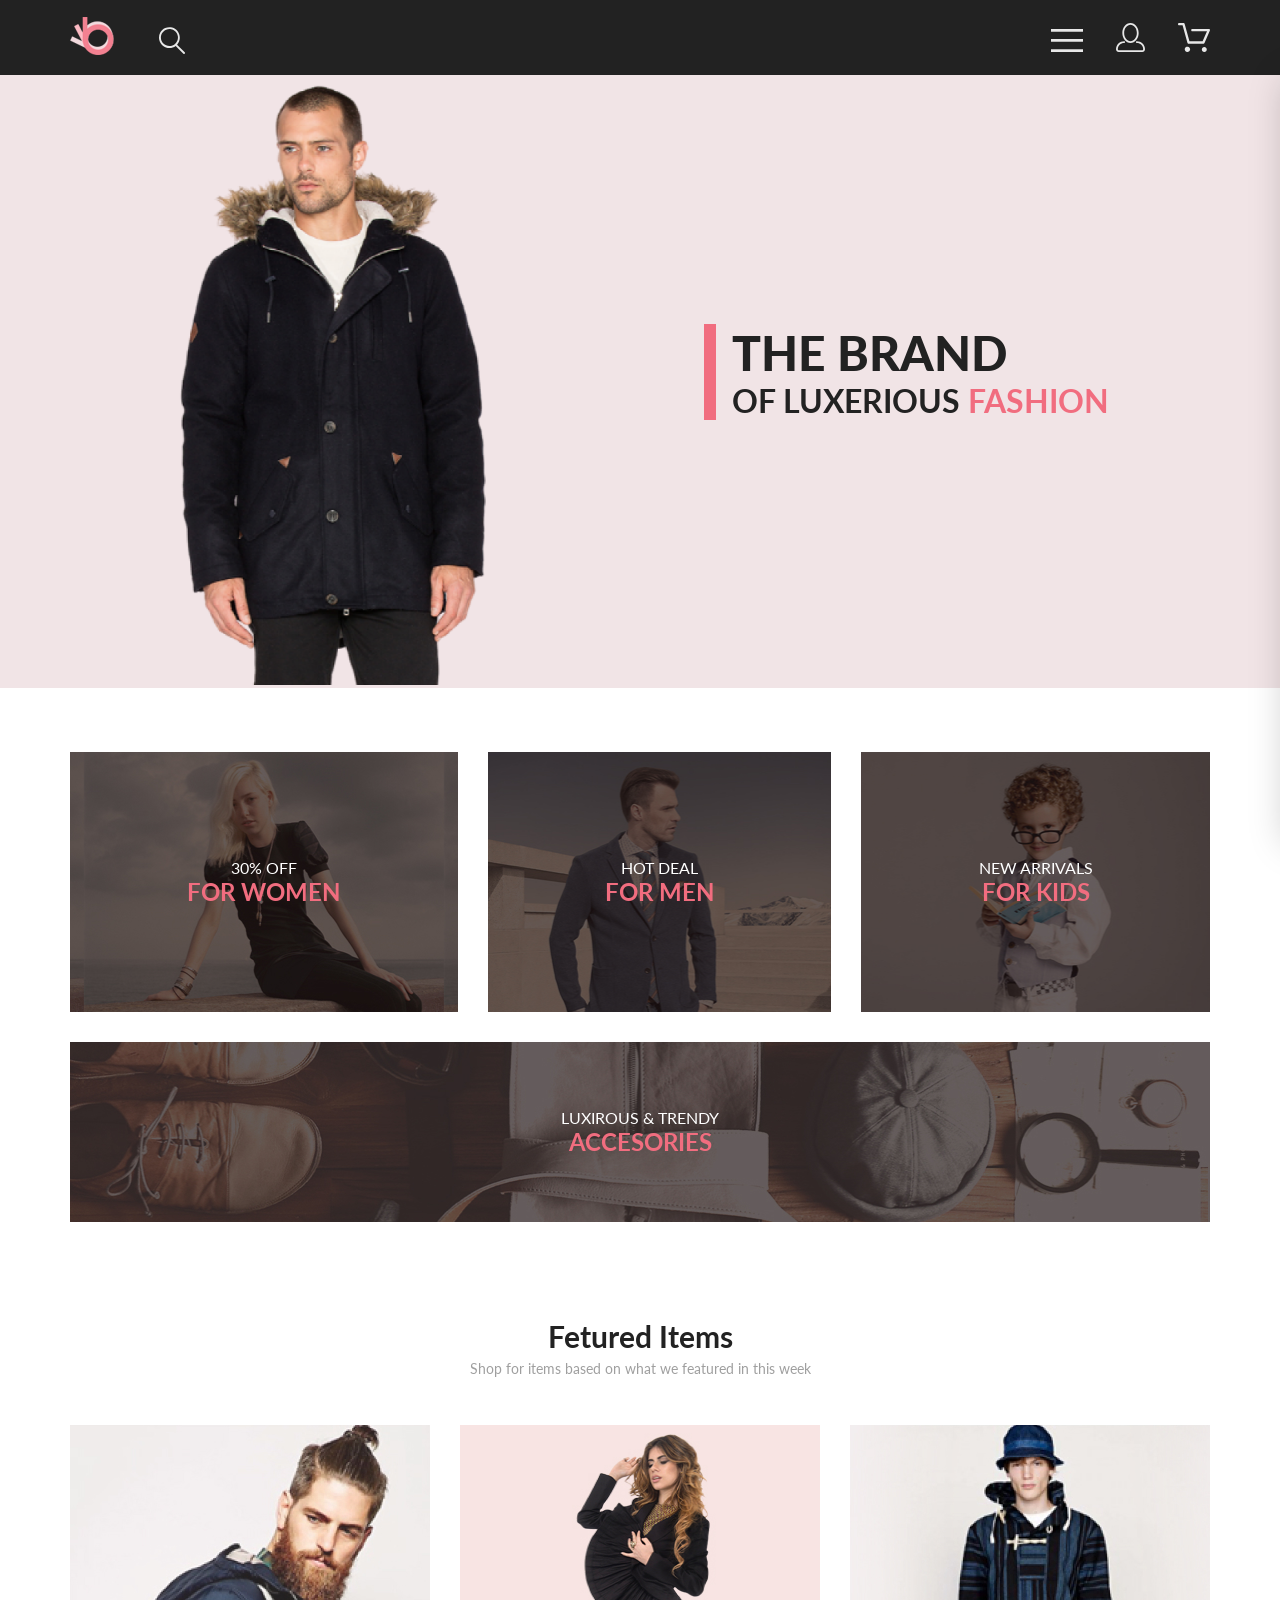
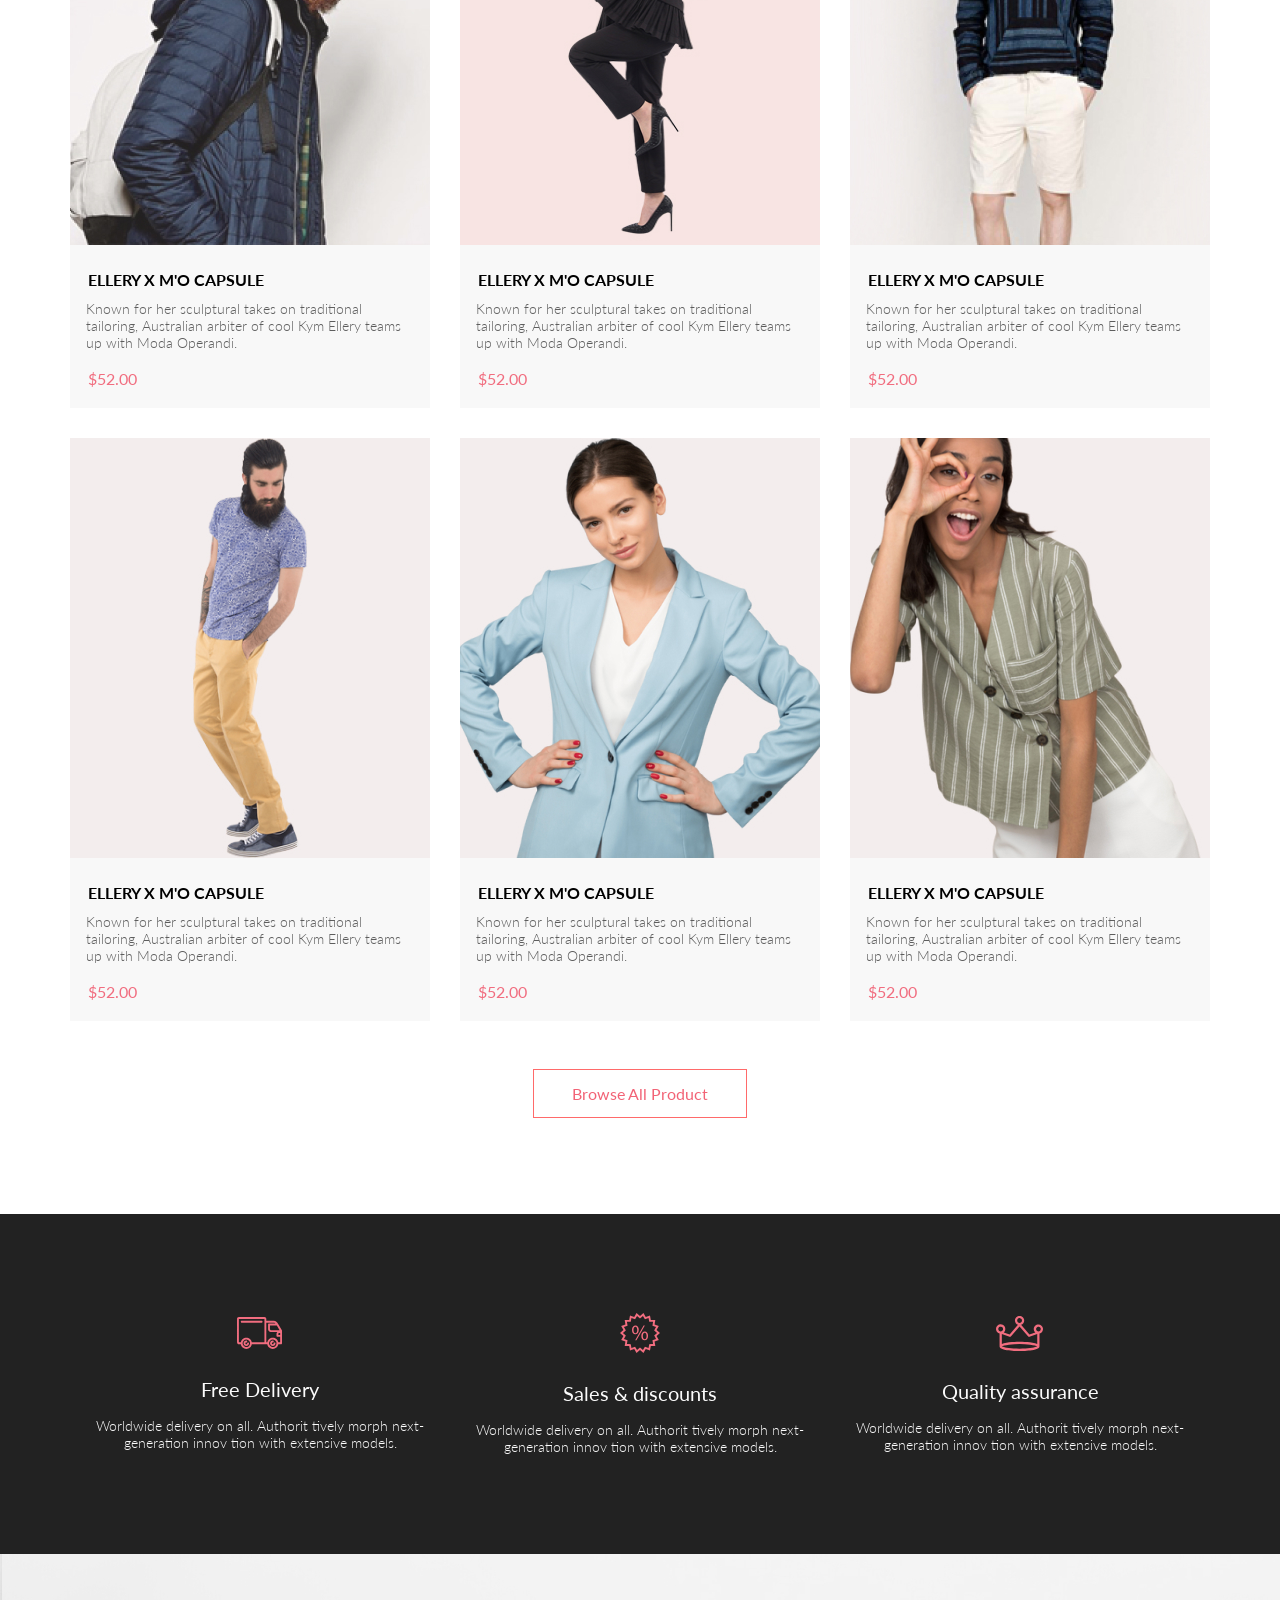
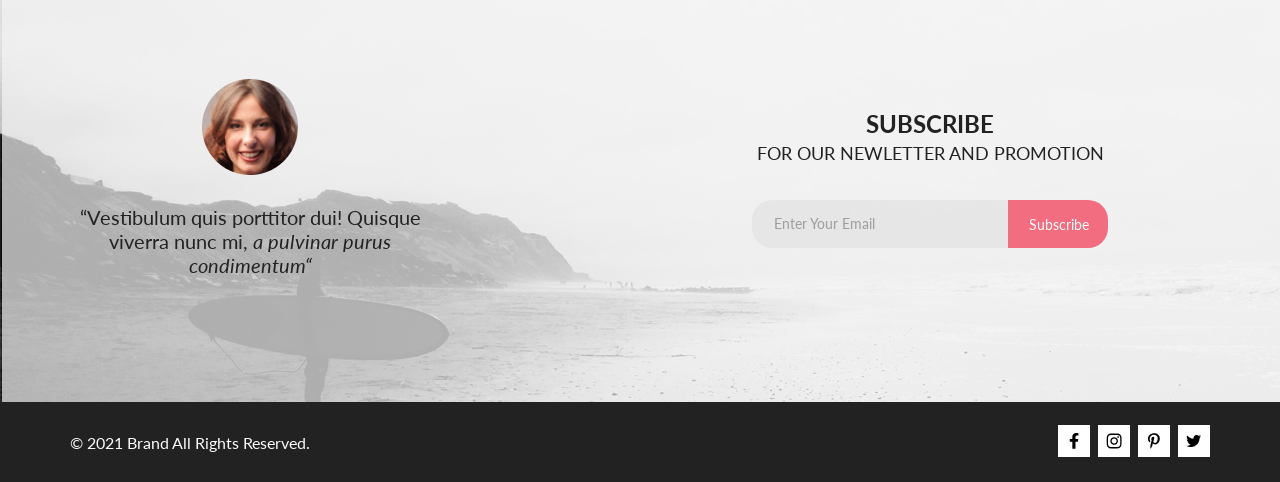
<file: index.html>
<!DOCTYPE html>
<html lang="en">
<head>
    <meta charset="UTF-8">
    <meta http-equiv="X-UA-Compatible" content="IE=edge">
    <meta name="viewport" content="width=device-width, initial-scale=1.0">
    <title>Document</title>
    <link rel="preconnect" href="https://fonts.gstatic.com">
    <link href="https://fonts.googleapis.com/css2?family=Lato:wght@300;400;900&display=swap" rel="stylesheet">
    <link rel="stylesheet" href="css/style.css">
    <script src="script.js"></script>
</head>
<body>
    <div class="header center">
        <div class="header__left">
            <a href="index.html"><img src="img/logo_header.png" alt="logo"></a>
            <svg class="header__logo_marg" width="27" height="28" viewBox="0 0 27 28" fill="none" xmlns="http://www.w3.org/2000/svg">
                <path d="M19.0596 17.6259C20.6713 15.8658 21.6282 13.6048 21.7698 11.2225C21.9113 8.84018 21.2288 6.48173 19.8369 4.54318C18.445 2.60463 16.4285 1.20404 14.126 0.576619C11.8234 -0.0508009 9.3751 0.13316 7.19217 1.09761C5.00923 2.06205 3.22463 3.74825 2.13804 5.87302C1.05145 7.9978 0.729054 10.4318 1.225 12.7661C1.72094 15.1005 3.00501 17.1932 4.86158 18.6927C6.71814 20.1922 9.03413 21.0072 11.4206 21.0009C13.673 21.004 15.8645 20.27 17.6606 18.9109L25.4086 26.7179C25.4941 26.807 25.5965 26.8781 25.7099 26.927C25.8232 26.9759 25.9452 27.0017 26.0686 27.0029C26.1923 27.0033 26.3148 26.9782 26.4283 26.9292C26.5419 26.8801 26.6441 26.8082 26.7286 26.7179C26.9025 26.537 26.9997 26.2958 26.9997 26.0449C26.9997 25.794 26.9025 25.5528 26.7286 25.3719L19.0596 17.6259ZM2.88662 10.5009C2.89946 8.81563 3.41094 7.17187 4.35659 5.77685C5.30224 4.38183 6.63972 3.29801 8.20044 2.662C9.76115 2.02599 11.4752 1.86627 13.1266 2.20298C14.7779 2.53969 16.2926 3.35775 17.4797 4.55404C18.6668 5.75033 19.4732 7.27129 19.7972 8.92519C20.1212 10.5791 19.9483 12.2919 19.3002 13.8476C18.6522 15.4034 17.5581 16.7325 16.1559 17.6674C14.7536 18.6023 13.1059 19.1011 11.4206 19.1009C9.14916 19.0901 6.97482 18.1784 5.37484 16.566C3.77486 14.9537 2.87998 12.7724 2.88662 10.5009Z" fill="#E8E8E8"/>
            </svg>                
        </div>
        <div class="header__right">
            <input type="checkbox" id="switcher">
            <label for="switcher"><svg width="32" height="23" viewBox="0 0 32 23" fill="none" xmlns="http://www.w3.org/2000/svg">
                <path d="M0 23V20.31H32V23H0ZM0 12.76V10.07H32V12.76H0ZM0 2.69V0H32V2.69H0Z" fill="#E8E8E8"/>
            </svg></label>
            <nav class="header__menu">
                <label for="switcher"><svg class="header__menu_svg" width="13" height="13" viewBox="0 0 13 13" fill="none" xmlns="http://www.w3.org/2000/svg">
                    <path d="M7.4158 6.00409L11.7158 1.71409C11.9041 1.52579 12.0099 1.27039 12.0099 1.00409C12.0099 0.73779 11.9041 0.482395 11.7158 0.294092C11.5275 0.105788 11.2721 0 11.0058 0C10.7395 0 10.4841 0.105788 10.2958 0.294092L6.0058 4.59409L1.7158 0.294092C1.52749 0.105788 1.2721 -1.9841e-09 1.0058 0C0.739497 1.9841e-09 0.484102 0.105788 0.295798 0.294092C0.107495 0.482395 0.0017066 0.73779 0.0017066 1.00409C0.0017066 1.27039 0.107495 1.52579 0.295798 1.71409L4.5958 6.00409L0.295798 10.2941C0.20207 10.3871 0.127676 10.4977 0.0769072 10.6195C0.0261385 10.7414 0 10.8721 0 11.0041C0 11.1361 0.0261385 11.2668 0.0769072 11.3887C0.127676 11.5105 0.20207 11.6211 0.295798 11.7141C0.388761 11.8078 0.499362 11.8822 0.621222 11.933C0.743081 11.9838 0.873786 12.0099 1.0058 12.0099C1.13781 12.0099 1.26852 11.9838 1.39038 11.933C1.51223 11.8822 1.62284 11.8078 1.7158 11.7141L6.0058 7.41409L10.2958 11.7141C10.3888 11.8078 10.4994 11.8822 10.6212 11.933C10.7431 11.9838 10.8738 12.0099 11.0058 12.0099C11.1378 12.0099 11.2685 11.9838 11.3904 11.933C11.5122 11.8822 11.6228 11.8078 11.7158 11.7141C11.8095 11.6211 11.8839 11.5105 11.9347 11.3887C11.9855 11.2668 12.0116 11.1361 12.0116 11.0041C12.0116 10.8721 11.9855 10.7414 11.9347 10.6195C11.8839 10.4977 11.8095 10.3871 11.7158 10.2941L7.4158 6.00409Z" fill="#6F6E6E"/>
                    </svg></label>
                <p class="header__menu_p">MENU</p>
                <dl>
                    <dt class="header__menu_dt"><a href="catalog.html">MAN</a></dt>
                        <dd class="header__menu_dd">Accessories</dd>
                        <dd class="header__menu_dd">Bags</dd>
                        <dd class="header__menu_dd">Denim</dd>
                        <dd class="header__menu_dd">T-Shirts</dd>
                    <dt class="header__menu_dt"><a href="#">WOMEN</a></dt>
                        <dd class="header__menu_dd">Accessories</dd>
                        <dd class="header__menu_dd">Jackets & Coats</dd>
                        <dd class="header__menu_dd">Polos</dd>
                        <dd class="header__menu_dd">T-Shirts</dd>
                        <dd class="header__menu_dd">Shirts</dd>
                    <dt class="header__menu_dt"><a href="#">KIDS</a></dt>
                        <dd class="header__menu_dd">Accessories</dd>
                        <dd class="header__menu_dd">Jackets & Coats</dd>
                        <dd class="header__menu_dd">Polos</dd>
                        <dd class="header__menu_dd">T-Shirts</dd>
                        <dd class="header__menu_dd">Shirts</dd>
                        <dd class="header__menu_dd">Bags</dd>
                   </dl>
            </nav>
            <a href="product.html"><svg width="29" height="29" viewBox="0 0 29 29" fill="none" xmlns="http://www.w3.org/2000/svg">
                <path d="M14.5 19.937C19 19.937 22.656 15.464 22.656 9.968C22.656 4.472 19 0 14.5 0C13.3631 0.0217413 12.2463 0.303398 11.2351 0.823397C10.2239 1.34339 9.34507 2.08794 8.66602 3C7.12663 4.99573 6.30819 7.45381 6.34399 9.974C6.34399 15.465 10 19.937 14.5 19.937ZM14.5 1.813C18 1.813 20.844 5.472 20.844 9.969C20.844 14.466 17.998 18.125 14.5 18.125C11.002 18.125 8.15603 14.465 8.15503 9.969C8.15403 5.473 11 1.813 14.5 1.813ZM20.844 18.125C20.6036 18.125 20.373 18.2205 20.203 18.3905C20.033 18.5605 19.9375 18.7911 19.9375 19.0315C19.9375 19.2719 20.033 19.5025 20.203 19.6725C20.373 19.8425 20.6036 19.938 20.844 19.938C22.526 19.9399 24.1386 20.6088 25.3279 21.7982C26.5172 22.9875 27.1861 24.6 27.188 26.282C27.1875 26.5221 27.0918 26.7523 26.922 26.9221C26.7522 27.0918 26.5221 27.1875 26.282 27.188H2.71997C2.47985 27.1875 2.24975 27.0918 2.07996 26.9221C1.91016 26.7523 1.81449 26.5221 1.81396 26.282C1.81608 24.6001 2.48517 22.9877 3.67444 21.7985C4.86371 20.6092 6.47608 19.9401 8.15796 19.938C8.39824 19.938 8.62868 19.8425 8.79858 19.6726C8.96849 19.5027 9.06396 19.2723 9.06396 19.032C9.06396 18.7917 8.96849 18.5613 8.79858 18.3914C8.62868 18.2215 8.39824 18.126 8.15796 18.126C5.99541 18.1279 3.92201 18.9875 2.39258 20.5164C0.863144 22.0453 0.00264777 24.1185 0 26.281C0.000794067 27.0019 0.287502 27.693 0.797241 28.2027C1.30698 28.7125 1.99811 28.9992 2.71899 29H26.282C27.0027 28.9989 27.6936 28.7121 28.2031 28.2024C28.7126 27.6927 28.9992 27.0017 29 26.281C28.9974 24.1187 28.1372 22.0457 26.6083 20.5168C25.0793 18.9878 23.0063 18.1276 20.844 18.125Z" fill="#E8E8E8"/>
            </svg></a>
            <a href="cart.html"><svg width="32" height="29" viewBox="0 0 32 29" fill="none" xmlns="http://www.w3.org/2000/svg">
                    <path d="M26.2009 29C25.5532 28.9738 24.9415 28.6948 24.4972 28.2227C24.0529 27.7506 23.8114 27.1232 23.8245 26.475C23.8376 25.8269 24.1043 25.2097 24.5673 24.7559C25.0303 24.3022 25.6527 24.048 26.301 24.048C26.9493 24.048 27.5717 24.3022 28.0347 24.7559C28.4977 25.2097 28.7644 25.8269 28.7775 26.475C28.7906 27.1232 28.549 27.7506 28.1047 28.2227C27.6604 28.6948 27.0488 28.9738 26.401 29H26.2009ZM6.75293 26.32C6.75293 25.79 6.91011 25.2718 7.20459 24.8311C7.49907 24.3904 7.91764 24.0469 8.40735 23.844C8.89705 23.6412 9.43594 23.5881 9.95581 23.6915C10.4757 23.7949 10.9532 24.0502 11.328 24.425C11.7028 24.7998 11.9581 25.2773 12.0615 25.7972C12.1649 26.317 12.1118 26.8559 11.9089 27.3456C11.7061 27.8353 11.3626 28.2539 10.9219 28.5483C10.4812 28.8428 9.96304 29 9.43298 29C9.08087 29.0003 8.73212 28.9311 8.40674 28.7966C8.08136 28.662 7.78569 28.4646 7.53662 28.2158C7.28755 27.9669 7.09001 27.6713 6.9552 27.3461C6.82039 27.0208 6.75098 26.6721 6.75098 26.32H6.75293ZM10.553 20.686C10.2935 20.6868 10.0409 20.6024 9.83411 20.4457C9.62727 20.2891 9.47758 20.0689 9.40796 19.819L4.57495 2.36401H1.18201C0.868521 2.36401 0.567859 2.23947 0.346191 2.01781C0.124523 1.79614 0 1.49549 0 1.18201C0 0.868519 0.124523 0.567873 0.346191 0.346205C0.567859 0.124537 0.868521 5.81268e-06 1.18201 5.81268e-06H5.46301C5.7225 -0.00080736 5.97504 0.0837201 6.18176 0.240568C6.38848 0.397416 6.53784 0.617884 6.60693 0.868006L11.4399 18.323H24.6179L29.001 8.27501H14.401C14.2428 8.27961 14.0854 8.25242 13.9379 8.19507C13.7904 8.13771 13.6559 8.05134 13.5424 7.94108C13.4288 7.83082 13.3386 7.69891 13.277 7.55315C13.2154 7.40739 13.1836 7.25075 13.1836 7.0925C13.1836 6.93426 13.2154 6.77762 13.277 6.63186C13.3386 6.4861 13.4288 6.35419 13.5424 6.24393C13.6559 6.13367 13.7904 6.0473 13.9379 5.98994C14.0854 5.93259 14.2428 5.90541 14.401 5.91001H30.814C31.0097 5.90996 31.2022 5.95866 31.3744 6.05172C31.5465 6.14478 31.6928 6.27926 31.7999 6.44301C31.9078 6.60729 31.9734 6.79569 31.9908 6.99145C32.0083 7.18721 31.9771 7.38424 31.9 7.565L26.495 19.977C26.4026 20.1876 26.251 20.3668 26.0585 20.4927C25.866 20.6186 25.641 20.6858 25.411 20.686H10.553Z" fill="#E8E8E8"/>
            </svg></a>
        </div>
    </div>
    <section class="promo center">
        <div class="promo__img">
            <img src="img/promo_img.png" alt="promo">
        </div>
        <div class="promo__text">
            <div class="promo__border">
                <h1 class="promo__title">THE BRAND</h1>
                <h2 class="promo__title_h2">OF LUXERIOUS <span class="promo__text_color">FASHION</span></h2>
            </div>
        </div>
    </section>
    <section class="sale center">
        <div class="sale__top">
            <div class="sale__img01 sale__box">
                <p class="sale__text">30% OFF</p>
                <h3 class="sale__title">FOR WOMEN</h3>
            </div>
            <div class="sale__img02 sale__box">
                <p class="sale__text">HOT DEAL</p> <h3 class="sale__title">FOR MEN</h3>
            </div>
            <div class="sale__img03 sale__box">
                <p class="sale__text">NEW ARRIVALS</p>
                <h3 class="sale__title">FOR KIDS</h3>
            </div>
        </div>
        <div class="sale__bottom">
            <div class="sale__img04">
                <p class="sale__text">LUXIROUS & TRENDY</p>
                <h3 class="sale__title">ACCESORIES</h3>
            </div>
        </div>
    </section>
    <section class="main center">
        <h3 class="main__title">Fetured Items</h3>
        <p class="text main__parag">Shop for items based on what we featured in this week</p>
        <div class="main__content_top">
            <div class="main__card">
                <a href="#"><img class="main__product_img" src="img/main_card01.jpg" alt="card01"></a>
                <a href="#"><h4 class="main__card_title">ELLERY X M'O CAPSULE</h4></a>
                <p class="text main__card_text">Known for her sculptural takes on traditional tailoring, Australian arbiter of cool Kym Ellery teams up with Moda Operandi.</p>
                <p class="main__card_price">$52.00</p>
                <a class="main__button_add" href="#"><svg width="27" height="25" viewBox="0 0 27 25" fill="none" xmlns="http://www.w3.org/2000/svg">
                    <path d="M21.876 22.2662C21.921 22.2549 21.9423 22.2339 21.96 22.2129C21.9678 22.2037 21.9756 22.1946 21.9835 22.1855C22.02 22.1438 22.0233 22.0553 22.0224 22.0105C22.0092 21.9044 21.9185 21.8315 21.8412 21.8315C21.8375 21.8315 21.8336 21.8317 21.8312 21.8318C21.7531 21.8372 21.6653 21.9409 21.6719 22.0625C21.6813 22.1793 21.7675 22.2662 21.8392 22.2662H21.876ZM8.21954 22.2599C8.31873 22.2599 8.39935 22.1655 8.39935 22.0496C8.39935 21.9341 8.31873 21.8401 8.21954 21.8401C8.12042 21.8401 8.03973 21.9341 8.03973 22.0496C8.03973 22.1655 8.12042 22.2599 8.21954 22.2599ZM21.9995 24.2662C21.9517 24.2662 21.8878 24.2662 21.8392 24.2662C20.7017 24.2662 19.7567 23.3545 19.6765 22.198C19.5964 20.9929 20.4937 19.9183 21.6953 19.8364C21.7441 19.8331 21.7928 19.8315 21.8412 19.8315C22.9799 19.8315 23.9413 20.7324 24.019 21.8884C24.0505 22.4915 23.8741 23.0612 23.4898 23.5012C23.1055 23.9575 22.5764 24.2177 21.9995 24.2662ZM8.21954 24.2599C7.01532 24.2599 6.03973 23.2709 6.03973 22.0496C6.03973 20.8291 7.01532 19.8401 8.21954 19.8401C9.42371 19.8401 10.3994 20.8291 10.3994 22.0496C10.3994 23.2709 9.42371 24.2599 8.21954 24.2599ZM21.1984 17.3938H9.13306C8.70013 17.3938 8.31586 17.1005 8.20331 16.6775L4.27753 2.24768H1.52173C0.993408 2.24768 0.560547 1.80859 0.560547 1.27039C0.560547 0.733032 0.993408 0.292969 1.52173 0.292969H4.99933C5.43134 0.292969 5.81561 0.586304 5.9281 1.01025L9.85394 15.4391H20.5576L24.1144 7.13379H12.2578C11.7286 7.13379 11.2957 6.69373 11.2957 6.15649C11.2957 5.61914 11.7286 5.17908 12.2578 5.17908H25.5886C25.9091 5.17908 26.2141 5.34192 26.3896 5.61914C26.566 5.89539 26.5984 6.23743 26.4697 6.547L22.0795 16.807C21.9193 17.1653 21.5827 17.3938 21.1984 17.3938Z" fill="white"/>
                    </svg><span class="main__button_text">Add to Cart</span></a>
            </div>
            <div class="main__card">
                <a href="#"><img class="main__product_img" src="img/main_card02.jpg" alt="card01"></a>
                <a href="#"><h4 class="main__card_title">ELLERY X M'O CAPSULE</h4></a>
                <p class="text main__card_text">Known for her sculptural takes on traditional tailoring, Australian arbiter of cool Kym Ellery teams up with Moda Operandi.</p>
                <p class="main__card_price">$52.00</p>
                <a class="main__button_add" href="#"><svg width="27" height="25" viewBox="0 0 27 25" fill="none" xmlns="http://www.w3.org/2000/svg">
                    <path d="M21.876 22.2662C21.921 22.2549 21.9423 22.2339 21.96 22.2129C21.9678 22.2037 21.9756 22.1946 21.9835 22.1855C22.02 22.1438 22.0233 22.0553 22.0224 22.0105C22.0092 21.9044 21.9185 21.8315 21.8412 21.8315C21.8375 21.8315 21.8336 21.8317 21.8312 21.8318C21.7531 21.8372 21.6653 21.9409 21.6719 22.0625C21.6813 22.1793 21.7675 22.2662 21.8392 22.2662H21.876ZM8.21954 22.2599C8.31873 22.2599 8.39935 22.1655 8.39935 22.0496C8.39935 21.9341 8.31873 21.8401 8.21954 21.8401C8.12042 21.8401 8.03973 21.9341 8.03973 22.0496C8.03973 22.1655 8.12042 22.2599 8.21954 22.2599ZM21.9995 24.2662C21.9517 24.2662 21.8878 24.2662 21.8392 24.2662C20.7017 24.2662 19.7567 23.3545 19.6765 22.198C19.5964 20.9929 20.4937 19.9183 21.6953 19.8364C21.7441 19.8331 21.7928 19.8315 21.8412 19.8315C22.9799 19.8315 23.9413 20.7324 24.019 21.8884C24.0505 22.4915 23.8741 23.0612 23.4898 23.5012C23.1055 23.9575 22.5764 24.2177 21.9995 24.2662ZM8.21954 24.2599C7.01532 24.2599 6.03973 23.2709 6.03973 22.0496C6.03973 20.8291 7.01532 19.8401 8.21954 19.8401C9.42371 19.8401 10.3994 20.8291 10.3994 22.0496C10.3994 23.2709 9.42371 24.2599 8.21954 24.2599ZM21.1984 17.3938H9.13306C8.70013 17.3938 8.31586 17.1005 8.20331 16.6775L4.27753 2.24768H1.52173C0.993408 2.24768 0.560547 1.80859 0.560547 1.27039C0.560547 0.733032 0.993408 0.292969 1.52173 0.292969H4.99933C5.43134 0.292969 5.81561 0.586304 5.9281 1.01025L9.85394 15.4391H20.5576L24.1144 7.13379H12.2578C11.7286 7.13379 11.2957 6.69373 11.2957 6.15649C11.2957 5.61914 11.7286 5.17908 12.2578 5.17908H25.5886C25.9091 5.17908 26.2141 5.34192 26.3896 5.61914C26.566 5.89539 26.5984 6.23743 26.4697 6.547L22.0795 16.807C21.9193 17.1653 21.5827 17.3938 21.1984 17.3938Z" fill="white"/>
                    </svg><span class="main__button_text">Add to Cart</span></a>
            </div>
            <div class="main__card">
                <a href="#"><img class="main__product_img" src="img/main_card03.jpg" alt="card01"></a>
                <a href="#"><h4 class="main__card_title">ELLERY X M'O CAPSULE</h4></a>
                <p class="text main__card_text">Known for her sculptural takes on traditional tailoring, Australian arbiter of cool Kym Ellery teams up with Moda Operandi.</p>
                <p class="main__card_price">$52.00</p>
                <a class="main__button_add" href="#"><svg width="27" height="25" viewBox="0 0 27 25" fill="none" xmlns="http://www.w3.org/2000/svg">
                    <path d="M21.876 22.2662C21.921 22.2549 21.9423 22.2339 21.96 22.2129C21.9678 22.2037 21.9756 22.1946 21.9835 22.1855C22.02 22.1438 22.0233 22.0553 22.0224 22.0105C22.0092 21.9044 21.9185 21.8315 21.8412 21.8315C21.8375 21.8315 21.8336 21.8317 21.8312 21.8318C21.7531 21.8372 21.6653 21.9409 21.6719 22.0625C21.6813 22.1793 21.7675 22.2662 21.8392 22.2662H21.876ZM8.21954 22.2599C8.31873 22.2599 8.39935 22.1655 8.39935 22.0496C8.39935 21.9341 8.31873 21.8401 8.21954 21.8401C8.12042 21.8401 8.03973 21.9341 8.03973 22.0496C8.03973 22.1655 8.12042 22.2599 8.21954 22.2599ZM21.9995 24.2662C21.9517 24.2662 21.8878 24.2662 21.8392 24.2662C20.7017 24.2662 19.7567 23.3545 19.6765 22.198C19.5964 20.9929 20.4937 19.9183 21.6953 19.8364C21.7441 19.8331 21.7928 19.8315 21.8412 19.8315C22.9799 19.8315 23.9413 20.7324 24.019 21.8884C24.0505 22.4915 23.8741 23.0612 23.4898 23.5012C23.1055 23.9575 22.5764 24.2177 21.9995 24.2662ZM8.21954 24.2599C7.01532 24.2599 6.03973 23.2709 6.03973 22.0496C6.03973 20.8291 7.01532 19.8401 8.21954 19.8401C9.42371 19.8401 10.3994 20.8291 10.3994 22.0496C10.3994 23.2709 9.42371 24.2599 8.21954 24.2599ZM21.1984 17.3938H9.13306C8.70013 17.3938 8.31586 17.1005 8.20331 16.6775L4.27753 2.24768H1.52173C0.993408 2.24768 0.560547 1.80859 0.560547 1.27039C0.560547 0.733032 0.993408 0.292969 1.52173 0.292969H4.99933C5.43134 0.292969 5.81561 0.586304 5.9281 1.01025L9.85394 15.4391H20.5576L24.1144 7.13379H12.2578C11.7286 7.13379 11.2957 6.69373 11.2957 6.15649C11.2957 5.61914 11.7286 5.17908 12.2578 5.17908H25.5886C25.9091 5.17908 26.2141 5.34192 26.3896 5.61914C26.566 5.89539 26.5984 6.23743 26.4697 6.547L22.0795 16.807C21.9193 17.1653 21.5827 17.3938 21.1984 17.3938Z" fill="white"/>
                    </svg><span class="main__button_text">Add to Cart</span></a>
            </div>
            <div class="main__card">
                <a href="#"><img class="main__product_img" src="img/main_card04.jpg" alt="card01"></a>
                <a href="#"><h4 class="main__card_title">ELLERY X M'O CAPSULE</h4></a>
                <p class="text main__card_text">Known for her sculptural takes on traditional tailoring, Australian arbiter of cool Kym Ellery teams up with Moda Operandi.</p>
                <p class="main__card_price">$52.00</p>
                <a class="main__button_add" href="#"><svg width="27" height="25" viewBox="0 0 27 25" fill="none" xmlns="http://www.w3.org/2000/svg">
                    <path d="M21.876 22.2662C21.921 22.2549 21.9423 22.2339 21.96 22.2129C21.9678 22.2037 21.9756 22.1946 21.9835 22.1855C22.02 22.1438 22.0233 22.0553 22.0224 22.0105C22.0092 21.9044 21.9185 21.8315 21.8412 21.8315C21.8375 21.8315 21.8336 21.8317 21.8312 21.8318C21.7531 21.8372 21.6653 21.9409 21.6719 22.0625C21.6813 22.1793 21.7675 22.2662 21.8392 22.2662H21.876ZM8.21954 22.2599C8.31873 22.2599 8.39935 22.1655 8.39935 22.0496C8.39935 21.9341 8.31873 21.8401 8.21954 21.8401C8.12042 21.8401 8.03973 21.9341 8.03973 22.0496C8.03973 22.1655 8.12042 22.2599 8.21954 22.2599ZM21.9995 24.2662C21.9517 24.2662 21.8878 24.2662 21.8392 24.2662C20.7017 24.2662 19.7567 23.3545 19.6765 22.198C19.5964 20.9929 20.4937 19.9183 21.6953 19.8364C21.7441 19.8331 21.7928 19.8315 21.8412 19.8315C22.9799 19.8315 23.9413 20.7324 24.019 21.8884C24.0505 22.4915 23.8741 23.0612 23.4898 23.5012C23.1055 23.9575 22.5764 24.2177 21.9995 24.2662ZM8.21954 24.2599C7.01532 24.2599 6.03973 23.2709 6.03973 22.0496C6.03973 20.8291 7.01532 19.8401 8.21954 19.8401C9.42371 19.8401 10.3994 20.8291 10.3994 22.0496C10.3994 23.2709 9.42371 24.2599 8.21954 24.2599ZM21.1984 17.3938H9.13306C8.70013 17.3938 8.31586 17.1005 8.20331 16.6775L4.27753 2.24768H1.52173C0.993408 2.24768 0.560547 1.80859 0.560547 1.27039C0.560547 0.733032 0.993408 0.292969 1.52173 0.292969H4.99933C5.43134 0.292969 5.81561 0.586304 5.9281 1.01025L9.85394 15.4391H20.5576L24.1144 7.13379H12.2578C11.7286 7.13379 11.2957 6.69373 11.2957 6.15649C11.2957 5.61914 11.7286 5.17908 12.2578 5.17908H25.5886C25.9091 5.17908 26.2141 5.34192 26.3896 5.61914C26.566 5.89539 26.5984 6.23743 26.4697 6.547L22.0795 16.807C21.9193 17.1653 21.5827 17.3938 21.1984 17.3938Z" fill="white"/>
                    </svg><span class="main__button_text">Add to Cart</span></a>
            </div>
            <div class="main__card">
                <a href="#"><img class="main__product_img" src="img/main_card05.jpg" alt="card01"></a>
                <a href="#"><h4 class="main__card_title">ELLERY X M'O CAPSULE</h4></a>
                <p class="text main__card_text">Known for her sculptural takes on traditional tailoring, Australian arbiter of cool Kym Ellery teams up with Moda Operandi.</p>
                <p class="main__card_price">$52.00</p>
                <a class="main__button_add" href="#"><svg width="27" height="25" viewBox="0 0 27 25" fill="none" xmlns="http://www.w3.org/2000/svg">
                    <path d="M21.876 22.2662C21.921 22.2549 21.9423 22.2339 21.96 22.2129C21.9678 22.2037 21.9756 22.1946 21.9835 22.1855C22.02 22.1438 22.0233 22.0553 22.0224 22.0105C22.0092 21.9044 21.9185 21.8315 21.8412 21.8315C21.8375 21.8315 21.8336 21.8317 21.8312 21.8318C21.7531 21.8372 21.6653 21.9409 21.6719 22.0625C21.6813 22.1793 21.7675 22.2662 21.8392 22.2662H21.876ZM8.21954 22.2599C8.31873 22.2599 8.39935 22.1655 8.39935 22.0496C8.39935 21.9341 8.31873 21.8401 8.21954 21.8401C8.12042 21.8401 8.03973 21.9341 8.03973 22.0496C8.03973 22.1655 8.12042 22.2599 8.21954 22.2599ZM21.9995 24.2662C21.9517 24.2662 21.8878 24.2662 21.8392 24.2662C20.7017 24.2662 19.7567 23.3545 19.6765 22.198C19.5964 20.9929 20.4937 19.9183 21.6953 19.8364C21.7441 19.8331 21.7928 19.8315 21.8412 19.8315C22.9799 19.8315 23.9413 20.7324 24.019 21.8884C24.0505 22.4915 23.8741 23.0612 23.4898 23.5012C23.1055 23.9575 22.5764 24.2177 21.9995 24.2662ZM8.21954 24.2599C7.01532 24.2599 6.03973 23.2709 6.03973 22.0496C6.03973 20.8291 7.01532 19.8401 8.21954 19.8401C9.42371 19.8401 10.3994 20.8291 10.3994 22.0496C10.3994 23.2709 9.42371 24.2599 8.21954 24.2599ZM21.1984 17.3938H9.13306C8.70013 17.3938 8.31586 17.1005 8.20331 16.6775L4.27753 2.24768H1.52173C0.993408 2.24768 0.560547 1.80859 0.560547 1.27039C0.560547 0.733032 0.993408 0.292969 1.52173 0.292969H4.99933C5.43134 0.292969 5.81561 0.586304 5.9281 1.01025L9.85394 15.4391H20.5576L24.1144 7.13379H12.2578C11.7286 7.13379 11.2957 6.69373 11.2957 6.15649C11.2957 5.61914 11.7286 5.17908 12.2578 5.17908H25.5886C25.9091 5.17908 26.2141 5.34192 26.3896 5.61914C26.566 5.89539 26.5984 6.23743 26.4697 6.547L22.0795 16.807C21.9193 17.1653 21.5827 17.3938 21.1984 17.3938Z" fill="white"/>
                    </svg><span class="main__button_text">Add to Cart</span></a>
            </div>
            <div class="main__card">
                <a href="#"><img class="main__product_img" src="img/main_card06.jpg" alt="card01"></a>
                <a href="#"><h4 class="main__card_title">ELLERY X M'O CAPSULE</h4></a>
                <p class="text main__card_text">Known for her sculptural takes on traditional tailoring, Australian arbiter of cool Kym Ellery teams up with Moda Operandi.</p>
                <p class="main__card_price">$52.00</p>
                <a class="main__button_add" href="#"><svg width="27" height="25" viewBox="0 0 27 25" fill="none" xmlns="http://www.w3.org/2000/svg">
                    <path d="M21.876 22.2662C21.921 22.2549 21.9423 22.2339 21.96 22.2129C21.9678 22.2037 21.9756 22.1946 21.9835 22.1855C22.02 22.1438 22.0233 22.0553 22.0224 22.0105C22.0092 21.9044 21.9185 21.8315 21.8412 21.8315C21.8375 21.8315 21.8336 21.8317 21.8312 21.8318C21.7531 21.8372 21.6653 21.9409 21.6719 22.0625C21.6813 22.1793 21.7675 22.2662 21.8392 22.2662H21.876ZM8.21954 22.2599C8.31873 22.2599 8.39935 22.1655 8.39935 22.0496C8.39935 21.9341 8.31873 21.8401 8.21954 21.8401C8.12042 21.8401 8.03973 21.9341 8.03973 22.0496C8.03973 22.1655 8.12042 22.2599 8.21954 22.2599ZM21.9995 24.2662C21.9517 24.2662 21.8878 24.2662 21.8392 24.2662C20.7017 24.2662 19.7567 23.3545 19.6765 22.198C19.5964 20.9929 20.4937 19.9183 21.6953 19.8364C21.7441 19.8331 21.7928 19.8315 21.8412 19.8315C22.9799 19.8315 23.9413 20.7324 24.019 21.8884C24.0505 22.4915 23.8741 23.0612 23.4898 23.5012C23.1055 23.9575 22.5764 24.2177 21.9995 24.2662ZM8.21954 24.2599C7.01532 24.2599 6.03973 23.2709 6.03973 22.0496C6.03973 20.8291 7.01532 19.8401 8.21954 19.8401C9.42371 19.8401 10.3994 20.8291 10.3994 22.0496C10.3994 23.2709 9.42371 24.2599 8.21954 24.2599ZM21.1984 17.3938H9.13306C8.70013 17.3938 8.31586 17.1005 8.20331 16.6775L4.27753 2.24768H1.52173C0.993408 2.24768 0.560547 1.80859 0.560547 1.27039C0.560547 0.733032 0.993408 0.292969 1.52173 0.292969H4.99933C5.43134 0.292969 5.81561 0.586304 5.9281 1.01025L9.85394 15.4391H20.5576L24.1144 7.13379H12.2578C11.7286 7.13379 11.2957 6.69373 11.2957 6.15649C11.2957 5.61914 11.7286 5.17908 12.2578 5.17908H25.5886C25.9091 5.17908 26.2141 5.34192 26.3896 5.61914C26.566 5.89539 26.5984 6.23743 26.4697 6.547L22.0795 16.807C21.9193 17.1653 21.5827 17.3938 21.1984 17.3938Z" fill="white"/>
                    </svg><span class="main__button_text">Add to Cart</span></a>
            </div>
        </div>
        <a class="main__button" href="#">Browse All Product</a>
    </section>
    <footer class="footer">
        <section class="info center">
            <div class="info__block">
                <svg class="vibrate-3" width="46" height="32" viewBox="0 0 46 32" fill="none" xmlns="http://www.w3.org/2000/svg">
                    <path d="M30.2873 27.2429H14.8103C14.6031 28.5509 13.936 29.742 12.929 30.6021C11.922 31.4621 10.6411 31.9346 9.31682 31.9346C7.99252 31.9346 6.71166 31.4621 5.70464 30.6021C4.69762 29.742 4.03052 28.5509 3.82332 27.2429H1.88631C1.39149 27.2397 0.918139 27.0404 0.570025 26.6887C0.221911 26.337 0.0274507 25.8618 0.0293142 25.3669V1.87695C0.0271852 1.38195 0.221516 0.906335 0.569658 0.554443C0.917801 0.202551 1.39131 0.00317363 1.88631 0H27.4373C27.9322 0.00317353 28.4056 0.202522 28.7536 0.554443C29.1016 0.906364 29.2957 1.38204 29.2933 1.87695V3.78198H36.4143C36.4947 3.78164 36.5747 3.79208 36.6523 3.81299C38.9523 4.01299 40.1093 5.2129 41.3293 7.2749L44.8883 13.3689C44.9732 13.5136 45.018 13.6782 45.0183 13.8459V26.304C45.0194 26.5515 44.9221 26.7892 44.7479 26.9651C44.5737 27.141 44.3369 27.2406 44.0893 27.2419H41.2753C41.0681 28.5499 40.401 29.741 39.394 30.6011C38.387 31.4611 37.1061 31.9336 35.7818 31.9336C34.4575 31.9336 33.1767 31.4611 32.1696 30.6011C31.1626 29.741 30.4955 28.5499 30.2883 27.2419L30.2873 27.2429ZM32.0653 26.304C32.0732 27.0369 32.2977 27.7511 32.7107 28.3567C33.1236 28.9623 33.7065 29.4322 34.3859 29.7073C35.0653 29.9824 35.811 30.0503 36.5289 29.9026C37.2469 29.7548 37.9051 29.398 38.4207 28.877C38.9363 28.3559 39.2862 27.6941 39.4265 26.9746C39.5667 26.2551 39.491 25.5103 39.2088 24.8337C38.9267 24.1572 38.4507 23.5794 37.8408 23.1729C37.2309 22.7663 36.5143 22.5491 35.7813 22.5488C34.791 22.5552 33.8436 22.9543 33.1469 23.6582C32.4503 24.3621 32.0613 25.3136 32.0653 26.304ZM5.60134 26.304C5.60923 27.0369 5.83376 27.7511 6.24669 28.3567C6.65962 28.9623 7.2425 29.4322 7.92192 29.7073C8.60135 29.9824 9.34697 30.0503 10.0649 29.9026C10.7829 29.7548 11.4411 29.398 11.9567 28.877C12.4723 28.3559 12.8222 27.6941 12.9625 26.9746C13.1027 26.2551 13.027 25.5103 12.7448 24.8337C12.4627 24.1572 11.9867 23.5794 11.3768 23.1729C10.7669 22.7663 10.0503 22.5491 9.31731 22.5488C8.32679 22.5549 7.37915 22.9537 6.6823 23.6577C5.98545 24.3617 5.59634 25.3134 5.60033 26.304H5.60134ZM41.2733 25.366H43.1593V19.7478H40.4233C40.3007 19.7473 40.1794 19.7227 40.0664 19.6753C39.9533 19.6279 39.8507 19.5585 39.7644 19.4714C39.6781 19.3843 39.6099 19.281 39.5635 19.1675C39.5172 19.054 39.4937 18.9324 39.4943 18.8098V16.9629C39.494 16.2423 39.7696 15.5488 40.2643 15.0249H33.8853C33.8081 15.0248 33.7312 15.015 33.6563 14.9958C32.9516 14.933 32.2961 14.6081 31.8194 14.0852C31.3428 13.5623 31.0798 12.8794 31.0823 12.1719V7.47192C31.0817 7.34927 31.1052 7.22758 31.1515 7.11401C31.1978 7.00044 31.2661 6.89725 31.3523 6.81006C31.4386 6.72286 31.5412 6.6535 31.6543 6.60596C31.7674 6.55841 31.8887 6.53361 32.0113 6.53296H38.4943C38.15 6.21428 37.7426 5.97123 37.2986 5.81982C36.8545 5.66842 36.3836 5.61187 35.9163 5.65381H29.2933V25.3618H30.2873C30.4945 24.0538 31.1616 22.8627 32.1687 22.0027C33.1757 21.1426 34.4565 20.6702 35.7808 20.6702C37.1051 20.6702 38.386 21.1426 39.393 22.0027C40.4 22.8627 41.0671 24.0538 41.2743 25.3618L41.2733 25.366ZM14.8093 25.366H27.4363V1.87598H1.88631V25.366H3.82332C4.03052 24.058 4.69762 22.8666 5.70464 22.0066C6.71166 21.1465 7.99252 20.6741 9.31682 20.6741C10.6411 20.6741 11.922 21.1465 12.929 22.0066C13.936 22.8666 14.6031 24.058 14.8103 25.366H14.8093ZM41.3513 16.9658V17.875H43.1593V16.0278H42.2803C42.0335 16.0294 41.7973 16.1288 41.6234 16.304C41.4495 16.4792 41.352 16.716 41.3523 16.9629L41.3513 16.9658ZM32.9383 12.1738C32.9372 12.4263 33.0363 12.6691 33.2139 12.8486C33.3914 13.0282 33.6328 13.13 33.8853 13.1318C33.9492 13.1316 34.0129 13.1384 34.0753 13.1519H42.6003L39.8343 8.41602H32.9343L32.9383 12.1738ZM33.0313 26.3059C33.0284 25.5734 33.3162 24.8695 33.8316 24.3489C34.3469 23.8283 35.0478 23.5333 35.7803 23.5288C36.0291 23.5288 36.2677 23.6278 36.4436 23.8037C36.6195 23.9796 36.7183 24.218 36.7183 24.4668C36.7183 24.7156 36.6195 24.9542 36.4436 25.1301C36.2677 25.306 36.0291 25.4048 35.7803 25.4048C35.602 25.4032 35.4272 25.4548 35.2782 25.5527C35.1291 25.6507 35.0125 25.7905 34.9432 25.9548C34.8738 26.1191 34.8548 26.3005 34.8887 26.4756C34.9225 26.6507 35.0076 26.8118 35.1331 26.9385C35.2586 27.0651 35.419 27.1516 35.5938 27.187C35.7686 27.2224 35.9499 27.2051 36.1149 27.1372C36.2798 27.0693 36.4208 26.9538 36.5201 26.8057C36.6193 26.6575 36.6723 26.4833 36.6723 26.3049C36.6723 26.0587 36.7701 25.8226 36.9443 25.6484C37.1184 25.4743 37.3546 25.3765 37.6008 25.3765C37.8471 25.3765 38.0832 25.4743 38.2574 25.6484C38.4315 25.8226 38.5293 26.0587 38.5293 26.3049C38.5293 27.0343 38.2396 27.7338 37.7239 28.2495C37.2081 28.7652 36.5087 29.0549 35.7793 29.0549C35.05 29.0549 34.3505 28.7652 33.8348 28.2495C33.319 27.7338 33.0293 27.0343 33.0293 26.3049L33.0313 26.3059ZM6.56731 26.3059C6.56438 25.5734 6.8522 24.8695 7.36757 24.3489C7.88294 23.8283 8.58378 23.5333 9.31633 23.5288C9.5651 23.5288 9.80369 23.6278 9.9796 23.8037C10.1555 23.9796 10.2543 24.218 10.2543 24.4668C10.2543 24.7156 10.1555 24.9542 9.9796 25.1301C9.80369 25.306 9.5651 25.4048 9.31633 25.4048C9.138 25.4032 8.96319 25.4548 8.81413 25.5527C8.66508 25.6507 8.54849 25.7905 8.47914 25.9548C8.4098 26.1191 8.39082 26.3005 8.42464 26.4756C8.45846 26.6507 8.54354 26.8118 8.66908 26.9385C8.79463 27.0651 8.95498 27.1516 9.12978 27.187C9.30458 27.2224 9.48595 27.2051 9.65087 27.1372C9.81579 27.0693 9.95683 26.9538 10.0561 26.8057C10.1553 26.6575 10.2083 26.4833 10.2083 26.3049C10.2083 26.0587 10.3061 25.8226 10.4803 25.6484C10.6544 25.4743 10.8906 25.3765 11.1368 25.3765C11.3831 25.3765 11.6193 25.4743 11.7934 25.6484C11.9675 25.8226 12.0653 26.0587 12.0653 26.3049C12.0653 27.0343 11.7756 27.7338 11.2599 28.2495C10.7441 28.7652 10.0447 29.0549 9.31532 29.0549C8.58598 29.0549 7.8865 28.7652 7.37078 28.2495C6.85505 27.7338 6.56532 27.0343 6.56532 26.3049L6.56731 26.3059ZM4.70934 5.65991C4.46056 5.65991 4.22198 5.56116 4.04607 5.38525C3.87016 5.20934 3.77132 4.9707 3.77132 4.72192C3.77132 4.47315 3.87016 4.2345 4.04607 4.05859C4.22198 3.88268 4.46056 3.78394 4.70934 3.78394H24.6093C24.8581 3.78394 25.0967 3.88268 25.2726 4.05859C25.4485 4.2345 25.5473 4.47315 25.5473 4.72192C25.5473 4.9707 25.4485 5.20934 25.2726 5.38525C25.0967 5.56116 24.8581 5.65991 24.6093 5.65991H4.70934Z" fill="#F16D7F"/>
                    </svg>
                <h2 class="info__title">Free Delivery</h2>        
                <p class="text info__parag">Worldwide delivery on all. Authorit tively morph next-generation innov tion with extensive models.</p>        
            </div>
            <div class="info__block">
                <svg class="pulsate-fwd" width="40" height="40" viewBox="0 0 40 40" fill="none" xmlns="http://www.w3.org/2000/svg">
                    <path d="M19.994 37.0239L16.523 39.9238L14.235 36.0039L9.995 37.5159L9.17297 33.0359L4.67999 32.991L5.41199 28.491L1.20398 26.8909L3.414 22.925L0 19.96L3.41199 16.9929L1.20203 13.0278L5.41101 11.428L4.67798 6.93286L9.172 6.88892L9.99402 2.40894L14.234 3.91992L16.522 0L19.993 2.8999L23.464 0L25.753 3.9209L29.993 2.40894L30.814 6.88989L35.308 6.93481L34.576 11.4299L38.784 13.03L36.574 16.9958L39.986 19.9609L36.574 22.928L38.783 26.894L34.574 28.4939L35.307 32.988L30.812 33.033L29.991 37.5139L25.753 36.0029L23.464 39.9229L19.994 37.0239ZM21.2 35.541L22.961 37.012L24.122 35.022L24.914 33.666L26.382 34.189L28.533 34.957L28.95 32.6838L29.235 31.1289L30.796 31.113L33.078 31.092L32.706 28.8098L32.452 27.25L33.911 26.696L36.045 25.8828L34.925 23.873L34.159 22.498L35.342 21.4709L37.076 19.9609L35.343 18.4609L34.16 17.4319L34.926 16.0559L36.047 14.0449L33.913 13.2339L32.454 12.6809L32.709 11.1208L33.081 8.83984L30.799 8.81689L29.239 8.80103L28.954 7.24683L28.538 4.97388L26.386 5.74097L24.918 6.26392L24.125 4.90698L22.963 2.91699L21.201 4.38794L19.996 5.39282L18.791 4.38794L17.03 2.91699L15.869 4.90601L15.077 6.26294L13.608 5.73999L11.458 4.97192L11.04 7.24585L10.755 8.80005L9.19501 8.81592L6.914 8.83789L7.28601 11.1199L7.53998 12.678L6.08099 13.2329L3.94598 14.0439L5.06702 16.0549L5.83301 17.4299L4.65002 18.459L2.91602 19.967L4.64899 21.4739L5.83197 22.5029L5.06598 23.8779L3.94501 25.8879L6.078 26.698L7.53802 27.2529L7.28302 28.812L6.91199 31.0959L9.19299 31.1189L10.753 31.135L11.038 32.6899L11.455 34.9619L13.607 34.1948L15.076 33.6719L15.868 35.0288L17.03 37.019L18.791 35.5479L19.996 34.543L21.2 35.541ZM21.318 23.02C21.318 20.093 22.883 18.4648 24.777 18.4648C26.783 18.4648 28.077 20.0279 28.077 22.7949C28.077 25.8539 26.492 27.3718 24.662 27.3718C22.883 27.3718 21.338 25.922 21.318 23.02ZM22.839 22.9319C22.816 24.7829 23.521 26.1899 24.711 26.1899C25.988 26.1899 26.561 24.8049 26.561 22.8899C26.561 21.1249 26.054 19.6528 24.711 19.6528C23.5 19.6488 22.839 21.1029 22.839 22.9309V22.9319ZM15.194 27.332L23.609 12.613H24.842L16.427 27.332H15.194ZM11.979 16.99C11.979 14.09 13.542 12.458 15.437 12.458C17.437 12.458 18.763 14.022 18.763 16.79C18.763 19.848 17.177 21.365 15.327 21.365C13.544 21.365 12 19.915 11.979 16.991V16.99ZM13.521 16.9238C13.477 18.7748 14.162 20.1809 15.371 20.1829C16.648 20.1829 17.221 18.7988 17.221 16.8828C17.221 15.1168 16.714 13.645 15.371 13.645C14.162 13.642 13.521 15.092 13.521 16.925V16.9238Z" fill="#F16D7F"/>
                    </svg>
                <h2 class="info__title">Sales & discounts</h2>        
                <p class="text info__parag">Worldwide delivery on all. Authorit tively morph next-generation innov tion with extensive models.</p>                  
            </div>
            <div class="info__block">
                <svg class="bounce-in-bck" width="48" height="35" viewBox="0 0 48 35" fill="none" xmlns="http://www.w3.org/2000/svg">
                    <path d="M42.3938 8.53564C41.1774 8.52335 40.0058 8.99349 39.1351 9.84302C38.2644 10.6925 37.7655 11.8522 37.7479 13.0686C37.751 13.7086 37.892 14.3405 38.1612 14.9211C38.4304 15.5018 38.8215 16.0176 39.3079 16.4336L33.4479 18.4888L25.1089 8.80566C26.0042 8.50693 26.784 7.93646 27.3396 7.17358C27.8953 6.41071 28.1992 5.49331 28.2089 4.54956C28.1837 3.33432 27.6832 2.17743 26.8149 1.3269C25.9465 0.476377 24.7794 0 23.5639 0C22.3484 0 21.1813 0.476377 20.3129 1.3269C19.4446 2.17743 18.9441 3.33432 18.9189 4.54956C18.9285 5.48395 19.2261 6.39274 19.771 7.15186C20.316 7.91097 21.0817 8.48368 21.9639 8.79175L13.6119 18.4917L7.75396 16.4368C8.24003 16.0206 8.63074 15.5045 8.89959 14.9238C9.16843 14.3432 9.30908 13.7116 9.31194 13.0718C9.33497 12.195 9.10937 11.3296 8.6613 10.5757C8.21324 9.82172 7.56095 9.2099 6.77983 8.81104C5.99872 8.41217 5.12072 8.2424 4.24724 8.32153C3.37376 8.40067 2.54051 8.72555 1.8438 9.2583C1.14709 9.79105 0.61538 10.5101 0.310108 11.3323C0.00483695 12.1545 -0.0615238 13.0462 0.118702 13.9045C0.298928 14.7629 0.718349 15.5526 1.32854 16.1826C1.93873 16.8126 2.7148 17.2571 3.56694 17.4646V29.7556C3.5743 29.8376 3.59101 29.9184 3.61687 29.9966C3.58394 30.1233 3.56721 30.2538 3.56694 30.3848C3.56694 34.7968 21.4859 34.9268 23.5289 34.9268C25.5719 34.9268 43.4909 34.7978 43.4909 30.3848C43.4902 30.2539 43.4733 30.1234 43.4408 29.9966C43.4685 29.9189 43.4853 29.8379 43.4909 29.7556V17.4646C44.5898 17.2244 45.5595 16.5828 46.2103 15.6653C46.861 14.7478 47.1458 13.6204 47.0091 12.5039C46.8724 11.3874 46.3239 10.3621 45.471 9.62866C44.6181 8.89526 43.5223 8.50653 42.3979 8.53857L42.3938 8.53564ZM21.1749 4.55176C21.1633 4.07755 21.2934 3.61062 21.5485 3.21069C21.8036 2.81076 22.172 2.49591 22.6069 2.3064C23.0417 2.11688 23.5232 2.06132 23.9898 2.14673C24.4564 2.23214 24.887 2.45463 25.2265 2.78589C25.566 3.11715 25.7991 3.542 25.8959 4.00635C25.9928 4.4707 25.9491 4.95345 25.7703 5.39282C25.5916 5.8322 25.2859 6.20831 24.8924 6.47314C24.4988 6.73798 24.0353 6.8795 23.561 6.87964C22.9362 6.88605 22.3343 6.64481 21.8871 6.2085C21.44 5.77218 21.1838 5.17647 21.1749 4.55176ZM13.5849 20.8276C13.8019 20.9026 14.0362 20.9113 14.2581 20.8525C14.48 20.7938 14.6794 20.6701 14.8309 20.4976L23.5309 10.3977L32.2309 20.4976C32.3821 20.6702 32.5813 20.7938 32.803 20.8528C33.0248 20.9117 33.2589 20.9033 33.4759 20.8286L41.2339 18.1038V28.0408C36.3489 25.9188 25.1249 25.8406 23.5339 25.8406C21.9429 25.8406 10.7149 25.9198 5.83391 28.0408V18.1038L13.5849 20.8276ZM23.5279 32.7166C14.8279 32.7166 9.27888 31.7057 6.97087 30.8547C6.6198 30.7373 6.28407 30.578 5.97087 30.3806C6.69287 29.8596 9.03194 29.1487 12.9369 28.6487C19.9723 27.844 27.0765 27.844 34.1119 28.6487C38.0119 29.1487 40.357 29.8596 41.077 30.3806C40.7663 30.5794 40.4321 30.7388 40.082 30.8547C37.78 31.7037 32.2359 32.7166 23.5279 32.7166ZM2.28093 13.0686C2.2698 12.5945 2.40025 12.1279 2.65557 11.7283C2.91089 11.3286 3.27952 11.0139 3.71441 10.8247C4.14929 10.6355 4.63063 10.5801 5.0971 10.6658C5.56356 10.7514 5.99399 10.9743 6.3333 11.3057C6.67261 11.637 6.90543 12.0618 7.00212 12.5261C7.09882 12.9904 7.05498 13.4731 6.87615 13.9124C6.69732 14.3516 6.39159 14.7277 5.9981 14.9924C5.6046 15.2572 5.14118 15.3986 4.66692 15.3987C4.04176 15.4054 3.43941 15.1638 2.99212 14.7271C2.54482 14.2903 2.28911 13.6937 2.28093 13.0686ZM42.3938 15.3987C41.9359 15.3875 41.4914 15.2414 41.116 14.9788C40.7406 14.7162 40.451 14.3487 40.2834 13.9224C40.1158 13.496 40.0776 13.0297 40.1738 12.5818C40.2699 12.1339 40.496 11.7241 40.8238 11.4041C41.1516 11.084 41.5664 10.8677 42.0165 10.7822C42.4666 10.6968 42.9319 10.7459 43.3542 10.9236C43.7765 11.1013 44.137 11.3997 44.3906 11.7812C44.6442 12.1628 44.7796 12.6105 44.78 13.0686C44.7713 13.6935 44.5153 14.2895 44.068 14.7261C43.6208 15.1626 43.0188 15.4041 42.3938 15.3977V15.3987Z" fill="#F16D7F"/>
                    </svg>    
                <h2 class="info__title">Quality assurance</h2>        
                <p class="text info__parag">Worldwide delivery on all. Authorit tively morph next-generation innov tion with extensive models.</p>              
            </div>
        </section>
        <div class="footer__top center">
            <div class="footer__left">
                <img src="img/footer02.png" alt="photo_img">
                <p>“Vestibulum quis porttitor dui! Quisque viverra nunc mi, <span class="footer__italic">a pulvinar purus condimentum“</span>
                </p>
            </div>
            <div class="footer__right">
                <h3 class="footer__title">SUBSCRIBE</h3>
                <p class="footer__parag">FOR OUR NEWLETTER AND PROMOTION</p>
                <form class="footer__form" action="GET">
                    <input class="text" type="email" placeholder="Enter Your Email" value="">
                    <input class="text" type="submit" value="Subscribe">
                </form>
            </div>
        </div>
        <div class="footer__bottom center">
            <div class="footer__allright">© 2021  Brand  All Rights Reserved.</div>
            <div class="footer__links">
                <a href="#"><svg class="footer__social" width="9" height="15" viewBox="0 0 9 15" fill="none" xmlns="http://www.w3.org/2000/svg">
                    <path d="M8.08836 8.28L8.50686 5.61602H5.89022V3.88729C5.89022 3.15847 6.25574 2.44806 7.42765 2.44806H8.61722V0.179975C8.61722 0.179975 7.53772 0 6.50561 0C4.35073 0 2.9422 1.27593 2.9422 3.5857V5.61602H0.546875V8.28H2.9422V14.72H5.89022V8.28H8.08836Z" fill="black"/>
                    </svg></a>
                <a href="#"><svg class="footer__social" width="16" height="15" viewBox="0 0 16 15" fill="none" xmlns="http://www.w3.org/2000/svg">
                    <path d="M8.13897 3.68159C6.02383 3.68159 4.31774 5.38491 4.31774 7.49663C4.31774 9.60835 6.02383 11.3117 8.13897 11.3117C10.2541 11.3117 11.9602 9.60835 11.9602 7.49663C11.9602 5.38491 10.2541 3.68159 8.13897 3.68159ZM8.13897 9.9769C6.77211 9.9769 5.65467 8.8646 5.65467 7.49663C5.65467 6.12866 6.76878 5.01636 8.13897 5.01636C9.50915 5.01636 10.6233 6.12866 10.6233 7.49663C10.6233 8.8646 9.50583 9.9769 8.13897 9.9769ZM13.0078 3.52554C13.0078 4.02026 12.6087 4.41538 12.1165 4.41538C11.621 4.41538 11.2252 4.01694 11.2252 3.52554C11.2252 3.03413 11.6243 2.63569 12.1165 2.63569C12.6087 2.63569 13.0078 3.03413 13.0078 3.52554ZM15.5386 4.42866C15.4821 3.23667 15.2094 2.18081 14.3347 1.31089C13.4634 0.440967 12.4058 0.168701 11.2119 0.108936C9.9814 0.039209 6.29321 0.039209 5.0627 0.108936C3.8721 0.165381 2.81453 0.437646 1.93987 1.30757C1.06522 2.17749 0.795836 3.23335 0.735973 4.42534C0.666134 5.65386 0.666134 9.33608 0.735973 10.5646C0.79251 11.7566 1.06522 12.8124 1.93987 13.6824C2.81453 14.5523 3.86878 14.8246 5.0627 14.8843C6.29321 14.9541 9.9814 14.9541 11.2119 14.8843C12.4058 14.8279 13.4634 14.5556 14.3347 13.6824C15.2061 12.8124 15.4788 11.7566 15.5386 10.5646C15.6085 9.33608 15.6085 5.65718 15.5386 4.42866ZM13.949 11.8828C13.6895 12.5335 13.1874 13.0349 12.5322 13.2972C11.5511 13.6857 9.22314 13.596 8.13897 13.596C7.05479 13.596 4.72348 13.6824 3.74573 13.2972C3.09389 13.0382 2.59171 12.5369 2.32898 11.8828C1.93987 10.9033 2.02967 8.57905 2.02967 7.49663C2.02967 6.41421 1.9432 4.08667 2.32898 3.1105C2.58838 2.45972 3.09056 1.95835 3.74573 1.69604C4.7268 1.30757 7.05479 1.39722 8.13897 1.39722C9.22314 1.39722 11.5545 1.31089 12.5322 1.69604C13.184 1.95503 13.6862 2.4564 13.949 3.1105C14.3381 4.08999 14.2483 6.41421 14.2483 7.49663C14.2483 8.57905 14.3381 10.9066 13.949 11.8828Z" fill="black"/>
                    </svg></a>
                <a href="#"><svg class="footer__social" width="13" height="16" viewBox="0 0 13 16" fill="none" xmlns="http://www.w3.org/2000/svg">
                    <path d="M6.74032 0.203125C3.55564 0.203125 0.408203 2.34063 0.408203 5.8C0.408203 8 1.63738 9.25 2.38233 9.25C2.68963 9.25 2.86655 8.3875 2.86655 8.14375C2.86655 7.85313 2.13091 7.23438 2.13091 6.025C2.13091 3.5125 4.03055 1.73125 6.4889 1.73125C8.60271 1.73125 10.1671 2.94062 10.1671 5.1625C10.1671 6.82187 9.50597 9.93437 7.36422 9.93437C6.59133 9.93437 5.93018 9.37187 5.93018 8.56563C5.93018 7.38438 6.74963 6.24062 6.74963 5.02187C6.74963 2.95312 3.835 3.32812 3.835 5.82812C3.835 6.35313 3.90018 6.93437 4.13298 7.4125C3.70463 9.26875 2.82931 12.0344 2.82931 13.9469C2.82931 14.5375 2.91311 15.1188 2.96899 15.7094C3.07452 15.8281 3.02175 15.8156 3.18316 15.7563C4.74757 13.6 4.69169 13.1781 5.3994 10.3562C5.78119 11.0875 6.76826 11.4812 7.55046 11.4812C10.8469 11.4812 12.3275 8.24688 12.3275 5.33125C12.3275 2.22813 9.66427 0.203125 6.74032 0.203125Z" fill="black"/>
                    </svg></a>
                <a href="#"><svg class="footer__social" width="17" height="14" viewBox="0 0 17 14" fill="none" xmlns="http://www.w3.org/2000/svg">
                    <path d="M14.417 3.74052C14.427 3.88264 14.427 4.0248 14.427 4.16692C14.427 8.50192 11.1498 13.4969 5.15986 13.4969C3.31448 13.4969 1.60022 12.9588 0.158203 12.0248C0.420396 12.0552 0.67247 12.0654 0.944752 12.0654C2.46741 12.0654 3.8691 11.5476 4.98843 10.6644C3.5565 10.6339 2.3565 9.68977 1.94305 8.39027C2.14475 8.4207 2.34642 8.44102 2.5582 8.44102C2.85063 8.44102 3.14308 8.40039 3.41533 8.32936C1.92291 8.02477 0.803551 6.70498 0.803551 5.11108V5.07048C1.23715 5.31414 1.74139 5.46642 2.2758 5.4867C1.39849 4.89786 0.823727 3.8928 0.823727 2.75573C0.823727 2.14661 0.985041 1.58823 1.26741 1.10092C2.87077 3.09077 5.28086 4.39023 7.98334 4.53239C7.93293 4.28873 7.90266 4.03495 7.90266 3.78114C7.90266 1.97402 9.35477 0.501953 11.1598 0.501953C12.0976 0.501953 12.9446 0.897891 13.5396 1.53748C14.2757 1.39536 14.9816 1.12123 15.6068 0.745609C15.3648 1.50705 14.8505 2.14664 14.1749 2.5527C14.8304 2.48167 15.4657 2.29889 16.0505 2.04511C15.6069 2.69483 15.0522 3.27348 14.417 3.74052Z" fill="black"/>
                    </svg></a>
            </div>
        </div>
    </footer>
</body>
</html>
</file>
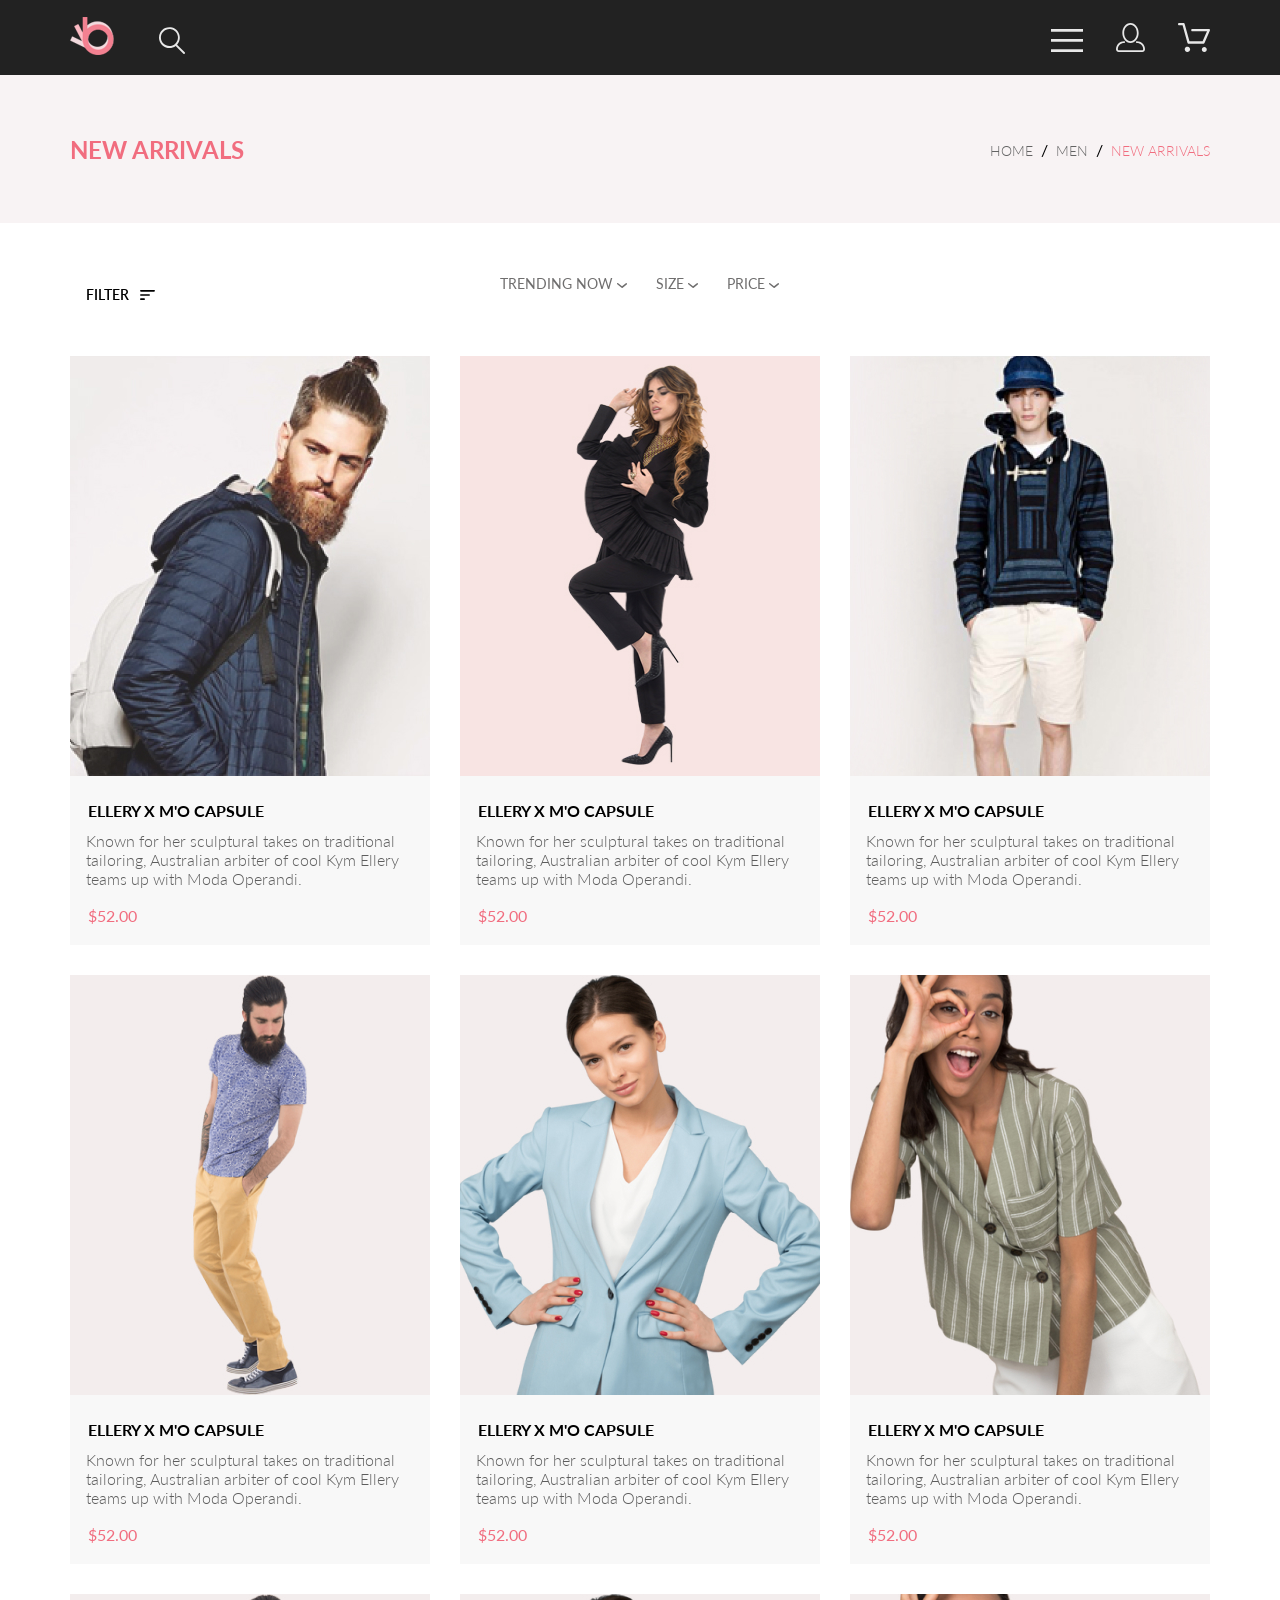
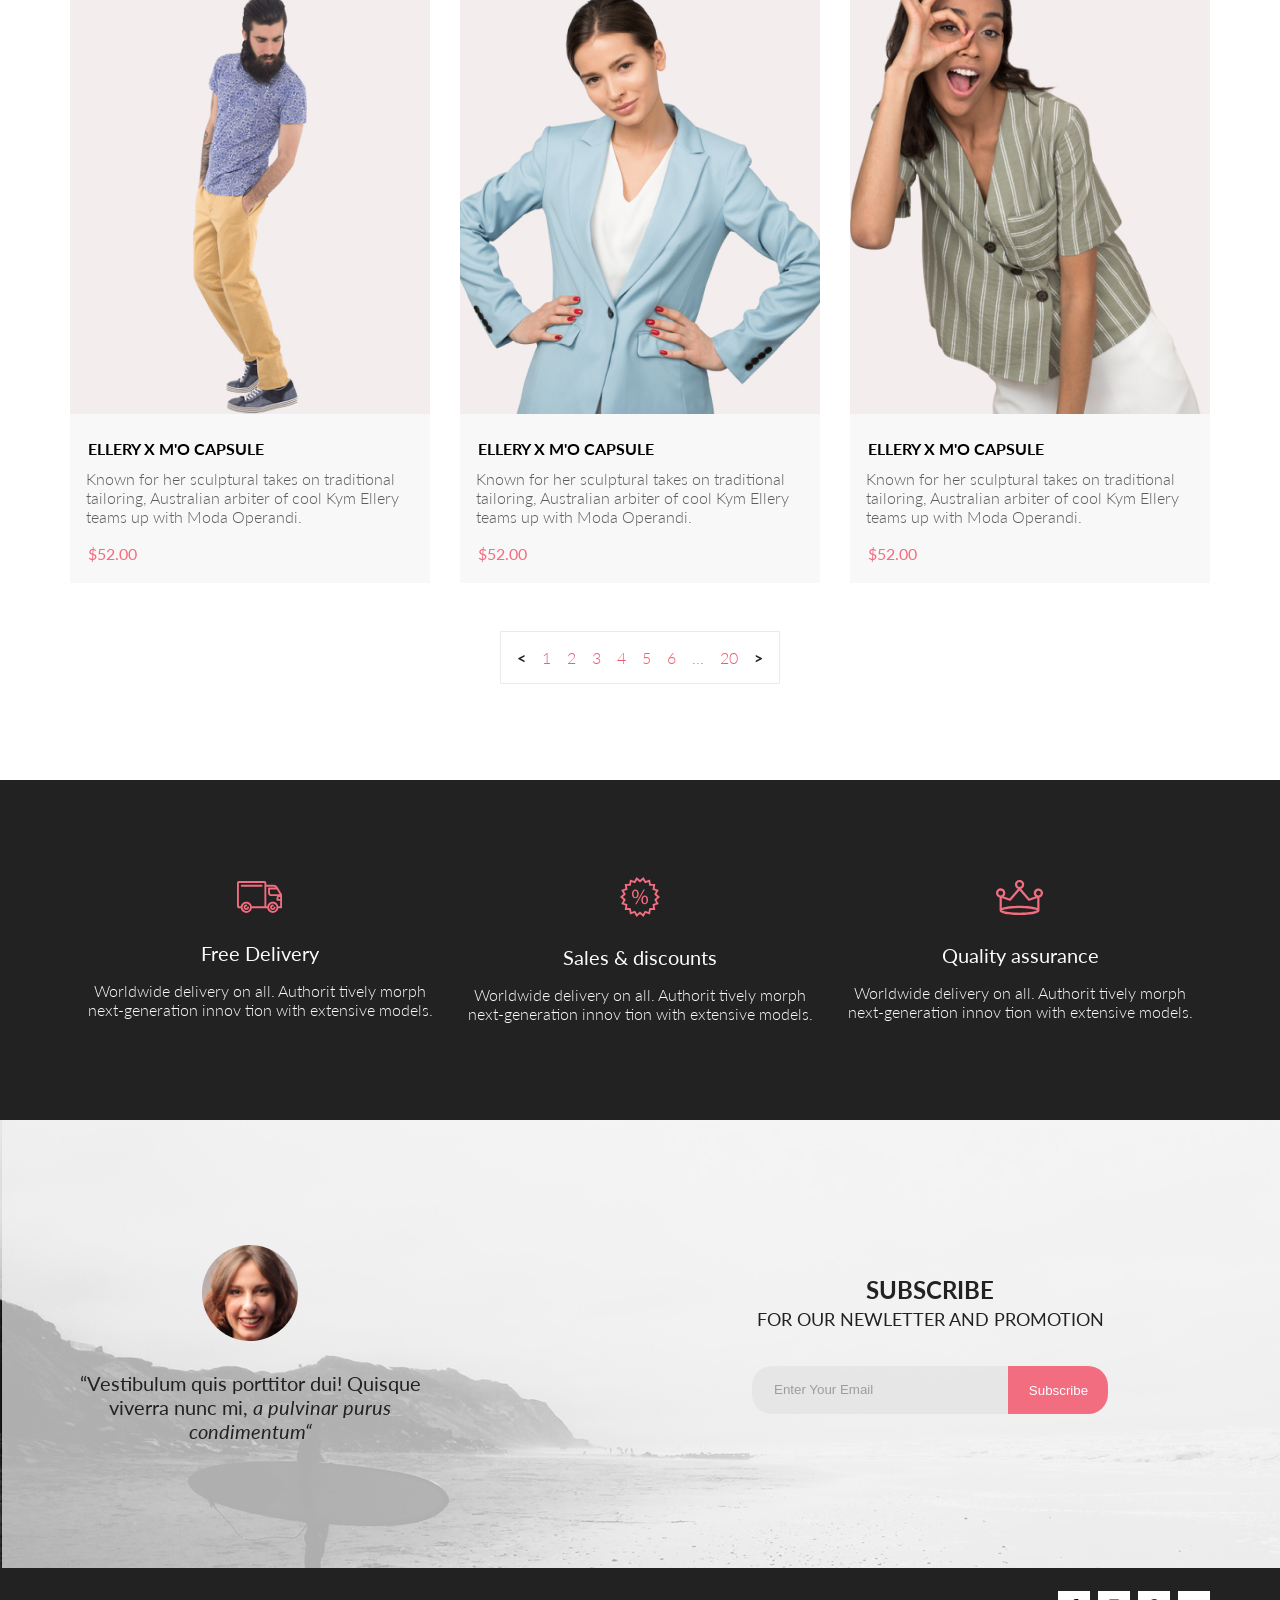
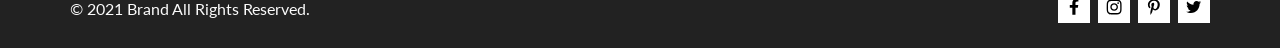
<file: catalog.html>
<!DOCTYPE html>
<html lang="en">
<head>
    <meta charset="UTF-8">
    <meta http-equiv="X-UA-Compatible" content="IE=edge">
    <meta name="viewport" content="width=device-width, initial-scale=1.0">
    <title>Document</title>
    <link rel="preconnect" href="https://fonts.gstatic.com">
    <link href="https://fonts.googleapis.com/css2?family=Lato:wght@300;400;900&display=swap" rel="stylesheet">
    <link rel="stylesheet" href="css/style.css">
</head>
<body>
    <div class="header center">
        <div class="header__left">
            <a href="index.html"><img src="img/logo_header.png" alt="logo"></a>
            <svg class="header__logo_marg" width="27" height="28" viewBox="0 0 27 28" fill="none" xmlns="http://www.w3.org/2000/svg">
                <path d="M19.0596 17.6259C20.6713 15.8658 21.6282 13.6048 21.7698 11.2225C21.9113 8.84018 21.2288 6.48173 19.8369 4.54318C18.445 2.60463 16.4285 1.20404 14.126 0.576619C11.8234 -0.0508009 9.3751 0.13316 7.19217 1.09761C5.00923 2.06205 3.22463 3.74825 2.13804 5.87302C1.05145 7.9978 0.729054 10.4318 1.225 12.7661C1.72094 15.1005 3.00501 17.1932 4.86158 18.6927C6.71814 20.1922 9.03413 21.0072 11.4206 21.0009C13.673 21.004 15.8645 20.27 17.6606 18.9109L25.4086 26.7179C25.4941 26.807 25.5965 26.8781 25.7099 26.927C25.8232 26.9759 25.9452 27.0017 26.0686 27.0029C26.1923 27.0033 26.3148 26.9782 26.4283 26.9292C26.5419 26.8801 26.6441 26.8082 26.7286 26.7179C26.9025 26.537 26.9997 26.2958 26.9997 26.0449C26.9997 25.794 26.9025 25.5528 26.7286 25.3719L19.0596 17.6259ZM2.88662 10.5009C2.89946 8.81563 3.41094 7.17187 4.35659 5.77685C5.30224 4.38183 6.63972 3.29801 8.20044 2.662C9.76115 2.02599 11.4752 1.86627 13.1266 2.20298C14.7779 2.53969 16.2926 3.35775 17.4797 4.55404C18.6668 5.75033 19.4732 7.27129 19.7972 8.92519C20.1212 10.5791 19.9483 12.2919 19.3002 13.8476C18.6522 15.4034 17.5581 16.7325 16.1559 17.6674C14.7536 18.6023 13.1059 19.1011 11.4206 19.1009C9.14916 19.0901 6.97482 18.1784 5.37484 16.566C3.77486 14.9537 2.87998 12.7724 2.88662 10.5009Z" fill="#E8E8E8"/>
            </svg>                
        </div>
        <div class="header__right">
            <a href="catalog.html"><svg width="32" height="23" viewBox="0 0 32 23" fill="none" xmlns="http://www.w3.org/2000/svg">
                <path d="M0 23V20.31H32V23H0ZM0 12.76V10.07H32V12.76H0ZM0 2.69V0H32V2.69H0Z" fill="#E8E8E8"/>
            </svg></a>
            <a href="product.html"><svg width="29" height="29" viewBox="0 0 29 29" fill="none" xmlns="http://www.w3.org/2000/svg">
                <path d="M14.5 19.937C19 19.937 22.656 15.464 22.656 9.968C22.656 4.472 19 0 14.5 0C13.3631 0.0217413 12.2463 0.303398 11.2351 0.823397C10.2239 1.34339 9.34507 2.08794 8.66602 3C7.12663 4.99573 6.30819 7.45381 6.34399 9.974C6.34399 15.465 10 19.937 14.5 19.937ZM14.5 1.813C18 1.813 20.844 5.472 20.844 9.969C20.844 14.466 17.998 18.125 14.5 18.125C11.002 18.125 8.15603 14.465 8.15503 9.969C8.15403 5.473 11 1.813 14.5 1.813ZM20.844 18.125C20.6036 18.125 20.373 18.2205 20.203 18.3905C20.033 18.5605 19.9375 18.7911 19.9375 19.0315C19.9375 19.2719 20.033 19.5025 20.203 19.6725C20.373 19.8425 20.6036 19.938 20.844 19.938C22.526 19.9399 24.1386 20.6088 25.3279 21.7982C26.5172 22.9875 27.1861 24.6 27.188 26.282C27.1875 26.5221 27.0918 26.7523 26.922 26.9221C26.7522 27.0918 26.5221 27.1875 26.282 27.188H2.71997C2.47985 27.1875 2.24975 27.0918 2.07996 26.9221C1.91016 26.7523 1.81449 26.5221 1.81396 26.282C1.81608 24.6001 2.48517 22.9877 3.67444 21.7985C4.86371 20.6092 6.47608 19.9401 8.15796 19.938C8.39824 19.938 8.62868 19.8425 8.79858 19.6726C8.96849 19.5027 9.06396 19.2723 9.06396 19.032C9.06396 18.7917 8.96849 18.5613 8.79858 18.3914C8.62868 18.2215 8.39824 18.126 8.15796 18.126C5.99541 18.1279 3.92201 18.9875 2.39258 20.5164C0.863144 22.0453 0.00264777 24.1185 0 26.281C0.000794067 27.0019 0.287502 27.693 0.797241 28.2027C1.30698 28.7125 1.99811 28.9992 2.71899 29H26.282C27.0027 28.9989 27.6936 28.7121 28.2031 28.2024C28.7126 27.6927 28.9992 27.0017 29 26.281C28.9974 24.1187 28.1372 22.0457 26.6083 20.5168C25.0793 18.9878 23.0063 18.1276 20.844 18.125Z" fill="#E8E8E8"/>
            </svg></a>
            <a href="cart.html"><svg width="32" height="29" viewBox="0 0 32 29" fill="none" xmlns="http://www.w3.org/2000/svg">
                    <path d="M26.2009 29C25.5532 28.9738 24.9415 28.6948 24.4972 28.2227C24.0529 27.7506 23.8114 27.1232 23.8245 26.475C23.8376 25.8269 24.1043 25.2097 24.5673 24.7559C25.0303 24.3022 25.6527 24.048 26.301 24.048C26.9493 24.048 27.5717 24.3022 28.0347 24.7559C28.4977 25.2097 28.7644 25.8269 28.7775 26.475C28.7906 27.1232 28.549 27.7506 28.1047 28.2227C27.6604 28.6948 27.0488 28.9738 26.401 29H26.2009ZM6.75293 26.32C6.75293 25.79 6.91011 25.2718 7.20459 24.8311C7.49907 24.3904 7.91764 24.0469 8.40735 23.844C8.89705 23.6412 9.43594 23.5881 9.95581 23.6915C10.4757 23.7949 10.9532 24.0502 11.328 24.425C11.7028 24.7998 11.9581 25.2773 12.0615 25.7972C12.1649 26.317 12.1118 26.8559 11.9089 27.3456C11.7061 27.8353 11.3626 28.2539 10.9219 28.5483C10.4812 28.8428 9.96304 29 9.43298 29C9.08087 29.0003 8.73212 28.9311 8.40674 28.7966C8.08136 28.662 7.78569 28.4646 7.53662 28.2158C7.28755 27.9669 7.09001 27.6713 6.9552 27.3461C6.82039 27.0208 6.75098 26.6721 6.75098 26.32H6.75293ZM10.553 20.686C10.2935 20.6868 10.0409 20.6024 9.83411 20.4457C9.62727 20.2891 9.47758 20.0689 9.40796 19.819L4.57495 2.36401H1.18201C0.868521 2.36401 0.567859 2.23947 0.346191 2.01781C0.124523 1.79614 0 1.49549 0 1.18201C0 0.868519 0.124523 0.567873 0.346191 0.346205C0.567859 0.124537 0.868521 5.81268e-06 1.18201 5.81268e-06H5.46301C5.7225 -0.00080736 5.97504 0.0837201 6.18176 0.240568C6.38848 0.397416 6.53784 0.617884 6.60693 0.868006L11.4399 18.323H24.6179L29.001 8.27501H14.401C14.2428 8.27961 14.0854 8.25242 13.9379 8.19507C13.7904 8.13771 13.6559 8.05134 13.5424 7.94108C13.4288 7.83082 13.3386 7.69891 13.277 7.55315C13.2154 7.40739 13.1836 7.25075 13.1836 7.0925C13.1836 6.93426 13.2154 6.77762 13.277 6.63186C13.3386 6.4861 13.4288 6.35419 13.5424 6.24393C13.6559 6.13367 13.7904 6.0473 13.9379 5.98994C14.0854 5.93259 14.2428 5.90541 14.401 5.91001H30.814C31.0097 5.90996 31.2022 5.95866 31.3744 6.05172C31.5465 6.14478 31.6928 6.27926 31.7999 6.44301C31.9078 6.60729 31.9734 6.79569 31.9908 6.99145C32.0083 7.18721 31.9771 7.38424 31.9 7.565L26.495 19.977C26.4026 20.1876 26.251 20.3668 26.0585 20.4927C25.866 20.6186 25.641 20.6858 25.411 20.686H10.553Z" fill="#E8E8E8"/>
            </svg></a>
        </div>
    </div>
    <section class="steps center">
        <h3 class="steps__title">NEW ARRIVALS </h3>
        <nav>
            <ul class="steps__nav">
                <li class="steps__list"><a class="steps__link steps__transform" href="index.html">HOME</a></li>
                <li class="steps__list"><a class="steps__link steps__transform" href="#">MEN</a></li>
                <li class="steps__list"><a class="steps__link steps__link_color" href="#">NEW ARRIVALS</a></li>
            </ul>
        </nav>
    </section>
    <section class="main center">
        <div class="main__menu center">
            <div class="main__menu_left">
                <details class="main__details">
                    <summary>
                        <span class="main__details_span-l">FILTER<svg class="main__details_svgleft" width="15" height="10" viewBox="0 0 15 10" fill="none" xmlns="http://www.w3.org/2000/svg">
                            <path d="M0.833333 10H4.16667C4.625 10 5 9.625 5 9.16667C5 8.70833 4.625 8.33333 4.16667 8.33333H0.833333C0.375 8.33333 0 8.70833 0 9.16667C0 9.625 0.375 10 0.833333 10ZM0 0.833333C0 1.29167 0.375 1.66667 0.833333 1.66667H14.1667C14.625 1.66667 15 1.29167 15 0.833333C15 0.375 14.625 0 14.1667 0H0.833333C0.375 0 0 0.375 0 0.833333ZM0.833333 5.83333H9.16667C9.625 5.83333 10 5.45833 10 5C10 4.54167 9.625 4.16667 9.16667 4.16667H0.833333C0.375 4.16667 0 4.54167 0 5C0 5.45833 0.375 5.83333 0.833333 5.83333Z" fill="black"/>
                            </svg> </span>
                    </summary>
                    <details open class="main__details_in">
                        <summary>
                            <span class="main__details_span-in">CATEGORY</span>
                        </summary>
                        <ul class="main__details_ul">
                            <li class="main__details_li">Accessories</li>
                            <li class="main__details_li">Bags</li>
                            <li class="main__details_li">Denim</li>
                            <li class="main__details_li">Hoodies & Sweatshirts</li>
                            <li class="main__details_li">Jackets & Coats</li>
                            <li class="main__details_li">Polos</li>
                            <li class="main__details_li">Shirts</li>
                            <li class="main__details_li">Shoes</li>
                            <li class="main__details_li">Sweaters & Knits</li>
                            <li class="main__details_li">T-Shirts</li>
                            <li class="main__details_li">Tanks</li>
                        </ul>
                    </details>
                    <details class="main__details_in">
                        <summary>
                            <span class="main__details_span-in">BRAND</span>
                        </summary>
                    </details>
                    <details class="main__details_in">
                        <summary>
                            <span class="main__details_span-in">DESIGNER</span>
                        </summary>
                    </details>
                </details>                   
            </div>
            <div class="main__menu_right">
                <details>
                    <summary>
                        <span class="main__details_span-r">TRENDING NOW</span>
                        <svg class="main__details_marg" width="11" height="6" viewBox="0 0 11 6" fill="none" xmlns="http://www.w3.org/2000/svg">
                            <path d="M5.00214 5.00214C4.83521 5.00247 4.67343 4.94433 4.54488 4.83782L0.258102 1.2655C0.112196 1.14422 0.0204417 0.969958 0.00302325 0.781035C-0.0143952 0.592112 0.0439493 0.404007 0.165221 0.258101C0.286493 0.112196 0.460759 0.0204417 0.649682 0.00302327C0.838605 -0.0143952 1.02671 0.043949 1.17262 0.165221L5.00214 3.36602L8.83167 0.279536C8.90475 0.220188 8.98884 0.175869 9.0791 0.149125C9.16937 0.122382 9.26403 0.113741 9.35764 0.1237C9.45126 0.133659 9.54198 0.162021 9.6246 0.207156C9.70722 0.252292 9.7801 0.313311 9.83906 0.386705C9.90449 0.460167 9.95405 0.546351 9.98462 0.639855C10.0152 0.733359 10.0261 0.83217 10.0167 0.930097C10.0073 1.02802 9.97784 1.12296 9.93005 1.20895C9.88227 1.29494 9.81723 1.37013 9.73904 1.42982L5.45225 4.88068C5.32002 4.97036 5.16154 5.01312 5.00214 5.00214Z" fill="#6F6E6E"/>
                            </svg>      
                    </summary>
                </details>
                <details>
                    <summary>
                        <span class="main__details_span-r">SIZE</span>
                        <svg class="main__details_marg" width="11" height="6" viewBox="0 0 11 6" fill="none" xmlns="http://www.w3.org/2000/svg">
                            <path d="M5.00214 5.00214C4.83521 5.00247 4.67343 4.94433 4.54488 4.83782L0.258102 1.2655C0.112196 1.14422 0.0204417 0.969958 0.00302325 0.781035C-0.0143952 0.592112 0.0439493 0.404007 0.165221 0.258101C0.286493 0.112196 0.460759 0.0204417 0.649682 0.00302327C0.838605 -0.0143952 1.02671 0.043949 1.17262 0.165221L5.00214 3.36602L8.83167 0.279536C8.90475 0.220188 8.98884 0.175869 9.0791 0.149125C9.16937 0.122382 9.26403 0.113741 9.35764 0.1237C9.45126 0.133659 9.54198 0.162021 9.6246 0.207156C9.70722 0.252292 9.7801 0.313311 9.83906 0.386705C9.90449 0.460167 9.95405 0.546351 9.98462 0.639855C10.0152 0.733359 10.0261 0.83217 10.0167 0.930097C10.0073 1.02802 9.97784 1.12296 9.93005 1.20895C9.88227 1.29494 9.81723 1.37013 9.73904 1.42982L5.45225 4.88068C5.32002 4.97036 5.16154 5.01312 5.00214 5.00214Z" fill="#6F6E6E"/>
                            </svg>      
                    </summary>
                </details>
                <details>
                    <summary>
                        <span class="main__details_span-r">PRICE</span>
                        <svg class="main__details_marg" width="11" height="6" viewBox="0 0 11 6" fill="none" xmlns="http://www.w3.org/2000/svg">
                            <path d="M5.00214 5.00214C4.83521 5.00247 4.67343 4.94433 4.54488 4.83782L0.258102 1.2655C0.112196 1.14422 0.0204417 0.969958 0.00302325 0.781035C-0.0143952 0.592112 0.0439493 0.404007 0.165221 0.258101C0.286493 0.112196 0.460759 0.0204417 0.649682 0.00302327C0.838605 -0.0143952 1.02671 0.043949 1.17262 0.165221L5.00214 3.36602L8.83167 0.279536C8.90475 0.220188 8.98884 0.175869 9.0791 0.149125C9.16937 0.122382 9.26403 0.113741 9.35764 0.1237C9.45126 0.133659 9.54198 0.162021 9.6246 0.207156C9.70722 0.252292 9.7801 0.313311 9.83906 0.386705C9.90449 0.460167 9.95405 0.546351 9.98462 0.639855C10.0152 0.733359 10.0261 0.83217 10.0167 0.930097C10.0073 1.02802 9.97784 1.12296 9.93005 1.20895C9.88227 1.29494 9.81723 1.37013 9.73904 1.42982L5.45225 4.88068C5.32002 4.97036 5.16154 5.01312 5.00214 5.00214Z" fill="#6F6E6E"/>
                            </svg>      
                    </summary>
                </details>
            </div>
        </div>
        <div class="main__content_top">
            <div class="main__card">
                <a href="#"><img class="main__product_img" src="img/main_card01.jpg" alt="card01"></a>
                <a href="#"><h4 class="main__card_title">ELLERY X M'O CAPSULE</h4></a>
                <p class="main__card_text">Known for her sculptural takes on traditional tailoring, Australian arbiter of cool Kym Ellery teams up with Moda Operandi.</p>
                <p class="main__card_price">$52.00</p>
                <a class="main__button_add" href="#"><svg width="27" height="25" viewBox="0 0 27 25" fill="none" xmlns="http://www.w3.org/2000/svg">
                    <path d="M21.876 22.2662C21.921 22.2549 21.9423 22.2339 21.96 22.2129C21.9678 22.2037 21.9756 22.1946 21.9835 22.1855C22.02 22.1438 22.0233 22.0553 22.0224 22.0105C22.0092 21.9044 21.9185 21.8315 21.8412 21.8315C21.8375 21.8315 21.8336 21.8317 21.8312 21.8318C21.7531 21.8372 21.6653 21.9409 21.6719 22.0625C21.6813 22.1793 21.7675 22.2662 21.8392 22.2662H21.876ZM8.21954 22.2599C8.31873 22.2599 8.39935 22.1655 8.39935 22.0496C8.39935 21.9341 8.31873 21.8401 8.21954 21.8401C8.12042 21.8401 8.03973 21.9341 8.03973 22.0496C8.03973 22.1655 8.12042 22.2599 8.21954 22.2599ZM21.9995 24.2662C21.9517 24.2662 21.8878 24.2662 21.8392 24.2662C20.7017 24.2662 19.7567 23.3545 19.6765 22.198C19.5964 20.9929 20.4937 19.9183 21.6953 19.8364C21.7441 19.8331 21.7928 19.8315 21.8412 19.8315C22.9799 19.8315 23.9413 20.7324 24.019 21.8884C24.0505 22.4915 23.8741 23.0612 23.4898 23.5012C23.1055 23.9575 22.5764 24.2177 21.9995 24.2662ZM8.21954 24.2599C7.01532 24.2599 6.03973 23.2709 6.03973 22.0496C6.03973 20.8291 7.01532 19.8401 8.21954 19.8401C9.42371 19.8401 10.3994 20.8291 10.3994 22.0496C10.3994 23.2709 9.42371 24.2599 8.21954 24.2599ZM21.1984 17.3938H9.13306C8.70013 17.3938 8.31586 17.1005 8.20331 16.6775L4.27753 2.24768H1.52173C0.993408 2.24768 0.560547 1.80859 0.560547 1.27039C0.560547 0.733032 0.993408 0.292969 1.52173 0.292969H4.99933C5.43134 0.292969 5.81561 0.586304 5.9281 1.01025L9.85394 15.4391H20.5576L24.1144 7.13379H12.2578C11.7286 7.13379 11.2957 6.69373 11.2957 6.15649C11.2957 5.61914 11.7286 5.17908 12.2578 5.17908H25.5886C25.9091 5.17908 26.2141 5.34192 26.3896 5.61914C26.566 5.89539 26.5984 6.23743 26.4697 6.547L22.0795 16.807C21.9193 17.1653 21.5827 17.3938 21.1984 17.3938Z" fill="white"/>
                    </svg><span class="main__button_text">Add to Cart</span></a>
            </div>
            <div class="main__card">
                <a href="#"><img class="main__product_img" src="img/main_card02.jpg" alt="card01"></a>
                <a href="#"><h4 class="main__card_title">ELLERY X M'O CAPSULE</h4></a>
                <p class="main__card_text">Known for her sculptural takes on traditional tailoring, Australian arbiter of cool Kym Ellery teams up with Moda Operandi.</p>
                <p class="main__card_price">$52.00</p>
                <a class="main__button_add" href="#"><svg width="27" height="25" viewBox="0 0 27 25" fill="none" xmlns="http://www.w3.org/2000/svg">
                    <path d="M21.876 22.2662C21.921 22.2549 21.9423 22.2339 21.96 22.2129C21.9678 22.2037 21.9756 22.1946 21.9835 22.1855C22.02 22.1438 22.0233 22.0553 22.0224 22.0105C22.0092 21.9044 21.9185 21.8315 21.8412 21.8315C21.8375 21.8315 21.8336 21.8317 21.8312 21.8318C21.7531 21.8372 21.6653 21.9409 21.6719 22.0625C21.6813 22.1793 21.7675 22.2662 21.8392 22.2662H21.876ZM8.21954 22.2599C8.31873 22.2599 8.39935 22.1655 8.39935 22.0496C8.39935 21.9341 8.31873 21.8401 8.21954 21.8401C8.12042 21.8401 8.03973 21.9341 8.03973 22.0496C8.03973 22.1655 8.12042 22.2599 8.21954 22.2599ZM21.9995 24.2662C21.9517 24.2662 21.8878 24.2662 21.8392 24.2662C20.7017 24.2662 19.7567 23.3545 19.6765 22.198C19.5964 20.9929 20.4937 19.9183 21.6953 19.8364C21.7441 19.8331 21.7928 19.8315 21.8412 19.8315C22.9799 19.8315 23.9413 20.7324 24.019 21.8884C24.0505 22.4915 23.8741 23.0612 23.4898 23.5012C23.1055 23.9575 22.5764 24.2177 21.9995 24.2662ZM8.21954 24.2599C7.01532 24.2599 6.03973 23.2709 6.03973 22.0496C6.03973 20.8291 7.01532 19.8401 8.21954 19.8401C9.42371 19.8401 10.3994 20.8291 10.3994 22.0496C10.3994 23.2709 9.42371 24.2599 8.21954 24.2599ZM21.1984 17.3938H9.13306C8.70013 17.3938 8.31586 17.1005 8.20331 16.6775L4.27753 2.24768H1.52173C0.993408 2.24768 0.560547 1.80859 0.560547 1.27039C0.560547 0.733032 0.993408 0.292969 1.52173 0.292969H4.99933C5.43134 0.292969 5.81561 0.586304 5.9281 1.01025L9.85394 15.4391H20.5576L24.1144 7.13379H12.2578C11.7286 7.13379 11.2957 6.69373 11.2957 6.15649C11.2957 5.61914 11.7286 5.17908 12.2578 5.17908H25.5886C25.9091 5.17908 26.2141 5.34192 26.3896 5.61914C26.566 5.89539 26.5984 6.23743 26.4697 6.547L22.0795 16.807C21.9193 17.1653 21.5827 17.3938 21.1984 17.3938Z" fill="white"/>
                    </svg><span class="main__button_text">Add to Cart</span></a>
            </div>
            <div class="main__card">
                <a href="#"><img class="main__product_img" src="img/main_card03.jpg" alt="card01"></a>
                <a href="#"><h4 class="main__card_title">ELLERY X M'O CAPSULE</h4></a>
                <p class="main__card_text">Known for her sculptural takes on traditional tailoring, Australian arbiter of cool Kym Ellery teams up with Moda Operandi.</p>
                <p class="main__card_price">$52.00</p>
                <a class="main__button_add" href="#"><svg width="27" height="25" viewBox="0 0 27 25" fill="none" xmlns="http://www.w3.org/2000/svg">
                    <path d="M21.876 22.2662C21.921 22.2549 21.9423 22.2339 21.96 22.2129C21.9678 22.2037 21.9756 22.1946 21.9835 22.1855C22.02 22.1438 22.0233 22.0553 22.0224 22.0105C22.0092 21.9044 21.9185 21.8315 21.8412 21.8315C21.8375 21.8315 21.8336 21.8317 21.8312 21.8318C21.7531 21.8372 21.6653 21.9409 21.6719 22.0625C21.6813 22.1793 21.7675 22.2662 21.8392 22.2662H21.876ZM8.21954 22.2599C8.31873 22.2599 8.39935 22.1655 8.39935 22.0496C8.39935 21.9341 8.31873 21.8401 8.21954 21.8401C8.12042 21.8401 8.03973 21.9341 8.03973 22.0496C8.03973 22.1655 8.12042 22.2599 8.21954 22.2599ZM21.9995 24.2662C21.9517 24.2662 21.8878 24.2662 21.8392 24.2662C20.7017 24.2662 19.7567 23.3545 19.6765 22.198C19.5964 20.9929 20.4937 19.9183 21.6953 19.8364C21.7441 19.8331 21.7928 19.8315 21.8412 19.8315C22.9799 19.8315 23.9413 20.7324 24.019 21.8884C24.0505 22.4915 23.8741 23.0612 23.4898 23.5012C23.1055 23.9575 22.5764 24.2177 21.9995 24.2662ZM8.21954 24.2599C7.01532 24.2599 6.03973 23.2709 6.03973 22.0496C6.03973 20.8291 7.01532 19.8401 8.21954 19.8401C9.42371 19.8401 10.3994 20.8291 10.3994 22.0496C10.3994 23.2709 9.42371 24.2599 8.21954 24.2599ZM21.1984 17.3938H9.13306C8.70013 17.3938 8.31586 17.1005 8.20331 16.6775L4.27753 2.24768H1.52173C0.993408 2.24768 0.560547 1.80859 0.560547 1.27039C0.560547 0.733032 0.993408 0.292969 1.52173 0.292969H4.99933C5.43134 0.292969 5.81561 0.586304 5.9281 1.01025L9.85394 15.4391H20.5576L24.1144 7.13379H12.2578C11.7286 7.13379 11.2957 6.69373 11.2957 6.15649C11.2957 5.61914 11.7286 5.17908 12.2578 5.17908H25.5886C25.9091 5.17908 26.2141 5.34192 26.3896 5.61914C26.566 5.89539 26.5984 6.23743 26.4697 6.547L22.0795 16.807C21.9193 17.1653 21.5827 17.3938 21.1984 17.3938Z" fill="white"/>
                    </svg><span class="main__button_text">Add to Cart</span></a>
            </div>
            <div class="main__card">
                <a href="#"><img class="main__product_img" src="img/main_card04.jpg" alt="card01"></a>
                <a href="#"><h4 class="main__card_title">ELLERY X M'O CAPSULE</h4></a>
                <p class="main__card_text">Known for her sculptural takes on traditional tailoring, Australian arbiter of cool Kym Ellery teams up with Moda Operandi.</p>
                <p class="main__card_price">$52.00</p>
                <a class="main__button_add" href="#"><svg width="27" height="25" viewBox="0 0 27 25" fill="none" xmlns="http://www.w3.org/2000/svg">
                    <path d="M21.876 22.2662C21.921 22.2549 21.9423 22.2339 21.96 22.2129C21.9678 22.2037 21.9756 22.1946 21.9835 22.1855C22.02 22.1438 22.0233 22.0553 22.0224 22.0105C22.0092 21.9044 21.9185 21.8315 21.8412 21.8315C21.8375 21.8315 21.8336 21.8317 21.8312 21.8318C21.7531 21.8372 21.6653 21.9409 21.6719 22.0625C21.6813 22.1793 21.7675 22.2662 21.8392 22.2662H21.876ZM8.21954 22.2599C8.31873 22.2599 8.39935 22.1655 8.39935 22.0496C8.39935 21.9341 8.31873 21.8401 8.21954 21.8401C8.12042 21.8401 8.03973 21.9341 8.03973 22.0496C8.03973 22.1655 8.12042 22.2599 8.21954 22.2599ZM21.9995 24.2662C21.9517 24.2662 21.8878 24.2662 21.8392 24.2662C20.7017 24.2662 19.7567 23.3545 19.6765 22.198C19.5964 20.9929 20.4937 19.9183 21.6953 19.8364C21.7441 19.8331 21.7928 19.8315 21.8412 19.8315C22.9799 19.8315 23.9413 20.7324 24.019 21.8884C24.0505 22.4915 23.8741 23.0612 23.4898 23.5012C23.1055 23.9575 22.5764 24.2177 21.9995 24.2662ZM8.21954 24.2599C7.01532 24.2599 6.03973 23.2709 6.03973 22.0496C6.03973 20.8291 7.01532 19.8401 8.21954 19.8401C9.42371 19.8401 10.3994 20.8291 10.3994 22.0496C10.3994 23.2709 9.42371 24.2599 8.21954 24.2599ZM21.1984 17.3938H9.13306C8.70013 17.3938 8.31586 17.1005 8.20331 16.6775L4.27753 2.24768H1.52173C0.993408 2.24768 0.560547 1.80859 0.560547 1.27039C0.560547 0.733032 0.993408 0.292969 1.52173 0.292969H4.99933C5.43134 0.292969 5.81561 0.586304 5.9281 1.01025L9.85394 15.4391H20.5576L24.1144 7.13379H12.2578C11.7286 7.13379 11.2957 6.69373 11.2957 6.15649C11.2957 5.61914 11.7286 5.17908 12.2578 5.17908H25.5886C25.9091 5.17908 26.2141 5.34192 26.3896 5.61914C26.566 5.89539 26.5984 6.23743 26.4697 6.547L22.0795 16.807C21.9193 17.1653 21.5827 17.3938 21.1984 17.3938Z" fill="white"/>
                    </svg><span class="main__button_text">Add to Cart</span></a>
            </div>
            <div class="main__card">
                <a href="#"><img class="main__product_img" src="img/main_card05.jpg" alt="card01"></a>
                <a href="#"><h4 class="main__card_title">ELLERY X M'O CAPSULE</h4></a>
                <p class="main__card_text">Known for her sculptural takes on traditional tailoring, Australian arbiter of cool Kym Ellery teams up with Moda Operandi.</p>
                <p class="main__card_price">$52.00</p>
                <a class="main__button_add" href="#"><svg width="27" height="25" viewBox="0 0 27 25" fill="none" xmlns="http://www.w3.org/2000/svg">
                    <path d="M21.876 22.2662C21.921 22.2549 21.9423 22.2339 21.96 22.2129C21.9678 22.2037 21.9756 22.1946 21.9835 22.1855C22.02 22.1438 22.0233 22.0553 22.0224 22.0105C22.0092 21.9044 21.9185 21.8315 21.8412 21.8315C21.8375 21.8315 21.8336 21.8317 21.8312 21.8318C21.7531 21.8372 21.6653 21.9409 21.6719 22.0625C21.6813 22.1793 21.7675 22.2662 21.8392 22.2662H21.876ZM8.21954 22.2599C8.31873 22.2599 8.39935 22.1655 8.39935 22.0496C8.39935 21.9341 8.31873 21.8401 8.21954 21.8401C8.12042 21.8401 8.03973 21.9341 8.03973 22.0496C8.03973 22.1655 8.12042 22.2599 8.21954 22.2599ZM21.9995 24.2662C21.9517 24.2662 21.8878 24.2662 21.8392 24.2662C20.7017 24.2662 19.7567 23.3545 19.6765 22.198C19.5964 20.9929 20.4937 19.9183 21.6953 19.8364C21.7441 19.8331 21.7928 19.8315 21.8412 19.8315C22.9799 19.8315 23.9413 20.7324 24.019 21.8884C24.0505 22.4915 23.8741 23.0612 23.4898 23.5012C23.1055 23.9575 22.5764 24.2177 21.9995 24.2662ZM8.21954 24.2599C7.01532 24.2599 6.03973 23.2709 6.03973 22.0496C6.03973 20.8291 7.01532 19.8401 8.21954 19.8401C9.42371 19.8401 10.3994 20.8291 10.3994 22.0496C10.3994 23.2709 9.42371 24.2599 8.21954 24.2599ZM21.1984 17.3938H9.13306C8.70013 17.3938 8.31586 17.1005 8.20331 16.6775L4.27753 2.24768H1.52173C0.993408 2.24768 0.560547 1.80859 0.560547 1.27039C0.560547 0.733032 0.993408 0.292969 1.52173 0.292969H4.99933C5.43134 0.292969 5.81561 0.586304 5.9281 1.01025L9.85394 15.4391H20.5576L24.1144 7.13379H12.2578C11.7286 7.13379 11.2957 6.69373 11.2957 6.15649C11.2957 5.61914 11.7286 5.17908 12.2578 5.17908H25.5886C25.9091 5.17908 26.2141 5.34192 26.3896 5.61914C26.566 5.89539 26.5984 6.23743 26.4697 6.547L22.0795 16.807C21.9193 17.1653 21.5827 17.3938 21.1984 17.3938Z" fill="white"/>
                    </svg><span class="main__button_text">Add to Cart</span></a>
            </div>
            <div class="main__card">
                <a href="#"><img class="main__product_img" src="img/main_card06.jpg" alt="card01"></a>
                <a href="#"><h4 class="main__card_title">ELLERY X M'O CAPSULE</h4></a>
                <p class="main__card_text">Known for her sculptural takes on traditional tailoring, Australian arbiter of cool Kym Ellery teams up with Moda Operandi.</p>
                <p class="main__card_price">$52.00</p>
                <a class="main__button_add" href="#"><svg width="27" height="25" viewBox="0 0 27 25" fill="none" xmlns="http://www.w3.org/2000/svg">
                    <path d="M21.876 22.2662C21.921 22.2549 21.9423 22.2339 21.96 22.2129C21.9678 22.2037 21.9756 22.1946 21.9835 22.1855C22.02 22.1438 22.0233 22.0553 22.0224 22.0105C22.0092 21.9044 21.9185 21.8315 21.8412 21.8315C21.8375 21.8315 21.8336 21.8317 21.8312 21.8318C21.7531 21.8372 21.6653 21.9409 21.6719 22.0625C21.6813 22.1793 21.7675 22.2662 21.8392 22.2662H21.876ZM8.21954 22.2599C8.31873 22.2599 8.39935 22.1655 8.39935 22.0496C8.39935 21.9341 8.31873 21.8401 8.21954 21.8401C8.12042 21.8401 8.03973 21.9341 8.03973 22.0496C8.03973 22.1655 8.12042 22.2599 8.21954 22.2599ZM21.9995 24.2662C21.9517 24.2662 21.8878 24.2662 21.8392 24.2662C20.7017 24.2662 19.7567 23.3545 19.6765 22.198C19.5964 20.9929 20.4937 19.9183 21.6953 19.8364C21.7441 19.8331 21.7928 19.8315 21.8412 19.8315C22.9799 19.8315 23.9413 20.7324 24.019 21.8884C24.0505 22.4915 23.8741 23.0612 23.4898 23.5012C23.1055 23.9575 22.5764 24.2177 21.9995 24.2662ZM8.21954 24.2599C7.01532 24.2599 6.03973 23.2709 6.03973 22.0496C6.03973 20.8291 7.01532 19.8401 8.21954 19.8401C9.42371 19.8401 10.3994 20.8291 10.3994 22.0496C10.3994 23.2709 9.42371 24.2599 8.21954 24.2599ZM21.1984 17.3938H9.13306C8.70013 17.3938 8.31586 17.1005 8.20331 16.6775L4.27753 2.24768H1.52173C0.993408 2.24768 0.560547 1.80859 0.560547 1.27039C0.560547 0.733032 0.993408 0.292969 1.52173 0.292969H4.99933C5.43134 0.292969 5.81561 0.586304 5.9281 1.01025L9.85394 15.4391H20.5576L24.1144 7.13379H12.2578C11.7286 7.13379 11.2957 6.69373 11.2957 6.15649C11.2957 5.61914 11.7286 5.17908 12.2578 5.17908H25.5886C25.9091 5.17908 26.2141 5.34192 26.3896 5.61914C26.566 5.89539 26.5984 6.23743 26.4697 6.547L22.0795 16.807C21.9193 17.1653 21.5827 17.3938 21.1984 17.3938Z" fill="white"/>
                    </svg><span class="main__button_text">Add to Cart</span></a>
            </div>
            <div class="main__card">
                <a href="#"><img class="main__product_img" src="img/main_card04.jpg" alt="card01"></a>
                <a href="#"><h4 class="main__card_title">ELLERY X M'O CAPSULE</h4></a>
                <p class="main__card_text">Known for her sculptural takes on traditional tailoring, Australian arbiter of cool Kym Ellery teams up with Moda Operandi.</p>
                <p class="main__card_price">$52.00</p>
                <a class="main__button_add" href="#"><svg width="27" height="25" viewBox="0 0 27 25" fill="none" xmlns="http://www.w3.org/2000/svg">
                    <path d="M21.876 22.2662C21.921 22.2549 21.9423 22.2339 21.96 22.2129C21.9678 22.2037 21.9756 22.1946 21.9835 22.1855C22.02 22.1438 22.0233 22.0553 22.0224 22.0105C22.0092 21.9044 21.9185 21.8315 21.8412 21.8315C21.8375 21.8315 21.8336 21.8317 21.8312 21.8318C21.7531 21.8372 21.6653 21.9409 21.6719 22.0625C21.6813 22.1793 21.7675 22.2662 21.8392 22.2662H21.876ZM8.21954 22.2599C8.31873 22.2599 8.39935 22.1655 8.39935 22.0496C8.39935 21.9341 8.31873 21.8401 8.21954 21.8401C8.12042 21.8401 8.03973 21.9341 8.03973 22.0496C8.03973 22.1655 8.12042 22.2599 8.21954 22.2599ZM21.9995 24.2662C21.9517 24.2662 21.8878 24.2662 21.8392 24.2662C20.7017 24.2662 19.7567 23.3545 19.6765 22.198C19.5964 20.9929 20.4937 19.9183 21.6953 19.8364C21.7441 19.8331 21.7928 19.8315 21.8412 19.8315C22.9799 19.8315 23.9413 20.7324 24.019 21.8884C24.0505 22.4915 23.8741 23.0612 23.4898 23.5012C23.1055 23.9575 22.5764 24.2177 21.9995 24.2662ZM8.21954 24.2599C7.01532 24.2599 6.03973 23.2709 6.03973 22.0496C6.03973 20.8291 7.01532 19.8401 8.21954 19.8401C9.42371 19.8401 10.3994 20.8291 10.3994 22.0496C10.3994 23.2709 9.42371 24.2599 8.21954 24.2599ZM21.1984 17.3938H9.13306C8.70013 17.3938 8.31586 17.1005 8.20331 16.6775L4.27753 2.24768H1.52173C0.993408 2.24768 0.560547 1.80859 0.560547 1.27039C0.560547 0.733032 0.993408 0.292969 1.52173 0.292969H4.99933C5.43134 0.292969 5.81561 0.586304 5.9281 1.01025L9.85394 15.4391H20.5576L24.1144 7.13379H12.2578C11.7286 7.13379 11.2957 6.69373 11.2957 6.15649C11.2957 5.61914 11.7286 5.17908 12.2578 5.17908H25.5886C25.9091 5.17908 26.2141 5.34192 26.3896 5.61914C26.566 5.89539 26.5984 6.23743 26.4697 6.547L22.0795 16.807C21.9193 17.1653 21.5827 17.3938 21.1984 17.3938Z" fill="white"/>
                    </svg><span class="main__button_text">Add to Cart</span></a>
            </div>
            <div class="main__card">
                <a href="#"><img class="main__product_img" src="img/main_card05.jpg" alt="card01"></a>
                <a href="#"><h4 class="main__card_title">ELLERY X M'O CAPSULE</h4></a>
                <p class="main__card_text">Known for her sculptural takes on traditional tailoring, Australian arbiter of cool Kym Ellery teams up with Moda Operandi.</p>
                <p class="main__card_price">$52.00</p>
                <a class="main__button_add" href="#"><svg width="27" height="25" viewBox="0 0 27 25" fill="none" xmlns="http://www.w3.org/2000/svg">
                    <path d="M21.876 22.2662C21.921 22.2549 21.9423 22.2339 21.96 22.2129C21.9678 22.2037 21.9756 22.1946 21.9835 22.1855C22.02 22.1438 22.0233 22.0553 22.0224 22.0105C22.0092 21.9044 21.9185 21.8315 21.8412 21.8315C21.8375 21.8315 21.8336 21.8317 21.8312 21.8318C21.7531 21.8372 21.6653 21.9409 21.6719 22.0625C21.6813 22.1793 21.7675 22.2662 21.8392 22.2662H21.876ZM8.21954 22.2599C8.31873 22.2599 8.39935 22.1655 8.39935 22.0496C8.39935 21.9341 8.31873 21.8401 8.21954 21.8401C8.12042 21.8401 8.03973 21.9341 8.03973 22.0496C8.03973 22.1655 8.12042 22.2599 8.21954 22.2599ZM21.9995 24.2662C21.9517 24.2662 21.8878 24.2662 21.8392 24.2662C20.7017 24.2662 19.7567 23.3545 19.6765 22.198C19.5964 20.9929 20.4937 19.9183 21.6953 19.8364C21.7441 19.8331 21.7928 19.8315 21.8412 19.8315C22.9799 19.8315 23.9413 20.7324 24.019 21.8884C24.0505 22.4915 23.8741 23.0612 23.4898 23.5012C23.1055 23.9575 22.5764 24.2177 21.9995 24.2662ZM8.21954 24.2599C7.01532 24.2599 6.03973 23.2709 6.03973 22.0496C6.03973 20.8291 7.01532 19.8401 8.21954 19.8401C9.42371 19.8401 10.3994 20.8291 10.3994 22.0496C10.3994 23.2709 9.42371 24.2599 8.21954 24.2599ZM21.1984 17.3938H9.13306C8.70013 17.3938 8.31586 17.1005 8.20331 16.6775L4.27753 2.24768H1.52173C0.993408 2.24768 0.560547 1.80859 0.560547 1.27039C0.560547 0.733032 0.993408 0.292969 1.52173 0.292969H4.99933C5.43134 0.292969 5.81561 0.586304 5.9281 1.01025L9.85394 15.4391H20.5576L24.1144 7.13379H12.2578C11.7286 7.13379 11.2957 6.69373 11.2957 6.15649C11.2957 5.61914 11.7286 5.17908 12.2578 5.17908H25.5886C25.9091 5.17908 26.2141 5.34192 26.3896 5.61914C26.566 5.89539 26.5984 6.23743 26.4697 6.547L22.0795 16.807C21.9193 17.1653 21.5827 17.3938 21.1984 17.3938Z" fill="white"/>
                    </svg><span class="main__button_text">Add to Cart</span></a>
            </div>
            <div class="main__card">
                <a href="#"><img class="main__product_img" src="img/main_card06.jpg" alt="card01"></a>
                <a href="#"><h4 class="main__card_title">ELLERY X M'O CAPSULE</h4></a>
                <p class="main__card_text">Known for her sculptural takes on traditional tailoring, Australian arbiter of cool Kym Ellery teams up with Moda Operandi.</p>
                <p class="main__card_price">$52.00</p>
                <a class="main__button_add" href="#"><svg width="27" height="25" viewBox="0 0 27 25" fill="none" xmlns="http://www.w3.org/2000/svg">
                    <path d="M21.876 22.2662C21.921 22.2549 21.9423 22.2339 21.96 22.2129C21.9678 22.2037 21.9756 22.1946 21.9835 22.1855C22.02 22.1438 22.0233 22.0553 22.0224 22.0105C22.0092 21.9044 21.9185 21.8315 21.8412 21.8315C21.8375 21.8315 21.8336 21.8317 21.8312 21.8318C21.7531 21.8372 21.6653 21.9409 21.6719 22.0625C21.6813 22.1793 21.7675 22.2662 21.8392 22.2662H21.876ZM8.21954 22.2599C8.31873 22.2599 8.39935 22.1655 8.39935 22.0496C8.39935 21.9341 8.31873 21.8401 8.21954 21.8401C8.12042 21.8401 8.03973 21.9341 8.03973 22.0496C8.03973 22.1655 8.12042 22.2599 8.21954 22.2599ZM21.9995 24.2662C21.9517 24.2662 21.8878 24.2662 21.8392 24.2662C20.7017 24.2662 19.7567 23.3545 19.6765 22.198C19.5964 20.9929 20.4937 19.9183 21.6953 19.8364C21.7441 19.8331 21.7928 19.8315 21.8412 19.8315C22.9799 19.8315 23.9413 20.7324 24.019 21.8884C24.0505 22.4915 23.8741 23.0612 23.4898 23.5012C23.1055 23.9575 22.5764 24.2177 21.9995 24.2662ZM8.21954 24.2599C7.01532 24.2599 6.03973 23.2709 6.03973 22.0496C6.03973 20.8291 7.01532 19.8401 8.21954 19.8401C9.42371 19.8401 10.3994 20.8291 10.3994 22.0496C10.3994 23.2709 9.42371 24.2599 8.21954 24.2599ZM21.1984 17.3938H9.13306C8.70013 17.3938 8.31586 17.1005 8.20331 16.6775L4.27753 2.24768H1.52173C0.993408 2.24768 0.560547 1.80859 0.560547 1.27039C0.560547 0.733032 0.993408 0.292969 1.52173 0.292969H4.99933C5.43134 0.292969 5.81561 0.586304 5.9281 1.01025L9.85394 15.4391H20.5576L24.1144 7.13379H12.2578C11.7286 7.13379 11.2957 6.69373 11.2957 6.15649C11.2957 5.61914 11.7286 5.17908 12.2578 5.17908H25.5886C25.9091 5.17908 26.2141 5.34192 26.3896 5.61914C26.566 5.89539 26.5984 6.23743 26.4697 6.547L22.0795 16.807C21.9193 17.1653 21.5827 17.3938 21.1984 17.3938Z" fill="white"/>
                    </svg><span class="main__button_text">Add to Cart</span></a>
            </div>
        </div>
        <ul class="carousel">
            <li class="carousel__li"><a class="carousel__arrow" href="#">&lt;</a></li>
            <li class="carousel__li"><a class="carousel__page" href="#">1</a></li>
            <li class="carousel__li"><a class="carousel__page" href="#">2</a></li>
            <li class="carousel__li"><a class="carousel__page" href="#">3</a></li>
            <li class="carousel__li"><a class="carousel__page" href="#">4</a></li>
            <li class="carousel__li"><a class="carousel__page" href="#">5</a></li>
            <li class="carousel__li"><a class="carousel__page" href="#">6</a></li>
            <li class="carousel__li"><a class="carousel__page" href="#">...</a></li>
            <li class="carousel__li"><a class="carousel__page" href="#">20</a></li>
            <li class="carousel__li"><a class="carousel__arrow" href="#">&gt;</a></li>
        </ul>
    </section>
    <footer class="footer">
        <section class="info center">
            <div class="info__block">
                <svg class="vibrate-3" width="46" height="32" viewBox="0 0 46 32" fill="none" xmlns="http://www.w3.org/2000/svg">
                    <path d="M30.2873 27.2429H14.8103C14.6031 28.5509 13.936 29.742 12.929 30.6021C11.922 31.4621 10.6411 31.9346 9.31682 31.9346C7.99252 31.9346 6.71166 31.4621 5.70464 30.6021C4.69762 29.742 4.03052 28.5509 3.82332 27.2429H1.88631C1.39149 27.2397 0.918139 27.0404 0.570025 26.6887C0.221911 26.337 0.0274507 25.8618 0.0293142 25.3669V1.87695C0.0271852 1.38195 0.221516 0.906335 0.569658 0.554443C0.917801 0.202551 1.39131 0.00317363 1.88631 0H27.4373C27.9322 0.00317353 28.4056 0.202522 28.7536 0.554443C29.1016 0.906364 29.2957 1.38204 29.2933 1.87695V3.78198H36.4143C36.4947 3.78164 36.5747 3.79208 36.6523 3.81299C38.9523 4.01299 40.1093 5.2129 41.3293 7.2749L44.8883 13.3689C44.9732 13.5136 45.018 13.6782 45.0183 13.8459V26.304C45.0194 26.5515 44.9221 26.7892 44.7479 26.9651C44.5737 27.141 44.3369 27.2406 44.0893 27.2419H41.2753C41.0681 28.5499 40.401 29.741 39.394 30.6011C38.387 31.4611 37.1061 31.9336 35.7818 31.9336C34.4575 31.9336 33.1767 31.4611 32.1696 30.6011C31.1626 29.741 30.4955 28.5499 30.2883 27.2419L30.2873 27.2429ZM32.0653 26.304C32.0732 27.0369 32.2977 27.7511 32.7107 28.3567C33.1236 28.9623 33.7065 29.4322 34.3859 29.7073C35.0653 29.9824 35.811 30.0503 36.5289 29.9026C37.2469 29.7548 37.9051 29.398 38.4207 28.877C38.9363 28.3559 39.2862 27.6941 39.4265 26.9746C39.5667 26.2551 39.491 25.5103 39.2088 24.8337C38.9267 24.1572 38.4507 23.5794 37.8408 23.1729C37.2309 22.7663 36.5143 22.5491 35.7813 22.5488C34.791 22.5552 33.8436 22.9543 33.1469 23.6582C32.4503 24.3621 32.0613 25.3136 32.0653 26.304ZM5.60134 26.304C5.60923 27.0369 5.83376 27.7511 6.24669 28.3567C6.65962 28.9623 7.2425 29.4322 7.92192 29.7073C8.60135 29.9824 9.34697 30.0503 10.0649 29.9026C10.7829 29.7548 11.4411 29.398 11.9567 28.877C12.4723 28.3559 12.8222 27.6941 12.9625 26.9746C13.1027 26.2551 13.027 25.5103 12.7448 24.8337C12.4627 24.1572 11.9867 23.5794 11.3768 23.1729C10.7669 22.7663 10.0503 22.5491 9.31731 22.5488C8.32679 22.5549 7.37915 22.9537 6.6823 23.6577C5.98545 24.3617 5.59634 25.3134 5.60033 26.304H5.60134ZM41.2733 25.366H43.1593V19.7478H40.4233C40.3007 19.7473 40.1794 19.7227 40.0664 19.6753C39.9533 19.6279 39.8507 19.5585 39.7644 19.4714C39.6781 19.3843 39.6099 19.281 39.5635 19.1675C39.5172 19.054 39.4937 18.9324 39.4943 18.8098V16.9629C39.494 16.2423 39.7696 15.5488 40.2643 15.0249H33.8853C33.8081 15.0248 33.7312 15.015 33.6563 14.9958C32.9516 14.933 32.2961 14.6081 31.8194 14.0852C31.3428 13.5623 31.0798 12.8794 31.0823 12.1719V7.47192C31.0817 7.34927 31.1052 7.22758 31.1515 7.11401C31.1978 7.00044 31.2661 6.89725 31.3523 6.81006C31.4386 6.72286 31.5412 6.6535 31.6543 6.60596C31.7674 6.55841 31.8887 6.53361 32.0113 6.53296H38.4943C38.15 6.21428 37.7426 5.97123 37.2986 5.81982C36.8545 5.66842 36.3836 5.61187 35.9163 5.65381H29.2933V25.3618H30.2873C30.4945 24.0538 31.1616 22.8627 32.1687 22.0027C33.1757 21.1426 34.4565 20.6702 35.7808 20.6702C37.1051 20.6702 38.386 21.1426 39.393 22.0027C40.4 22.8627 41.0671 24.0538 41.2743 25.3618L41.2733 25.366ZM14.8093 25.366H27.4363V1.87598H1.88631V25.366H3.82332C4.03052 24.058 4.69762 22.8666 5.70464 22.0066C6.71166 21.1465 7.99252 20.6741 9.31682 20.6741C10.6411 20.6741 11.922 21.1465 12.929 22.0066C13.936 22.8666 14.6031 24.058 14.8103 25.366H14.8093ZM41.3513 16.9658V17.875H43.1593V16.0278H42.2803C42.0335 16.0294 41.7973 16.1288 41.6234 16.304C41.4495 16.4792 41.352 16.716 41.3523 16.9629L41.3513 16.9658ZM32.9383 12.1738C32.9372 12.4263 33.0363 12.6691 33.2139 12.8486C33.3914 13.0282 33.6328 13.13 33.8853 13.1318C33.9492 13.1316 34.0129 13.1384 34.0753 13.1519H42.6003L39.8343 8.41602H32.9343L32.9383 12.1738ZM33.0313 26.3059C33.0284 25.5734 33.3162 24.8695 33.8316 24.3489C34.3469 23.8283 35.0478 23.5333 35.7803 23.5288C36.0291 23.5288 36.2677 23.6278 36.4436 23.8037C36.6195 23.9796 36.7183 24.218 36.7183 24.4668C36.7183 24.7156 36.6195 24.9542 36.4436 25.1301C36.2677 25.306 36.0291 25.4048 35.7803 25.4048C35.602 25.4032 35.4272 25.4548 35.2782 25.5527C35.1291 25.6507 35.0125 25.7905 34.9432 25.9548C34.8738 26.1191 34.8548 26.3005 34.8887 26.4756C34.9225 26.6507 35.0076 26.8118 35.1331 26.9385C35.2586 27.0651 35.419 27.1516 35.5938 27.187C35.7686 27.2224 35.9499 27.2051 36.1149 27.1372C36.2798 27.0693 36.4208 26.9538 36.5201 26.8057C36.6193 26.6575 36.6723 26.4833 36.6723 26.3049C36.6723 26.0587 36.7701 25.8226 36.9443 25.6484C37.1184 25.4743 37.3546 25.3765 37.6008 25.3765C37.8471 25.3765 38.0832 25.4743 38.2574 25.6484C38.4315 25.8226 38.5293 26.0587 38.5293 26.3049C38.5293 27.0343 38.2396 27.7338 37.7239 28.2495C37.2081 28.7652 36.5087 29.0549 35.7793 29.0549C35.05 29.0549 34.3505 28.7652 33.8348 28.2495C33.319 27.7338 33.0293 27.0343 33.0293 26.3049L33.0313 26.3059ZM6.56731 26.3059C6.56438 25.5734 6.8522 24.8695 7.36757 24.3489C7.88294 23.8283 8.58378 23.5333 9.31633 23.5288C9.5651 23.5288 9.80369 23.6278 9.9796 23.8037C10.1555 23.9796 10.2543 24.218 10.2543 24.4668C10.2543 24.7156 10.1555 24.9542 9.9796 25.1301C9.80369 25.306 9.5651 25.4048 9.31633 25.4048C9.138 25.4032 8.96319 25.4548 8.81413 25.5527C8.66508 25.6507 8.54849 25.7905 8.47914 25.9548C8.4098 26.1191 8.39082 26.3005 8.42464 26.4756C8.45846 26.6507 8.54354 26.8118 8.66908 26.9385C8.79463 27.0651 8.95498 27.1516 9.12978 27.187C9.30458 27.2224 9.48595 27.2051 9.65087 27.1372C9.81579 27.0693 9.95683 26.9538 10.0561 26.8057C10.1553 26.6575 10.2083 26.4833 10.2083 26.3049C10.2083 26.0587 10.3061 25.8226 10.4803 25.6484C10.6544 25.4743 10.8906 25.3765 11.1368 25.3765C11.3831 25.3765 11.6193 25.4743 11.7934 25.6484C11.9675 25.8226 12.0653 26.0587 12.0653 26.3049C12.0653 27.0343 11.7756 27.7338 11.2599 28.2495C10.7441 28.7652 10.0447 29.0549 9.31532 29.0549C8.58598 29.0549 7.8865 28.7652 7.37078 28.2495C6.85505 27.7338 6.56532 27.0343 6.56532 26.3049L6.56731 26.3059ZM4.70934 5.65991C4.46056 5.65991 4.22198 5.56116 4.04607 5.38525C3.87016 5.20934 3.77132 4.9707 3.77132 4.72192C3.77132 4.47315 3.87016 4.2345 4.04607 4.05859C4.22198 3.88268 4.46056 3.78394 4.70934 3.78394H24.6093C24.8581 3.78394 25.0967 3.88268 25.2726 4.05859C25.4485 4.2345 25.5473 4.47315 25.5473 4.72192C25.5473 4.9707 25.4485 5.20934 25.2726 5.38525C25.0967 5.56116 24.8581 5.65991 24.6093 5.65991H4.70934Z" fill="#F16D7F"/>
                    </svg>
                <h2 class="info__title">Free Delivery</h2>        
                <p class="info__parag">Worldwide delivery on all. Authorit tively morph next-generation innov tion with extensive models.</p>        
            </div>
            <div class="info__block">
                <svg class="pulsate-fwd" width="40" height="40" viewBox="0 0 40 40" fill="none" xmlns="http://www.w3.org/2000/svg">
                    <path d="M19.994 37.0239L16.523 39.9238L14.235 36.0039L9.995 37.5159L9.17297 33.0359L4.67999 32.991L5.41199 28.491L1.20398 26.8909L3.414 22.925L0 19.96L3.41199 16.9929L1.20203 13.0278L5.41101 11.428L4.67798 6.93286L9.172 6.88892L9.99402 2.40894L14.234 3.91992L16.522 0L19.993 2.8999L23.464 0L25.753 3.9209L29.993 2.40894L30.814 6.88989L35.308 6.93481L34.576 11.4299L38.784 13.03L36.574 16.9958L39.986 19.9609L36.574 22.928L38.783 26.894L34.574 28.4939L35.307 32.988L30.812 33.033L29.991 37.5139L25.753 36.0029L23.464 39.9229L19.994 37.0239ZM21.2 35.541L22.961 37.012L24.122 35.022L24.914 33.666L26.382 34.189L28.533 34.957L28.95 32.6838L29.235 31.1289L30.796 31.113L33.078 31.092L32.706 28.8098L32.452 27.25L33.911 26.696L36.045 25.8828L34.925 23.873L34.159 22.498L35.342 21.4709L37.076 19.9609L35.343 18.4609L34.16 17.4319L34.926 16.0559L36.047 14.0449L33.913 13.2339L32.454 12.6809L32.709 11.1208L33.081 8.83984L30.799 8.81689L29.239 8.80103L28.954 7.24683L28.538 4.97388L26.386 5.74097L24.918 6.26392L24.125 4.90698L22.963 2.91699L21.201 4.38794L19.996 5.39282L18.791 4.38794L17.03 2.91699L15.869 4.90601L15.077 6.26294L13.608 5.73999L11.458 4.97192L11.04 7.24585L10.755 8.80005L9.19501 8.81592L6.914 8.83789L7.28601 11.1199L7.53998 12.678L6.08099 13.2329L3.94598 14.0439L5.06702 16.0549L5.83301 17.4299L4.65002 18.459L2.91602 19.967L4.64899 21.4739L5.83197 22.5029L5.06598 23.8779L3.94501 25.8879L6.078 26.698L7.53802 27.2529L7.28302 28.812L6.91199 31.0959L9.19299 31.1189L10.753 31.135L11.038 32.6899L11.455 34.9619L13.607 34.1948L15.076 33.6719L15.868 35.0288L17.03 37.019L18.791 35.5479L19.996 34.543L21.2 35.541ZM21.318 23.02C21.318 20.093 22.883 18.4648 24.777 18.4648C26.783 18.4648 28.077 20.0279 28.077 22.7949C28.077 25.8539 26.492 27.3718 24.662 27.3718C22.883 27.3718 21.338 25.922 21.318 23.02ZM22.839 22.9319C22.816 24.7829 23.521 26.1899 24.711 26.1899C25.988 26.1899 26.561 24.8049 26.561 22.8899C26.561 21.1249 26.054 19.6528 24.711 19.6528C23.5 19.6488 22.839 21.1029 22.839 22.9309V22.9319ZM15.194 27.332L23.609 12.613H24.842L16.427 27.332H15.194ZM11.979 16.99C11.979 14.09 13.542 12.458 15.437 12.458C17.437 12.458 18.763 14.022 18.763 16.79C18.763 19.848 17.177 21.365 15.327 21.365C13.544 21.365 12 19.915 11.979 16.991V16.99ZM13.521 16.9238C13.477 18.7748 14.162 20.1809 15.371 20.1829C16.648 20.1829 17.221 18.7988 17.221 16.8828C17.221 15.1168 16.714 13.645 15.371 13.645C14.162 13.642 13.521 15.092 13.521 16.925V16.9238Z" fill="#F16D7F"/>
                    </svg>
                <h2 class="info__title">Sales & discounts</h2>        
                <p class="info__parag">Worldwide delivery on all. Authorit tively morph next-generation innov tion with extensive models.</p>                  
            </div>
            <div class="info__block">
                <svg class="bounce-in-bck" width="48" height="35" viewBox="0 0 48 35" fill="none" xmlns="http://www.w3.org/2000/svg">
                    <path d="M42.3938 8.53564C41.1774 8.52335 40.0058 8.99349 39.1351 9.84302C38.2644 10.6925 37.7655 11.8522 37.7479 13.0686C37.751 13.7086 37.892 14.3405 38.1612 14.9211C38.4304 15.5018 38.8215 16.0176 39.3079 16.4336L33.4479 18.4888L25.1089 8.80566C26.0042 8.50693 26.784 7.93646 27.3396 7.17358C27.8953 6.41071 28.1992 5.49331 28.2089 4.54956C28.1837 3.33432 27.6832 2.17743 26.8149 1.3269C25.9465 0.476377 24.7794 0 23.5639 0C22.3484 0 21.1813 0.476377 20.3129 1.3269C19.4446 2.17743 18.9441 3.33432 18.9189 4.54956C18.9285 5.48395 19.2261 6.39274 19.771 7.15186C20.316 7.91097 21.0817 8.48368 21.9639 8.79175L13.6119 18.4917L7.75396 16.4368C8.24003 16.0206 8.63074 15.5045 8.89959 14.9238C9.16843 14.3432 9.30908 13.7116 9.31194 13.0718C9.33497 12.195 9.10937 11.3296 8.6613 10.5757C8.21324 9.82172 7.56095 9.2099 6.77983 8.81104C5.99872 8.41217 5.12072 8.2424 4.24724 8.32153C3.37376 8.40067 2.54051 8.72555 1.8438 9.2583C1.14709 9.79105 0.61538 10.5101 0.310108 11.3323C0.00483695 12.1545 -0.0615238 13.0462 0.118702 13.9045C0.298928 14.7629 0.718349 15.5526 1.32854 16.1826C1.93873 16.8126 2.7148 17.2571 3.56694 17.4646V29.7556C3.5743 29.8376 3.59101 29.9184 3.61687 29.9966C3.58394 30.1233 3.56721 30.2538 3.56694 30.3848C3.56694 34.7968 21.4859 34.9268 23.5289 34.9268C25.5719 34.9268 43.4909 34.7978 43.4909 30.3848C43.4902 30.2539 43.4733 30.1234 43.4408 29.9966C43.4685 29.9189 43.4853 29.8379 43.4909 29.7556V17.4646C44.5898 17.2244 45.5595 16.5828 46.2103 15.6653C46.861 14.7478 47.1458 13.6204 47.0091 12.5039C46.8724 11.3874 46.3239 10.3621 45.471 9.62866C44.6181 8.89526 43.5223 8.50653 42.3979 8.53857L42.3938 8.53564ZM21.1749 4.55176C21.1633 4.07755 21.2934 3.61062 21.5485 3.21069C21.8036 2.81076 22.172 2.49591 22.6069 2.3064C23.0417 2.11688 23.5232 2.06132 23.9898 2.14673C24.4564 2.23214 24.887 2.45463 25.2265 2.78589C25.566 3.11715 25.7991 3.542 25.8959 4.00635C25.9928 4.4707 25.9491 4.95345 25.7703 5.39282C25.5916 5.8322 25.2859 6.20831 24.8924 6.47314C24.4988 6.73798 24.0353 6.8795 23.561 6.87964C22.9362 6.88605 22.3343 6.64481 21.8871 6.2085C21.44 5.77218 21.1838 5.17647 21.1749 4.55176ZM13.5849 20.8276C13.8019 20.9026 14.0362 20.9113 14.2581 20.8525C14.48 20.7938 14.6794 20.6701 14.8309 20.4976L23.5309 10.3977L32.2309 20.4976C32.3821 20.6702 32.5813 20.7938 32.803 20.8528C33.0248 20.9117 33.2589 20.9033 33.4759 20.8286L41.2339 18.1038V28.0408C36.3489 25.9188 25.1249 25.8406 23.5339 25.8406C21.9429 25.8406 10.7149 25.9198 5.83391 28.0408V18.1038L13.5849 20.8276ZM23.5279 32.7166C14.8279 32.7166 9.27888 31.7057 6.97087 30.8547C6.6198 30.7373 6.28407 30.578 5.97087 30.3806C6.69287 29.8596 9.03194 29.1487 12.9369 28.6487C19.9723 27.844 27.0765 27.844 34.1119 28.6487C38.0119 29.1487 40.357 29.8596 41.077 30.3806C40.7663 30.5794 40.4321 30.7388 40.082 30.8547C37.78 31.7037 32.2359 32.7166 23.5279 32.7166ZM2.28093 13.0686C2.2698 12.5945 2.40025 12.1279 2.65557 11.7283C2.91089 11.3286 3.27952 11.0139 3.71441 10.8247C4.14929 10.6355 4.63063 10.5801 5.0971 10.6658C5.56356 10.7514 5.99399 10.9743 6.3333 11.3057C6.67261 11.637 6.90543 12.0618 7.00212 12.5261C7.09882 12.9904 7.05498 13.4731 6.87615 13.9124C6.69732 14.3516 6.39159 14.7277 5.9981 14.9924C5.6046 15.2572 5.14118 15.3986 4.66692 15.3987C4.04176 15.4054 3.43941 15.1638 2.99212 14.7271C2.54482 14.2903 2.28911 13.6937 2.28093 13.0686ZM42.3938 15.3987C41.9359 15.3875 41.4914 15.2414 41.116 14.9788C40.7406 14.7162 40.451 14.3487 40.2834 13.9224C40.1158 13.496 40.0776 13.0297 40.1738 12.5818C40.2699 12.1339 40.496 11.7241 40.8238 11.4041C41.1516 11.084 41.5664 10.8677 42.0165 10.7822C42.4666 10.6968 42.9319 10.7459 43.3542 10.9236C43.7765 11.1013 44.137 11.3997 44.3906 11.7812C44.6442 12.1628 44.7796 12.6105 44.78 13.0686C44.7713 13.6935 44.5153 14.2895 44.068 14.7261C43.6208 15.1626 43.0188 15.4041 42.3938 15.3977V15.3987Z" fill="#F16D7F"/>
                    </svg>    
                <h2 class="info__title">Quality assurance</h2>        
                <p class="info__parag">Worldwide delivery on all. Authorit tively morph next-generation innov tion with extensive models.</p>              
            </div>
        </section>
        <div class="footer__top center">
            <div class="footer__left">
                <img src="img/footer02.png" alt="photo_img">
                <p>“Vestibulum quis porttitor dui! Quisque viverra nunc mi, <span class="footer__italic">a pulvinar purus condimentum“</span>
                </p>
            </div>
            <div class="footer__right">
                <h3 class="footer__title">SUBSCRIBE</h3>
                <p class="footer__parag">FOR OUR NEWLETTER AND PROMOTION</p>
                <form class="footer__form" action="GET">
                    <input type="email" placeholder="Enter Your Email" value="">
                    <input type="submit" value="Subscribe">
                </form>
            </div>
        </div>
        <div class="footer__bottom center">
            <div class="footer__allright">© 2021  Brand  All Rights Reserved.</div>
            <div class="footer__links">
                <a href="#"><svg class="footer__social" width="9" height="15" viewBox="0 0 9 15" fill="none" xmlns="http://www.w3.org/2000/svg">
                    <path d="M8.08836 8.28L8.50686 5.61602H5.89022V3.88729C5.89022 3.15847 6.25574 2.44806 7.42765 2.44806H8.61722V0.179975C8.61722 0.179975 7.53772 0 6.50561 0C4.35073 0 2.9422 1.27593 2.9422 3.5857V5.61602H0.546875V8.28H2.9422V14.72H5.89022V8.28H8.08836Z" fill="black"/>
                    </svg></a>
                <a href="#"><svg class="footer__social" width="16" height="15" viewBox="0 0 16 15" fill="none" xmlns="http://www.w3.org/2000/svg">
                    <path d="M8.13897 3.68159C6.02383 3.68159 4.31774 5.38491 4.31774 7.49663C4.31774 9.60835 6.02383 11.3117 8.13897 11.3117C10.2541 11.3117 11.9602 9.60835 11.9602 7.49663C11.9602 5.38491 10.2541 3.68159 8.13897 3.68159ZM8.13897 9.9769C6.77211 9.9769 5.65467 8.8646 5.65467 7.49663C5.65467 6.12866 6.76878 5.01636 8.13897 5.01636C9.50915 5.01636 10.6233 6.12866 10.6233 7.49663C10.6233 8.8646 9.50583 9.9769 8.13897 9.9769ZM13.0078 3.52554C13.0078 4.02026 12.6087 4.41538 12.1165 4.41538C11.621 4.41538 11.2252 4.01694 11.2252 3.52554C11.2252 3.03413 11.6243 2.63569 12.1165 2.63569C12.6087 2.63569 13.0078 3.03413 13.0078 3.52554ZM15.5386 4.42866C15.4821 3.23667 15.2094 2.18081 14.3347 1.31089C13.4634 0.440967 12.4058 0.168701 11.2119 0.108936C9.9814 0.039209 6.29321 0.039209 5.0627 0.108936C3.8721 0.165381 2.81453 0.437646 1.93987 1.30757C1.06522 2.17749 0.795836 3.23335 0.735973 4.42534C0.666134 5.65386 0.666134 9.33608 0.735973 10.5646C0.79251 11.7566 1.06522 12.8124 1.93987 13.6824C2.81453 14.5523 3.86878 14.8246 5.0627 14.8843C6.29321 14.9541 9.9814 14.9541 11.2119 14.8843C12.4058 14.8279 13.4634 14.5556 14.3347 13.6824C15.2061 12.8124 15.4788 11.7566 15.5386 10.5646C15.6085 9.33608 15.6085 5.65718 15.5386 4.42866ZM13.949 11.8828C13.6895 12.5335 13.1874 13.0349 12.5322 13.2972C11.5511 13.6857 9.22314 13.596 8.13897 13.596C7.05479 13.596 4.72348 13.6824 3.74573 13.2972C3.09389 13.0382 2.59171 12.5369 2.32898 11.8828C1.93987 10.9033 2.02967 8.57905 2.02967 7.49663C2.02967 6.41421 1.9432 4.08667 2.32898 3.1105C2.58838 2.45972 3.09056 1.95835 3.74573 1.69604C4.7268 1.30757 7.05479 1.39722 8.13897 1.39722C9.22314 1.39722 11.5545 1.31089 12.5322 1.69604C13.184 1.95503 13.6862 2.4564 13.949 3.1105C14.3381 4.08999 14.2483 6.41421 14.2483 7.49663C14.2483 8.57905 14.3381 10.9066 13.949 11.8828Z" fill="black"/>
                    </svg></a>
                <a href="#"><svg class="footer__social" width="13" height="16" viewBox="0 0 13 16" fill="none" xmlns="http://www.w3.org/2000/svg">
                    <path d="M6.74032 0.203125C3.55564 0.203125 0.408203 2.34063 0.408203 5.8C0.408203 8 1.63738 9.25 2.38233 9.25C2.68963 9.25 2.86655 8.3875 2.86655 8.14375C2.86655 7.85313 2.13091 7.23438 2.13091 6.025C2.13091 3.5125 4.03055 1.73125 6.4889 1.73125C8.60271 1.73125 10.1671 2.94062 10.1671 5.1625C10.1671 6.82187 9.50597 9.93437 7.36422 9.93437C6.59133 9.93437 5.93018 9.37187 5.93018 8.56563C5.93018 7.38438 6.74963 6.24062 6.74963 5.02187C6.74963 2.95312 3.835 3.32812 3.835 5.82812C3.835 6.35313 3.90018 6.93437 4.13298 7.4125C3.70463 9.26875 2.82931 12.0344 2.82931 13.9469C2.82931 14.5375 2.91311 15.1188 2.96899 15.7094C3.07452 15.8281 3.02175 15.8156 3.18316 15.7563C4.74757 13.6 4.69169 13.1781 5.3994 10.3562C5.78119 11.0875 6.76826 11.4812 7.55046 11.4812C10.8469 11.4812 12.3275 8.24688 12.3275 5.33125C12.3275 2.22813 9.66427 0.203125 6.74032 0.203125Z" fill="black"/>
                    </svg></a>
                <a href="#"><svg class="footer__social" width="17" height="14" viewBox="0 0 17 14" fill="none" xmlns="http://www.w3.org/2000/svg">
                    <path d="M14.417 3.74052C14.427 3.88264 14.427 4.0248 14.427 4.16692C14.427 8.50192 11.1498 13.4969 5.15986 13.4969C3.31448 13.4969 1.60022 12.9588 0.158203 12.0248C0.420396 12.0552 0.67247 12.0654 0.944752 12.0654C2.46741 12.0654 3.8691 11.5476 4.98843 10.6644C3.5565 10.6339 2.3565 9.68977 1.94305 8.39027C2.14475 8.4207 2.34642 8.44102 2.5582 8.44102C2.85063 8.44102 3.14308 8.40039 3.41533 8.32936C1.92291 8.02477 0.803551 6.70498 0.803551 5.11108V5.07048C1.23715 5.31414 1.74139 5.46642 2.2758 5.4867C1.39849 4.89786 0.823727 3.8928 0.823727 2.75573C0.823727 2.14661 0.985041 1.58823 1.26741 1.10092C2.87077 3.09077 5.28086 4.39023 7.98334 4.53239C7.93293 4.28873 7.90266 4.03495 7.90266 3.78114C7.90266 1.97402 9.35477 0.501953 11.1598 0.501953C12.0976 0.501953 12.9446 0.897891 13.5396 1.53748C14.2757 1.39536 14.9816 1.12123 15.6068 0.745609C15.3648 1.50705 14.8505 2.14664 14.1749 2.5527C14.8304 2.48167 15.4657 2.29889 16.0505 2.04511C15.6069 2.69483 15.0522 3.27348 14.417 3.74052Z" fill="black"/>
                    </svg></a>
            </div>
        </div>
    </footer>
</body>
</html>
</file>
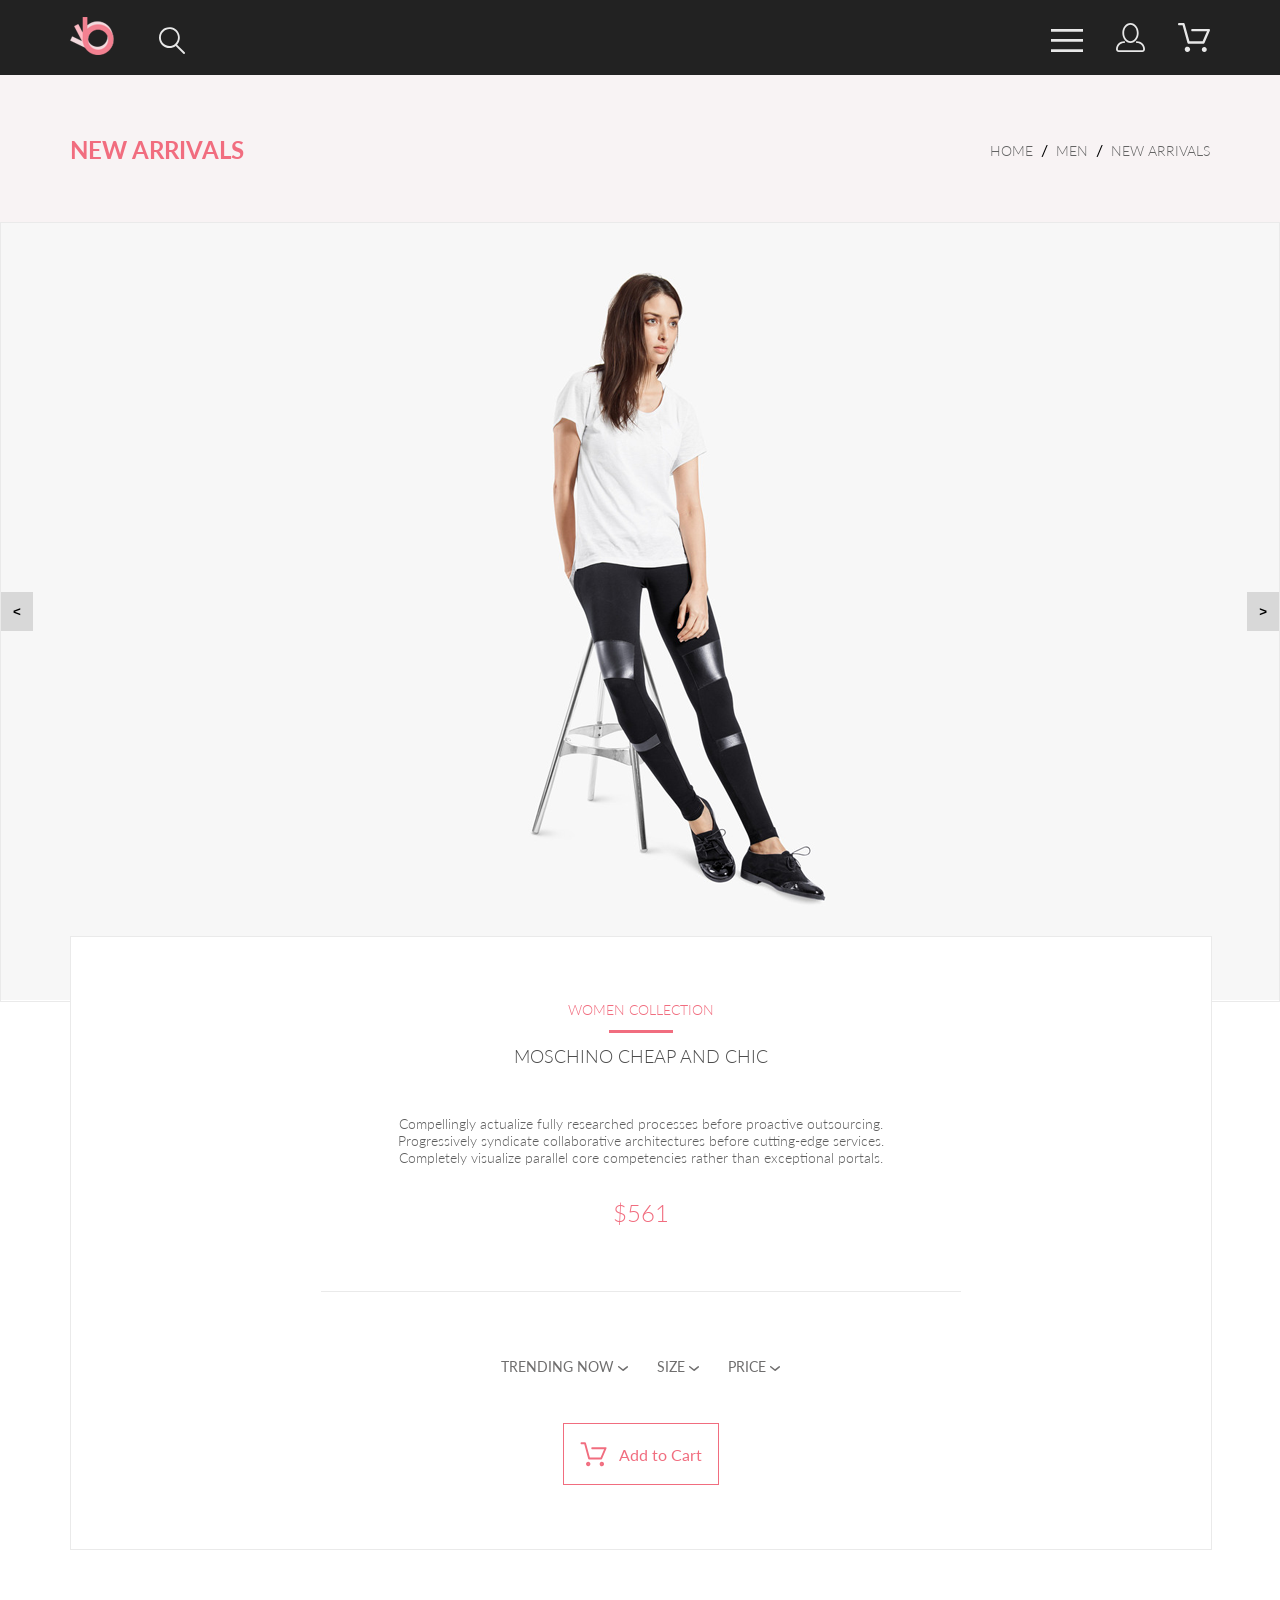
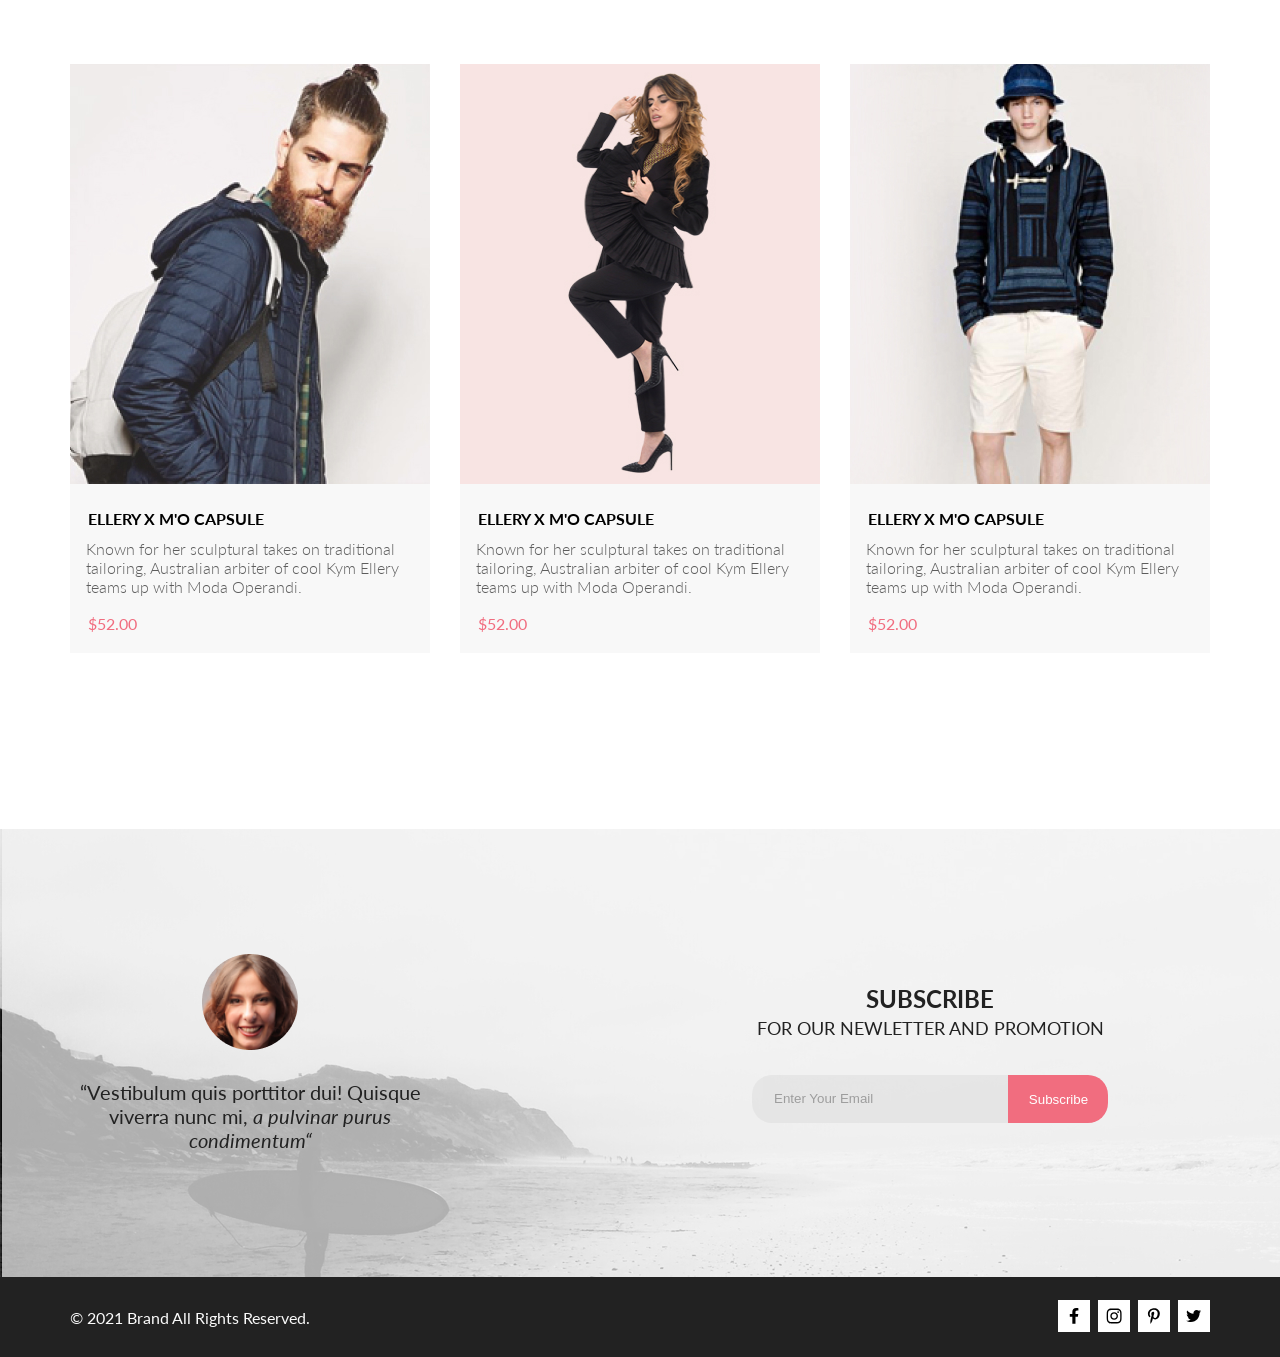
<file: product.html>
<!DOCTYPE html>
<html lang="en">
<head>
	<meta charset="UTF-8">
	<meta http-equiv="X-UA-Compatible" content="IE=edge">
	<meta name="viewport" content="width=device-width, initial-scale=1.0">
	<title>Document</title>
	<link rel="preconnect" href="https://fonts.gstatic.com">
	<link href="https://fonts.googleapis.com/css2?family=Lato:wght@300;400;900&display=swap" rel="stylesheet">
	<link rel="stylesheet" href="css/style.css">
</head>
<body>
    <div class="header center">
        <div class="header__left">
            <a href="index.html"><img src="img/logo_header.png" alt="logo"></a>
            <svg class="header__logo_marg" width="27" height="28" viewBox="0 0 27 28" fill="none" xmlns="http://www.w3.org/2000/svg">
                <path d="M19.0596 17.6259C20.6713 15.8658 21.6282 13.6048 21.7698 11.2225C21.9113 8.84018 21.2288 6.48173 19.8369 4.54318C18.445 2.60463 16.4285 1.20404 14.126 0.576619C11.8234 -0.0508009 9.3751 0.13316 7.19217 1.09761C5.00923 2.06205 3.22463 3.74825 2.13804 5.87302C1.05145 7.9978 0.729054 10.4318 1.225 12.7661C1.72094 15.1005 3.00501 17.1932 4.86158 18.6927C6.71814 20.1922 9.03413 21.0072 11.4206 21.0009C13.673 21.004 15.8645 20.27 17.6606 18.9109L25.4086 26.7179C25.4941 26.807 25.5965 26.8781 25.7099 26.927C25.8232 26.9759 25.9452 27.0017 26.0686 27.0029C26.1923 27.0033 26.3148 26.9782 26.4283 26.9292C26.5419 26.8801 26.6441 26.8082 26.7286 26.7179C26.9025 26.537 26.9997 26.2958 26.9997 26.0449C26.9997 25.794 26.9025 25.5528 26.7286 25.3719L19.0596 17.6259ZM2.88662 10.5009C2.89946 8.81563 3.41094 7.17187 4.35659 5.77685C5.30224 4.38183 6.63972 3.29801 8.20044 2.662C9.76115 2.02599 11.4752 1.86627 13.1266 2.20298C14.7779 2.53969 16.2926 3.35775 17.4797 4.55404C18.6668 5.75033 19.4732 7.27129 19.7972 8.92519C20.1212 10.5791 19.9483 12.2919 19.3002 13.8476C18.6522 15.4034 17.5581 16.7325 16.1559 17.6674C14.7536 18.6023 13.1059 19.1011 11.4206 19.1009C9.14916 19.0901 6.97482 18.1784 5.37484 16.566C3.77486 14.9537 2.87998 12.7724 2.88662 10.5009Z" fill="#E8E8E8"/>
            </svg>                
        </div>
        <div class="header__right">
            <a href="catalog.html"><svg width="32" height="23" viewBox="0 0 32 23" fill="none" xmlns="http://www.w3.org/2000/svg">
                <path d="M0 23V20.31H32V23H0ZM0 12.76V10.07H32V12.76H0ZM0 2.69V0H32V2.69H0Z" fill="#E8E8E8"/>
            </svg></a>
            <a href="product.html"><svg width="29" height="29" viewBox="0 0 29 29" fill="none" xmlns="http://www.w3.org/2000/svg">
                <path d="M14.5 19.937C19 19.937 22.656 15.464 22.656 9.968C22.656 4.472 19 0 14.5 0C13.3631 0.0217413 12.2463 0.303398 11.2351 0.823397C10.2239 1.34339 9.34507 2.08794 8.66602 3C7.12663 4.99573 6.30819 7.45381 6.34399 9.974C6.34399 15.465 10 19.937 14.5 19.937ZM14.5 1.813C18 1.813 20.844 5.472 20.844 9.969C20.844 14.466 17.998 18.125 14.5 18.125C11.002 18.125 8.15603 14.465 8.15503 9.969C8.15403 5.473 11 1.813 14.5 1.813ZM20.844 18.125C20.6036 18.125 20.373 18.2205 20.203 18.3905C20.033 18.5605 19.9375 18.7911 19.9375 19.0315C19.9375 19.2719 20.033 19.5025 20.203 19.6725C20.373 19.8425 20.6036 19.938 20.844 19.938C22.526 19.9399 24.1386 20.6088 25.3279 21.7982C26.5172 22.9875 27.1861 24.6 27.188 26.282C27.1875 26.5221 27.0918 26.7523 26.922 26.9221C26.7522 27.0918 26.5221 27.1875 26.282 27.188H2.71997C2.47985 27.1875 2.24975 27.0918 2.07996 26.9221C1.91016 26.7523 1.81449 26.5221 1.81396 26.282C1.81608 24.6001 2.48517 22.9877 3.67444 21.7985C4.86371 20.6092 6.47608 19.9401 8.15796 19.938C8.39824 19.938 8.62868 19.8425 8.79858 19.6726C8.96849 19.5027 9.06396 19.2723 9.06396 19.032C9.06396 18.7917 8.96849 18.5613 8.79858 18.3914C8.62868 18.2215 8.39824 18.126 8.15796 18.126C5.99541 18.1279 3.92201 18.9875 2.39258 20.5164C0.863144 22.0453 0.00264777 24.1185 0 26.281C0.000794067 27.0019 0.287502 27.693 0.797241 28.2027C1.30698 28.7125 1.99811 28.9992 2.71899 29H26.282C27.0027 28.9989 27.6936 28.7121 28.2031 28.2024C28.7126 27.6927 28.9992 27.0017 29 26.281C28.9974 24.1187 28.1372 22.0457 26.6083 20.5168C25.0793 18.9878 23.0063 18.1276 20.844 18.125Z" fill="#E8E8E8"/>
            </svg></a>
            <a href="cart.html"><svg width="32" height="29" viewBox="0 0 32 29" fill="none" xmlns="http://www.w3.org/2000/svg">
                    <path d="M26.2009 29C25.5532 28.9738 24.9415 28.6948 24.4972 28.2227C24.0529 27.7506 23.8114 27.1232 23.8245 26.475C23.8376 25.8269 24.1043 25.2097 24.5673 24.7559C25.0303 24.3022 25.6527 24.048 26.301 24.048C26.9493 24.048 27.5717 24.3022 28.0347 24.7559C28.4977 25.2097 28.7644 25.8269 28.7775 26.475C28.7906 27.1232 28.549 27.7506 28.1047 28.2227C27.6604 28.6948 27.0488 28.9738 26.401 29H26.2009ZM6.75293 26.32C6.75293 25.79 6.91011 25.2718 7.20459 24.8311C7.49907 24.3904 7.91764 24.0469 8.40735 23.844C8.89705 23.6412 9.43594 23.5881 9.95581 23.6915C10.4757 23.7949 10.9532 24.0502 11.328 24.425C11.7028 24.7998 11.9581 25.2773 12.0615 25.7972C12.1649 26.317 12.1118 26.8559 11.9089 27.3456C11.7061 27.8353 11.3626 28.2539 10.9219 28.5483C10.4812 28.8428 9.96304 29 9.43298 29C9.08087 29.0003 8.73212 28.9311 8.40674 28.7966C8.08136 28.662 7.78569 28.4646 7.53662 28.2158C7.28755 27.9669 7.09001 27.6713 6.9552 27.3461C6.82039 27.0208 6.75098 26.6721 6.75098 26.32H6.75293ZM10.553 20.686C10.2935 20.6868 10.0409 20.6024 9.83411 20.4457C9.62727 20.2891 9.47758 20.0689 9.40796 19.819L4.57495 2.36401H1.18201C0.868521 2.36401 0.567859 2.23947 0.346191 2.01781C0.124523 1.79614 0 1.49549 0 1.18201C0 0.868519 0.124523 0.567873 0.346191 0.346205C0.567859 0.124537 0.868521 5.81268e-06 1.18201 5.81268e-06H5.46301C5.7225 -0.00080736 5.97504 0.0837201 6.18176 0.240568C6.38848 0.397416 6.53784 0.617884 6.60693 0.868006L11.4399 18.323H24.6179L29.001 8.27501H14.401C14.2428 8.27961 14.0854 8.25242 13.9379 8.19507C13.7904 8.13771 13.6559 8.05134 13.5424 7.94108C13.4288 7.83082 13.3386 7.69891 13.277 7.55315C13.2154 7.40739 13.1836 7.25075 13.1836 7.0925C13.1836 6.93426 13.2154 6.77762 13.277 6.63186C13.3386 6.4861 13.4288 6.35419 13.5424 6.24393C13.6559 6.13367 13.7904 6.0473 13.9379 5.98994C14.0854 5.93259 14.2428 5.90541 14.401 5.91001H30.814C31.0097 5.90996 31.2022 5.95866 31.3744 6.05172C31.5465 6.14478 31.6928 6.27926 31.7999 6.44301C31.9078 6.60729 31.9734 6.79569 31.9908 6.99145C32.0083 7.18721 31.9771 7.38424 31.9 7.565L26.495 19.977C26.4026 20.1876 26.251 20.3668 26.0585 20.4927C25.866 20.6186 25.641 20.6858 25.411 20.686H10.553Z" fill="#E8E8E8"/>
            </svg></a>
        </div>
    </div>
    <section class="steps center">
        <h3 class="steps__title">NEW ARRIVALS </h3>
        <nav>
            <ul class="steps__nav">
                <li class="steps__list"><a class="steps__link steps__transform" href="index.html">HOME</a></li>
                <li class="steps__list"><a class="steps__link steps__transform" href="#">MEN</a></li>
                <li class="steps__list"><a class="steps__link steps__link_red" href="#">NEW ARRIVALS</a></li>
            </ul>
        </nav>
    </section>
	<section class="product__carousel">
		<div class="product__bord">
			<input class="product__but" type="button" value="&lt;">
			<img class="product__img" src="img/product_img.png" alt="img">
			<input class="product__but" type="button" value="&gt;">
		</div>
	</section>
	<section class="prod__card center">
		<div class="prod__block">
			<h2 class="prod__h2">WOMEN COLLECTION</h2>
			<p class="prod__bord"></p>
			<h1 class="prod__h1">MOSCHINO CHEAP AND CHIC</h1>
			<p class="prod__parag">Compellingly actualize fully researched processes before proactive outsourcing. Progressively syndicate collaborative architectures before cutting-edge services. Completely visualize parallel core competencies rather than exceptional portals. </p>
			<p class="prod__price">$561</p>
			<div class="main__menu_right prod__menu">
				<details>
					<summary>
						<span class="main__details_span-r">TRENDING NOW</span>
						<svg class="main__details_marg" width="11" height="6" viewBox="0 0 11 6" fill="none" xmlns="http://www.w3.org/2000/svg">
							<path d="M5.00214 5.00214C4.83521 5.00247 4.67343 4.94433 4.54488 4.83782L0.258102 1.2655C0.112196 1.14422 0.0204417 0.969958 0.00302325 0.781035C-0.0143952 0.592112 0.0439493 0.404007 0.165221 0.258101C0.286493 0.112196 0.460759 0.0204417 0.649682 0.00302327C0.838605 -0.0143952 1.02671 0.043949 1.17262 0.165221L5.00214 3.36602L8.83167 0.279536C8.90475 0.220188 8.98884 0.175869 9.0791 0.149125C9.16937 0.122382 9.26403 0.113741 9.35764 0.1237C9.45126 0.133659 9.54198 0.162021 9.6246 0.207156C9.70722 0.252292 9.7801 0.313311 9.83906 0.386705C9.90449 0.460167 9.95405 0.546351 9.98462 0.639855C10.0152 0.733359 10.0261 0.83217 10.0167 0.930097C10.0073 1.02802 9.97784 1.12296 9.93005 1.20895C9.88227 1.29494 9.81723 1.37013 9.73904 1.42982L5.45225 4.88068C5.32002 4.97036 5.16154 5.01312 5.00214 5.00214Z" fill="#6F6E6E"/>
							</svg>      
					</summary>
				</details>
				<details>
					<summary>
						<span class="main__details_span-r">SIZE</span>
						<svg class="main__details_marg" width="11" height="6" viewBox="0 0 11 6" fill="none" xmlns="http://www.w3.org/2000/svg">
							<path d="M5.00214 5.00214C4.83521 5.00247 4.67343 4.94433 4.54488 4.83782L0.258102 1.2655C0.112196 1.14422 0.0204417 0.969958 0.00302325 0.781035C-0.0143952 0.592112 0.0439493 0.404007 0.165221 0.258101C0.286493 0.112196 0.460759 0.0204417 0.649682 0.00302327C0.838605 -0.0143952 1.02671 0.043949 1.17262 0.165221L5.00214 3.36602L8.83167 0.279536C8.90475 0.220188 8.98884 0.175869 9.0791 0.149125C9.16937 0.122382 9.26403 0.113741 9.35764 0.1237C9.45126 0.133659 9.54198 0.162021 9.6246 0.207156C9.70722 0.252292 9.7801 0.313311 9.83906 0.386705C9.90449 0.460167 9.95405 0.546351 9.98462 0.639855C10.0152 0.733359 10.0261 0.83217 10.0167 0.930097C10.0073 1.02802 9.97784 1.12296 9.93005 1.20895C9.88227 1.29494 9.81723 1.37013 9.73904 1.42982L5.45225 4.88068C5.32002 4.97036 5.16154 5.01312 5.00214 5.00214Z" fill="#6F6E6E"/>
							</svg>      
					</summary>
				</details>
				<details>
					<summary>
						<span class="main__details_span-r">PRICE</span>
						<svg class="main__details_marg" width="11" height="6" viewBox="0 0 11 6" fill="none" xmlns="http://www.w3.org/2000/svg">
							<path d="M5.00214 5.00214C4.83521 5.00247 4.67343 4.94433 4.54488 4.83782L0.258102 1.2655C0.112196 1.14422 0.0204417 0.969958 0.00302325 0.781035C-0.0143952 0.592112 0.0439493 0.404007 0.165221 0.258101C0.286493 0.112196 0.460759 0.0204417 0.649682 0.00302327C0.838605 -0.0143952 1.02671 0.043949 1.17262 0.165221L5.00214 3.36602L8.83167 0.279536C8.90475 0.220188 8.98884 0.175869 9.0791 0.149125C9.16937 0.122382 9.26403 0.113741 9.35764 0.1237C9.45126 0.133659 9.54198 0.162021 9.6246 0.207156C9.70722 0.252292 9.7801 0.313311 9.83906 0.386705C9.90449 0.460167 9.95405 0.546351 9.98462 0.639855C10.0152 0.733359 10.0261 0.83217 10.0167 0.930097C10.0073 1.02802 9.97784 1.12296 9.93005 1.20895C9.88227 1.29494 9.81723 1.37013 9.73904 1.42982L5.45225 4.88068C5.32002 4.97036 5.16154 5.01312 5.00214 5.00214Z" fill="#6F6E6E"/>
							</svg>      
					</summary>
				</details>
			</div>
			<a class="prod__button" href="#"><svg width="27" height="25" viewBox="0 0 27 25" fill="none" xmlns="http://www.w3.org/2000/svg"><path class="prod__fill" d="M21.876 22.2662C21.921 22.2549 21.9423 22.2339 21.96 22.2129C21.9678 22.2037 21.9756 22.1946 21.9835 22.1855C22.02 22.1438 22.0233 22.0553 22.0224 22.0105C22.0092 21.9044 21.9185 21.8315 21.8412 21.8315C21.8375 21.8315 21.8336 21.8317 21.8312 21.8318C21.7531 21.8372 21.6653 21.9409 21.6719 22.0625C21.6813 22.1793 21.7675 22.2662 21.8392 22.2662H21.876ZM8.21954 22.2599C8.31873 22.2599 8.39935 22.1655 8.39935 22.0496C8.39935 21.9341 8.31873 21.8401 8.21954 21.8401C8.12042 21.8401 8.03973 21.9341 8.03973 22.0496C8.03973 22.1655 8.12042 22.2599 8.21954 22.2599ZM21.9995 24.2662C21.9517 24.2662 21.8878 24.2662 21.8392 24.2662C20.7017 24.2662 19.7567 23.3545 19.6765 22.198C19.5964 20.9929 20.4937 19.9183 21.6953 19.8364C21.7441 19.8331 21.7928 19.8315 21.8412 19.8315C22.9799 19.8315 23.9413 20.7324 24.019 21.8884C24.0505 22.4915 23.8741 23.0612 23.4898 23.5012C23.1055 23.9575 22.5764 24.2177 21.9995 24.2662ZM8.21954 24.2599C7.01532 24.2599 6.03973 23.2709 6.03973 22.0496C6.03973 20.8291 7.01532 19.8401 8.21954 19.8401C9.42371 19.8401 10.3994 20.8291 10.3994 22.0496C10.3994 23.2709 9.42371 24.2599 8.21954 24.2599ZM21.1984 17.3938H9.13306C8.70013 17.3938 8.31586 17.1005 8.20331 16.6775L4.27753 2.24768H1.52173C0.993408 2.24768 0.560547 1.80859 0.560547 1.27039C0.560547 0.733032 0.993408 0.292969 1.52173 0.292969H4.99933C5.43134 0.292969 5.81561 0.586304 5.9281 1.01025L9.85394 15.4391H20.5576L24.1144 7.13379H12.2578C11.7286 7.13379 11.2957 6.69373 11.2957 6.15649C11.2957 5.61914 11.7286 5.17908 12.2578 5.17908H25.5886C25.9091 5.17908 26.2141 5.34192 26.3896 5.61914C26.566 5.89539 26.5984 6.23743 26.4697 6.547L22.0795 16.807C21.9193 17.1653 21.5827 17.3938 21.1984 17.3938Z" fill="white"/></svg><span class="prod__button_text">Add to Cart</span></a>
		</div>
	</section>
	<section class="main center product">
		<div class="main__content_top">
			<div class="main__card">
				<a href="#"><img class="main__product_img" src="img/main_card01.jpg" alt="card01"></a>
				<a href="#"><h4 class="main__card_title">ELLERY X M'O CAPSULE</h4></a>
				<p class="main__card_text">Known for her sculptural takes on traditional tailoring, Australian arbiter of cool Kym Ellery teams up with Moda Operandi.</p>
				<p class="main__card_price">$52.00</p>
				<a class="main__button_add" href="#"><svg width="27" height="25" viewBox="0 0 27 25" fill="none" xmlns="http://www.w3.org/2000/svg">
					<path d="M21.876 22.2662C21.921 22.2549 21.9423 22.2339 21.96 22.2129C21.9678 22.2037 21.9756 22.1946 21.9835 22.1855C22.02 22.1438 22.0233 22.0553 22.0224 22.0105C22.0092 21.9044 21.9185 21.8315 21.8412 21.8315C21.8375 21.8315 21.8336 21.8317 21.8312 21.8318C21.7531 21.8372 21.6653 21.9409 21.6719 22.0625C21.6813 22.1793 21.7675 22.2662 21.8392 22.2662H21.876ZM8.21954 22.2599C8.31873 22.2599 8.39935 22.1655 8.39935 22.0496C8.39935 21.9341 8.31873 21.8401 8.21954 21.8401C8.12042 21.8401 8.03973 21.9341 8.03973 22.0496C8.03973 22.1655 8.12042 22.2599 8.21954 22.2599ZM21.9995 24.2662C21.9517 24.2662 21.8878 24.2662 21.8392 24.2662C20.7017 24.2662 19.7567 23.3545 19.6765 22.198C19.5964 20.9929 20.4937 19.9183 21.6953 19.8364C21.7441 19.8331 21.7928 19.8315 21.8412 19.8315C22.9799 19.8315 23.9413 20.7324 24.019 21.8884C24.0505 22.4915 23.8741 23.0612 23.4898 23.5012C23.1055 23.9575 22.5764 24.2177 21.9995 24.2662ZM8.21954 24.2599C7.01532 24.2599 6.03973 23.2709 6.03973 22.0496C6.03973 20.8291 7.01532 19.8401 8.21954 19.8401C9.42371 19.8401 10.3994 20.8291 10.3994 22.0496C10.3994 23.2709 9.42371 24.2599 8.21954 24.2599ZM21.1984 17.3938H9.13306C8.70013 17.3938 8.31586 17.1005 8.20331 16.6775L4.27753 2.24768H1.52173C0.993408 2.24768 0.560547 1.80859 0.560547 1.27039C0.560547 0.733032 0.993408 0.292969 1.52173 0.292969H4.99933C5.43134 0.292969 5.81561 0.586304 5.9281 1.01025L9.85394 15.4391H20.5576L24.1144 7.13379H12.2578C11.7286 7.13379 11.2957 6.69373 11.2957 6.15649C11.2957 5.61914 11.7286 5.17908 12.2578 5.17908H25.5886C25.9091 5.17908 26.2141 5.34192 26.3896 5.61914C26.566 5.89539 26.5984 6.23743 26.4697 6.547L22.0795 16.807C21.9193 17.1653 21.5827 17.3938 21.1984 17.3938Z" fill="white"/>
					</svg><span class="main__button_text">Add to Cart</span></a>
			</div>
			<div class="main__card">
				<a href="#"><img class="main__product_img" src="img/main_card02.jpg" alt="card01"></a>
				<a href="#"><h4 class="main__card_title">ELLERY X M'O CAPSULE</h4></a>
				<p class="main__card_text">Known for her sculptural takes on traditional tailoring, Australian arbiter of cool Kym Ellery teams up with Moda Operandi.</p>
				<p class="main__card_price">$52.00</p>
				<a class="main__button_add" href="#"><svg width="27" height="25" viewBox="0 0 27 25" fill="none" xmlns="http://www.w3.org/2000/svg">
					<path d="M21.876 22.2662C21.921 22.2549 21.9423 22.2339 21.96 22.2129C21.9678 22.2037 21.9756 22.1946 21.9835 22.1855C22.02 22.1438 22.0233 22.0553 22.0224 22.0105C22.0092 21.9044 21.9185 21.8315 21.8412 21.8315C21.8375 21.8315 21.8336 21.8317 21.8312 21.8318C21.7531 21.8372 21.6653 21.9409 21.6719 22.0625C21.6813 22.1793 21.7675 22.2662 21.8392 22.2662H21.876ZM8.21954 22.2599C8.31873 22.2599 8.39935 22.1655 8.39935 22.0496C8.39935 21.9341 8.31873 21.8401 8.21954 21.8401C8.12042 21.8401 8.03973 21.9341 8.03973 22.0496C8.03973 22.1655 8.12042 22.2599 8.21954 22.2599ZM21.9995 24.2662C21.9517 24.2662 21.8878 24.2662 21.8392 24.2662C20.7017 24.2662 19.7567 23.3545 19.6765 22.198C19.5964 20.9929 20.4937 19.9183 21.6953 19.8364C21.7441 19.8331 21.7928 19.8315 21.8412 19.8315C22.9799 19.8315 23.9413 20.7324 24.019 21.8884C24.0505 22.4915 23.8741 23.0612 23.4898 23.5012C23.1055 23.9575 22.5764 24.2177 21.9995 24.2662ZM8.21954 24.2599C7.01532 24.2599 6.03973 23.2709 6.03973 22.0496C6.03973 20.8291 7.01532 19.8401 8.21954 19.8401C9.42371 19.8401 10.3994 20.8291 10.3994 22.0496C10.3994 23.2709 9.42371 24.2599 8.21954 24.2599ZM21.1984 17.3938H9.13306C8.70013 17.3938 8.31586 17.1005 8.20331 16.6775L4.27753 2.24768H1.52173C0.993408 2.24768 0.560547 1.80859 0.560547 1.27039C0.560547 0.733032 0.993408 0.292969 1.52173 0.292969H4.99933C5.43134 0.292969 5.81561 0.586304 5.9281 1.01025L9.85394 15.4391H20.5576L24.1144 7.13379H12.2578C11.7286 7.13379 11.2957 6.69373 11.2957 6.15649C11.2957 5.61914 11.7286 5.17908 12.2578 5.17908H25.5886C25.9091 5.17908 26.2141 5.34192 26.3896 5.61914C26.566 5.89539 26.5984 6.23743 26.4697 6.547L22.0795 16.807C21.9193 17.1653 21.5827 17.3938 21.1984 17.3938Z" fill="white"/>
					</svg><span class="main__button_text">Add to Cart</span></a>
			</div>
			<div class="main__card">
				<a href="#"><img class="main__product_img" src="img/main_card03.jpg" alt="card01"></a>
				<a href="#"><h4 class="main__card_title">ELLERY X M'O CAPSULE</h4></a>
				<p class="main__card_text">Known for her sculptural takes on traditional tailoring, Australian arbiter of cool Kym Ellery teams up with Moda Operandi.</p>
				<p class="main__card_price">$52.00</p>
				<a class="main__button_add" href="#"><svg width="27" height="25" viewBox="0 0 27 25" fill="none" xmlns="http://www.w3.org/2000/svg">
					<path d="M21.876 22.2662C21.921 22.2549 21.9423 22.2339 21.96 22.2129C21.9678 22.2037 21.9756 22.1946 21.9835 22.1855C22.02 22.1438 22.0233 22.0553 22.0224 22.0105C22.0092 21.9044 21.9185 21.8315 21.8412 21.8315C21.8375 21.8315 21.8336 21.8317 21.8312 21.8318C21.7531 21.8372 21.6653 21.9409 21.6719 22.0625C21.6813 22.1793 21.7675 22.2662 21.8392 22.2662H21.876ZM8.21954 22.2599C8.31873 22.2599 8.39935 22.1655 8.39935 22.0496C8.39935 21.9341 8.31873 21.8401 8.21954 21.8401C8.12042 21.8401 8.03973 21.9341 8.03973 22.0496C8.03973 22.1655 8.12042 22.2599 8.21954 22.2599ZM21.9995 24.2662C21.9517 24.2662 21.8878 24.2662 21.8392 24.2662C20.7017 24.2662 19.7567 23.3545 19.6765 22.198C19.5964 20.9929 20.4937 19.9183 21.6953 19.8364C21.7441 19.8331 21.7928 19.8315 21.8412 19.8315C22.9799 19.8315 23.9413 20.7324 24.019 21.8884C24.0505 22.4915 23.8741 23.0612 23.4898 23.5012C23.1055 23.9575 22.5764 24.2177 21.9995 24.2662ZM8.21954 24.2599C7.01532 24.2599 6.03973 23.2709 6.03973 22.0496C6.03973 20.8291 7.01532 19.8401 8.21954 19.8401C9.42371 19.8401 10.3994 20.8291 10.3994 22.0496C10.3994 23.2709 9.42371 24.2599 8.21954 24.2599ZM21.1984 17.3938H9.13306C8.70013 17.3938 8.31586 17.1005 8.20331 16.6775L4.27753 2.24768H1.52173C0.993408 2.24768 0.560547 1.80859 0.560547 1.27039C0.560547 0.733032 0.993408 0.292969 1.52173 0.292969H4.99933C5.43134 0.292969 5.81561 0.586304 5.9281 1.01025L9.85394 15.4391H20.5576L24.1144 7.13379H12.2578C11.7286 7.13379 11.2957 6.69373 11.2957 6.15649C11.2957 5.61914 11.7286 5.17908 12.2578 5.17908H25.5886C25.9091 5.17908 26.2141 5.34192 26.3896 5.61914C26.566 5.89539 26.5984 6.23743 26.4697 6.547L22.0795 16.807C21.9193 17.1653 21.5827 17.3938 21.1984 17.3938Z" fill="white"/>
					</svg><span class="main__button_text">Add to Cart</span></a>
			</div>
		</div>
	</section>
	<footer class="footer">
		<div class="footer__top center">
			<div class="footer__left">
				<img src="img/footer02.png" alt="photo_img">
				<p>“Vestibulum quis porttitor dui! Quisque viverra nunc mi, <span class="footer__italic">a pulvinar purus condimentum“</span>
				</p>
			</div>
			<div class="footer__right">
				<h3 class="footer__title">SUBSCRIBE</h3>
				<p class="footer__parag">FOR OUR NEWLETTER AND PROMOTION</p>
				<form class="footer__form" action="GET">
					<input type="email" placeholder="Enter Your Email" value="">
					<input type="submit" value="Subscribe">
				</form>
			</div>
		</div>
        <div class="footer__bottom center">
            <div class="footer__allright">© 2021  Brand  All Rights Reserved.</div>
            <div class="footer__links">
                <a href="#"><svg class="footer__social" width="9" height="15" viewBox="0 0 9 15" fill="none" xmlns="http://www.w3.org/2000/svg">
                    <path d="M8.08836 8.28L8.50686 5.61602H5.89022V3.88729C5.89022 3.15847 6.25574 2.44806 7.42765 2.44806H8.61722V0.179975C8.61722 0.179975 7.53772 0 6.50561 0C4.35073 0 2.9422 1.27593 2.9422 3.5857V5.61602H0.546875V8.28H2.9422V14.72H5.89022V8.28H8.08836Z" fill="black"/>
                    </svg></a>
                <a href="#"><svg class="footer__social" width="16" height="15" viewBox="0 0 16 15" fill="none" xmlns="http://www.w3.org/2000/svg">
                    <path d="M8.13897 3.68159C6.02383 3.68159 4.31774 5.38491 4.31774 7.49663C4.31774 9.60835 6.02383 11.3117 8.13897 11.3117C10.2541 11.3117 11.9602 9.60835 11.9602 7.49663C11.9602 5.38491 10.2541 3.68159 8.13897 3.68159ZM8.13897 9.9769C6.77211 9.9769 5.65467 8.8646 5.65467 7.49663C5.65467 6.12866 6.76878 5.01636 8.13897 5.01636C9.50915 5.01636 10.6233 6.12866 10.6233 7.49663C10.6233 8.8646 9.50583 9.9769 8.13897 9.9769ZM13.0078 3.52554C13.0078 4.02026 12.6087 4.41538 12.1165 4.41538C11.621 4.41538 11.2252 4.01694 11.2252 3.52554C11.2252 3.03413 11.6243 2.63569 12.1165 2.63569C12.6087 2.63569 13.0078 3.03413 13.0078 3.52554ZM15.5386 4.42866C15.4821 3.23667 15.2094 2.18081 14.3347 1.31089C13.4634 0.440967 12.4058 0.168701 11.2119 0.108936C9.9814 0.039209 6.29321 0.039209 5.0627 0.108936C3.8721 0.165381 2.81453 0.437646 1.93987 1.30757C1.06522 2.17749 0.795836 3.23335 0.735973 4.42534C0.666134 5.65386 0.666134 9.33608 0.735973 10.5646C0.79251 11.7566 1.06522 12.8124 1.93987 13.6824C2.81453 14.5523 3.86878 14.8246 5.0627 14.8843C6.29321 14.9541 9.9814 14.9541 11.2119 14.8843C12.4058 14.8279 13.4634 14.5556 14.3347 13.6824C15.2061 12.8124 15.4788 11.7566 15.5386 10.5646C15.6085 9.33608 15.6085 5.65718 15.5386 4.42866ZM13.949 11.8828C13.6895 12.5335 13.1874 13.0349 12.5322 13.2972C11.5511 13.6857 9.22314 13.596 8.13897 13.596C7.05479 13.596 4.72348 13.6824 3.74573 13.2972C3.09389 13.0382 2.59171 12.5369 2.32898 11.8828C1.93987 10.9033 2.02967 8.57905 2.02967 7.49663C2.02967 6.41421 1.9432 4.08667 2.32898 3.1105C2.58838 2.45972 3.09056 1.95835 3.74573 1.69604C4.7268 1.30757 7.05479 1.39722 8.13897 1.39722C9.22314 1.39722 11.5545 1.31089 12.5322 1.69604C13.184 1.95503 13.6862 2.4564 13.949 3.1105C14.3381 4.08999 14.2483 6.41421 14.2483 7.49663C14.2483 8.57905 14.3381 10.9066 13.949 11.8828Z" fill="black"/>
                    </svg></a>
                <a href="#"><svg class="footer__social" width="13" height="16" viewBox="0 0 13 16" fill="none" xmlns="http://www.w3.org/2000/svg">
                    <path d="M6.74032 0.203125C3.55564 0.203125 0.408203 2.34063 0.408203 5.8C0.408203 8 1.63738 9.25 2.38233 9.25C2.68963 9.25 2.86655 8.3875 2.86655 8.14375C2.86655 7.85313 2.13091 7.23438 2.13091 6.025C2.13091 3.5125 4.03055 1.73125 6.4889 1.73125C8.60271 1.73125 10.1671 2.94062 10.1671 5.1625C10.1671 6.82187 9.50597 9.93437 7.36422 9.93437C6.59133 9.93437 5.93018 9.37187 5.93018 8.56563C5.93018 7.38438 6.74963 6.24062 6.74963 5.02187C6.74963 2.95312 3.835 3.32812 3.835 5.82812C3.835 6.35313 3.90018 6.93437 4.13298 7.4125C3.70463 9.26875 2.82931 12.0344 2.82931 13.9469C2.82931 14.5375 2.91311 15.1188 2.96899 15.7094C3.07452 15.8281 3.02175 15.8156 3.18316 15.7563C4.74757 13.6 4.69169 13.1781 5.3994 10.3562C5.78119 11.0875 6.76826 11.4812 7.55046 11.4812C10.8469 11.4812 12.3275 8.24688 12.3275 5.33125C12.3275 2.22813 9.66427 0.203125 6.74032 0.203125Z" fill="black"/>
                    </svg></a>
                <a href="#"><svg class="footer__social" width="17" height="14" viewBox="0 0 17 14" fill="none" xmlns="http://www.w3.org/2000/svg">
                    <path d="M14.417 3.74052C14.427 3.88264 14.427 4.0248 14.427 4.16692C14.427 8.50192 11.1498 13.4969 5.15986 13.4969C3.31448 13.4969 1.60022 12.9588 0.158203 12.0248C0.420396 12.0552 0.67247 12.0654 0.944752 12.0654C2.46741 12.0654 3.8691 11.5476 4.98843 10.6644C3.5565 10.6339 2.3565 9.68977 1.94305 8.39027C2.14475 8.4207 2.34642 8.44102 2.5582 8.44102C2.85063 8.44102 3.14308 8.40039 3.41533 8.32936C1.92291 8.02477 0.803551 6.70498 0.803551 5.11108V5.07048C1.23715 5.31414 1.74139 5.46642 2.2758 5.4867C1.39849 4.89786 0.823727 3.8928 0.823727 2.75573C0.823727 2.14661 0.985041 1.58823 1.26741 1.10092C2.87077 3.09077 5.28086 4.39023 7.98334 4.53239C7.93293 4.28873 7.90266 4.03495 7.90266 3.78114C7.90266 1.97402 9.35477 0.501953 11.1598 0.501953C12.0976 0.501953 12.9446 0.897891 13.5396 1.53748C14.2757 1.39536 14.9816 1.12123 15.6068 0.745609C15.3648 1.50705 14.8505 2.14664 14.1749 2.5527C14.8304 2.48167 15.4657 2.29889 16.0505 2.04511C15.6069 2.69483 15.0522 3.27348 14.417 3.74052Z" fill="black"/>
                    </svg></a>
            </div>
        </div>
	</footer>
</body>
</html>
</file>
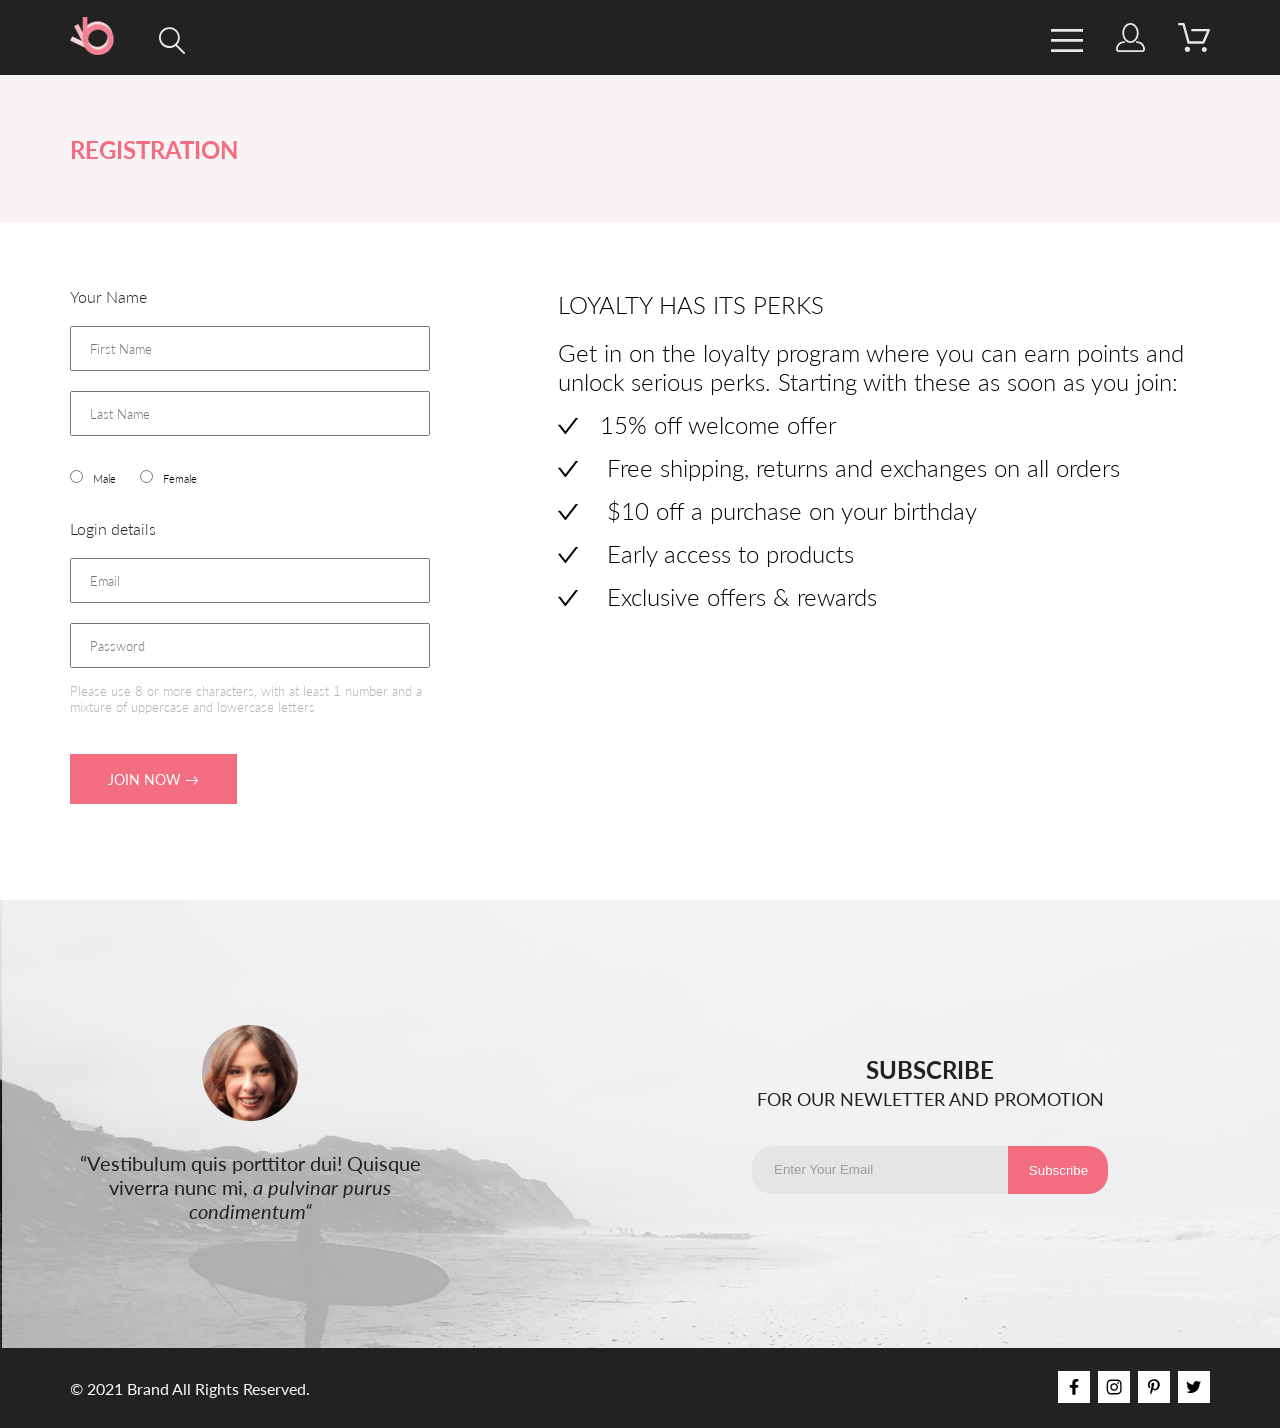
<file: reg.html>
<!DOCTYPE html>
<html lang="en">
<head>
    <meta charset="UTF-8">
    <meta http-equiv="X-UA-Compatible" content="IE=edge">
    <meta name="viewport" content="width=device-width, initial-scale=1.0">
    <title>Document</title>
    <link rel="preconnect" href="https://fonts.gstatic.com">
    <link href="https://fonts.googleapis.com/css2?family=Lato:wght@300;400;900&display=swap" rel="stylesheet">
    <link rel="stylesheet" href="css/style.css">
</head>
<body>
    <div class="header center">
        <div class="header__left">
            <a href="index.html"><img src="img/logo_header.png" alt="logo"></a>
            <svg class="header__logo_marg" width="27" height="28" viewBox="0 0 27 28" fill="none" xmlns="http://www.w3.org/2000/svg">
                <path d="M19.0596 17.6259C20.6713 15.8658 21.6282 13.6048 21.7698 11.2225C21.9113 8.84018 21.2288 6.48173 19.8369 4.54318C18.445 2.60463 16.4285 1.20404 14.126 0.576619C11.8234 -0.0508009 9.3751 0.13316 7.19217 1.09761C5.00923 2.06205 3.22463 3.74825 2.13804 5.87302C1.05145 7.9978 0.729054 10.4318 1.225 12.7661C1.72094 15.1005 3.00501 17.1932 4.86158 18.6927C6.71814 20.1922 9.03413 21.0072 11.4206 21.0009C13.673 21.004 15.8645 20.27 17.6606 18.9109L25.4086 26.7179C25.4941 26.807 25.5965 26.8781 25.7099 26.927C25.8232 26.9759 25.9452 27.0017 26.0686 27.0029C26.1923 27.0033 26.3148 26.9782 26.4283 26.9292C26.5419 26.8801 26.6441 26.8082 26.7286 26.7179C26.9025 26.537 26.9997 26.2958 26.9997 26.0449C26.9997 25.794 26.9025 25.5528 26.7286 25.3719L19.0596 17.6259ZM2.88662 10.5009C2.89946 8.81563 3.41094 7.17187 4.35659 5.77685C5.30224 4.38183 6.63972 3.29801 8.20044 2.662C9.76115 2.02599 11.4752 1.86627 13.1266 2.20298C14.7779 2.53969 16.2926 3.35775 17.4797 4.55404C18.6668 5.75033 19.4732 7.27129 19.7972 8.92519C20.1212 10.5791 19.9483 12.2919 19.3002 13.8476C18.6522 15.4034 17.5581 16.7325 16.1559 17.6674C14.7536 18.6023 13.1059 19.1011 11.4206 19.1009C9.14916 19.0901 6.97482 18.1784 5.37484 16.566C3.77486 14.9537 2.87998 12.7724 2.88662 10.5009Z" fill="#E8E8E8"/>
            </svg>                
        </div>
        <div class="header__right">
            <a href="catalog.html"><svg width="32" height="23" viewBox="0 0 32 23" fill="none" xmlns="http://www.w3.org/2000/svg">
                <path d="M0 23V20.31H32V23H0ZM0 12.76V10.07H32V12.76H0ZM0 2.69V0H32V2.69H0Z" fill="#E8E8E8"/>
            </svg></a>
            <a href="product.html"><svg width="29" height="29" viewBox="0 0 29 29" fill="none" xmlns="http://www.w3.org/2000/svg">
                <path d="M14.5 19.937C19 19.937 22.656 15.464 22.656 9.968C22.656 4.472 19 0 14.5 0C13.3631 0.0217413 12.2463 0.303398 11.2351 0.823397C10.2239 1.34339 9.34507 2.08794 8.66602 3C7.12663 4.99573 6.30819 7.45381 6.34399 9.974C6.34399 15.465 10 19.937 14.5 19.937ZM14.5 1.813C18 1.813 20.844 5.472 20.844 9.969C20.844 14.466 17.998 18.125 14.5 18.125C11.002 18.125 8.15603 14.465 8.15503 9.969C8.15403 5.473 11 1.813 14.5 1.813ZM20.844 18.125C20.6036 18.125 20.373 18.2205 20.203 18.3905C20.033 18.5605 19.9375 18.7911 19.9375 19.0315C19.9375 19.2719 20.033 19.5025 20.203 19.6725C20.373 19.8425 20.6036 19.938 20.844 19.938C22.526 19.9399 24.1386 20.6088 25.3279 21.7982C26.5172 22.9875 27.1861 24.6 27.188 26.282C27.1875 26.5221 27.0918 26.7523 26.922 26.9221C26.7522 27.0918 26.5221 27.1875 26.282 27.188H2.71997C2.47985 27.1875 2.24975 27.0918 2.07996 26.9221C1.91016 26.7523 1.81449 26.5221 1.81396 26.282C1.81608 24.6001 2.48517 22.9877 3.67444 21.7985C4.86371 20.6092 6.47608 19.9401 8.15796 19.938C8.39824 19.938 8.62868 19.8425 8.79858 19.6726C8.96849 19.5027 9.06396 19.2723 9.06396 19.032C9.06396 18.7917 8.96849 18.5613 8.79858 18.3914C8.62868 18.2215 8.39824 18.126 8.15796 18.126C5.99541 18.1279 3.92201 18.9875 2.39258 20.5164C0.863144 22.0453 0.00264777 24.1185 0 26.281C0.000794067 27.0019 0.287502 27.693 0.797241 28.2027C1.30698 28.7125 1.99811 28.9992 2.71899 29H26.282C27.0027 28.9989 27.6936 28.7121 28.2031 28.2024C28.7126 27.6927 28.9992 27.0017 29 26.281C28.9974 24.1187 28.1372 22.0457 26.6083 20.5168C25.0793 18.9878 23.0063 18.1276 20.844 18.125Z" fill="#E8E8E8"/>
            </svg></a>
            <a href="cart.html"><svg width="32" height="29" viewBox="0 0 32 29" fill="none" xmlns="http://www.w3.org/2000/svg">
                    <path d="M26.2009 29C25.5532 28.9738 24.9415 28.6948 24.4972 28.2227C24.0529 27.7506 23.8114 27.1232 23.8245 26.475C23.8376 25.8269 24.1043 25.2097 24.5673 24.7559C25.0303 24.3022 25.6527 24.048 26.301 24.048C26.9493 24.048 27.5717 24.3022 28.0347 24.7559C28.4977 25.2097 28.7644 25.8269 28.7775 26.475C28.7906 27.1232 28.549 27.7506 28.1047 28.2227C27.6604 28.6948 27.0488 28.9738 26.401 29H26.2009ZM6.75293 26.32C6.75293 25.79 6.91011 25.2718 7.20459 24.8311C7.49907 24.3904 7.91764 24.0469 8.40735 23.844C8.89705 23.6412 9.43594 23.5881 9.95581 23.6915C10.4757 23.7949 10.9532 24.0502 11.328 24.425C11.7028 24.7998 11.9581 25.2773 12.0615 25.7972C12.1649 26.317 12.1118 26.8559 11.9089 27.3456C11.7061 27.8353 11.3626 28.2539 10.9219 28.5483C10.4812 28.8428 9.96304 29 9.43298 29C9.08087 29.0003 8.73212 28.9311 8.40674 28.7966C8.08136 28.662 7.78569 28.4646 7.53662 28.2158C7.28755 27.9669 7.09001 27.6713 6.9552 27.3461C6.82039 27.0208 6.75098 26.6721 6.75098 26.32H6.75293ZM10.553 20.686C10.2935 20.6868 10.0409 20.6024 9.83411 20.4457C9.62727 20.2891 9.47758 20.0689 9.40796 19.819L4.57495 2.36401H1.18201C0.868521 2.36401 0.567859 2.23947 0.346191 2.01781C0.124523 1.79614 0 1.49549 0 1.18201C0 0.868519 0.124523 0.567873 0.346191 0.346205C0.567859 0.124537 0.868521 5.81268e-06 1.18201 5.81268e-06H5.46301C5.7225 -0.00080736 5.97504 0.0837201 6.18176 0.240568C6.38848 0.397416 6.53784 0.617884 6.60693 0.868006L11.4399 18.323H24.6179L29.001 8.27501H14.401C14.2428 8.27961 14.0854 8.25242 13.9379 8.19507C13.7904 8.13771 13.6559 8.05134 13.5424 7.94108C13.4288 7.83082 13.3386 7.69891 13.277 7.55315C13.2154 7.40739 13.1836 7.25075 13.1836 7.0925C13.1836 6.93426 13.2154 6.77762 13.277 6.63186C13.3386 6.4861 13.4288 6.35419 13.5424 6.24393C13.6559 6.13367 13.7904 6.0473 13.9379 5.98994C14.0854 5.93259 14.2428 5.90541 14.401 5.91001H30.814C31.0097 5.90996 31.2022 5.95866 31.3744 6.05172C31.5465 6.14478 31.6928 6.27926 31.7999 6.44301C31.9078 6.60729 31.9734 6.79569 31.9908 6.99145C32.0083 7.18721 31.9771 7.38424 31.9 7.565L26.495 19.977C26.4026 20.1876 26.251 20.3668 26.0585 20.4927C25.866 20.6186 25.641 20.6858 25.411 20.686H10.553Z" fill="#E8E8E8"/>
            </svg></a>
        </div>
    </div>
    <section class="steps center">
        <h3 class="steps__title">REGISTRATION</h3>
    </section>
    <section class="reg center">
        <div class="reg__boxForm">
            <form class="reg__form" id="reg__form_name" action="">
                <label class="reg__label" for="reg__form_name">Your Name</label>
                <input class="reg__but" type="text" placeholder="First Name">
                <input class="reg__but" type="text" placeholder="Last Name">
            </form>
            <p class="reg__form_text"><input class="reg__radio" name="man" type="radio" value="man">Male</p>
            <p class="reg__form_text"><input class="reg__radio" name="woman" type="radio" value="woman">Female</p>
            <form class="reg__form" id="reg__form_login" action="">
                <label class="reg__label" for="reg__form_login">Login details</label>
                <input class="reg__but" type="email" placeholder="Email">
                <input class="reg__but" type="password" placeholder="Password">
            </form>
            <p class="reg__parag_mini">Please use 8 or more characters, with at least 1 number and a mixture of uppercase and lowercase letters</p>
            <input class="reg__button" type="button" value="JOIN NOW &rarr;">
        </div>
        <div class="reg__text">
            <h2 class="reg__title">LOYALTY HAS ITS PERKS</h2>
            <p class="reg__parag">Get in on the loyalty program where you can earn points and unlock serious perks. Starting with these as soon as you join:</p>
            <ul>
                <li><svg class="reg__svg" width="20" height="16" viewBox="0 0 20 16" fill="none" xmlns="http://www.w3.org/2000/svg">
                    <path d="M19.8035 0H18.0904C17.8502 0 17.6222 0.111827 17.4752 0.303176L7.3702 13.2826L2.52481 7.05754C2.45151 6.96318 2.35808 6.88688 2.25153 6.83438C2.14499 6.78187 2.0281 6.75451 1.90963 6.75437H0.196467C0.032258 6.75437 -0.0584248 6.94572 0.0420614 7.07494L6.75503 15.6981C7.06874 16.1006 7.67166 16.1006 7.98782 15.6981L19.9579 0.318087C20.0584 0.191349 19.9677 0 19.8035 0Z" fill="black"/>
                    </svg>15% off welcome offer</li>
                <li><svg class="reg__svg" width="20" height="16" viewBox="0 0 20 16" fill="none" xmlns="http://www.w3.org/2000/svg">
                    <path d="M19.8035 0H18.0904C17.8502 0 17.6222 0.111827 17.4752 0.303176L7.3702 13.2826L2.52481 7.05754C2.45151 6.96318 2.35808 6.88688 2.25153 6.83438C2.14499 6.78187 2.0281 6.75451 1.90963 6.75437H0.196467C0.032258 6.75437 -0.0584248 6.94572 0.0420614 7.07494L6.75503 15.6981C7.06874 16.1006 7.67166 16.1006 7.98782 15.6981L19.9579 0.318087C20.0584 0.191349 19.9677 0 19.8035 0Z" fill="black"/>
                    </svg>
                    Free shipping, returns and exchanges on all orders</li>
                <li><svg class="reg__svg" width="20" height="16" viewBox="0 0 20 16" fill="none" xmlns="http://www.w3.org/2000/svg">
                    <path d="M19.8035 0H18.0904C17.8502 0 17.6222 0.111827 17.4752 0.303176L7.3702 13.2826L2.52481 7.05754C2.45151 6.96318 2.35808 6.88688 2.25153 6.83438C2.14499 6.78187 2.0281 6.75451 1.90963 6.75437H0.196467C0.032258 6.75437 -0.0584248 6.94572 0.0420614 7.07494L6.75503 15.6981C7.06874 16.1006 7.67166 16.1006 7.98782 15.6981L19.9579 0.318087C20.0584 0.191349 19.9677 0 19.8035 0Z" fill="black"/>
                    </svg>
                    $10 off a purchase on your birthday</li>
                <li><svg class="reg__svg" width="20" height="16" viewBox="0 0 20 16" fill="none" xmlns="http://www.w3.org/2000/svg">
                    <path d="M19.8035 0H18.0904C17.8502 0 17.6222 0.111827 17.4752 0.303176L7.3702 13.2826L2.52481 7.05754C2.45151 6.96318 2.35808 6.88688 2.25153 6.83438C2.14499 6.78187 2.0281 6.75451 1.90963 6.75437H0.196467C0.032258 6.75437 -0.0584248 6.94572 0.0420614 7.07494L6.75503 15.6981C7.06874 16.1006 7.67166 16.1006 7.98782 15.6981L19.9579 0.318087C20.0584 0.191349 19.9677 0 19.8035 0Z" fill="black"/>
                    </svg>
                    Early access to products</li>
                <li><svg class="reg__svg" width="20" height="16" viewBox="0 0 20 16" fill="none" xmlns="http://www.w3.org/2000/svg">
                    <path d="M19.8035 0H18.0904C17.8502 0 17.6222 0.111827 17.4752 0.303176L7.3702 13.2826L2.52481 7.05754C2.45151 6.96318 2.35808 6.88688 2.25153 6.83438C2.14499 6.78187 2.0281 6.75451 1.90963 6.75437H0.196467C0.032258 6.75437 -0.0584248 6.94572 0.0420614 7.07494L6.75503 15.6981C7.06874 16.1006 7.67166 16.1006 7.98782 15.6981L19.9579 0.318087C20.0584 0.191349 19.9677 0 19.8035 0Z" fill="black"/>
                    </svg>
                    Exclusive offers & rewards</li>
            </ul>
        </div>
    </section>
    <footer class="footer">
        <div class="footer__top center">
            <div class="footer__left">
                <img src="img/footer02.png" alt="photo_img">
                <p>“Vestibulum quis porttitor dui! Quisque viverra nunc mi, <span class="footer__italic">a pulvinar purus condimentum“</span>
                </p>
            </div>
            <div class="footer__right">
                <h3 class="footer__title">SUBSCRIBE</h3>
                <p class="footer__parag">FOR OUR NEWLETTER AND PROMOTION</p>
                <form class="footer__form" action="GET">
                    <input type="email" placeholder="Enter Your Email" value="">
                    <input type="submit" value="Subscribe">
                </form>
            </div>
        </div>
        <div class="footer__bottom center">
            <div class="footer__allright">© 2021  Brand  All Rights Reserved.</div>
            <div class="footer__links">
                <a href="#"><svg class="footer__social" width="9" height="15" viewBox="0 0 9 15" fill="none" xmlns="http://www.w3.org/2000/svg">
                    <path d="M8.08836 8.28L8.50686 5.61602H5.89022V3.88729C5.89022 3.15847 6.25574 2.44806 7.42765 2.44806H8.61722V0.179975C8.61722 0.179975 7.53772 0 6.50561 0C4.35073 0 2.9422 1.27593 2.9422 3.5857V5.61602H0.546875V8.28H2.9422V14.72H5.89022V8.28H8.08836Z" fill="black"/>
                    </svg></a>
                <a href="#"><svg class="footer__social" width="16" height="15" viewBox="0 0 16 15" fill="none" xmlns="http://www.w3.org/2000/svg">
                    <path d="M8.13897 3.68159C6.02383 3.68159 4.31774 5.38491 4.31774 7.49663C4.31774 9.60835 6.02383 11.3117 8.13897 11.3117C10.2541 11.3117 11.9602 9.60835 11.9602 7.49663C11.9602 5.38491 10.2541 3.68159 8.13897 3.68159ZM8.13897 9.9769C6.77211 9.9769 5.65467 8.8646 5.65467 7.49663C5.65467 6.12866 6.76878 5.01636 8.13897 5.01636C9.50915 5.01636 10.6233 6.12866 10.6233 7.49663C10.6233 8.8646 9.50583 9.9769 8.13897 9.9769ZM13.0078 3.52554C13.0078 4.02026 12.6087 4.41538 12.1165 4.41538C11.621 4.41538 11.2252 4.01694 11.2252 3.52554C11.2252 3.03413 11.6243 2.63569 12.1165 2.63569C12.6087 2.63569 13.0078 3.03413 13.0078 3.52554ZM15.5386 4.42866C15.4821 3.23667 15.2094 2.18081 14.3347 1.31089C13.4634 0.440967 12.4058 0.168701 11.2119 0.108936C9.9814 0.039209 6.29321 0.039209 5.0627 0.108936C3.8721 0.165381 2.81453 0.437646 1.93987 1.30757C1.06522 2.17749 0.795836 3.23335 0.735973 4.42534C0.666134 5.65386 0.666134 9.33608 0.735973 10.5646C0.79251 11.7566 1.06522 12.8124 1.93987 13.6824C2.81453 14.5523 3.86878 14.8246 5.0627 14.8843C6.29321 14.9541 9.9814 14.9541 11.2119 14.8843C12.4058 14.8279 13.4634 14.5556 14.3347 13.6824C15.2061 12.8124 15.4788 11.7566 15.5386 10.5646C15.6085 9.33608 15.6085 5.65718 15.5386 4.42866ZM13.949 11.8828C13.6895 12.5335 13.1874 13.0349 12.5322 13.2972C11.5511 13.6857 9.22314 13.596 8.13897 13.596C7.05479 13.596 4.72348 13.6824 3.74573 13.2972C3.09389 13.0382 2.59171 12.5369 2.32898 11.8828C1.93987 10.9033 2.02967 8.57905 2.02967 7.49663C2.02967 6.41421 1.9432 4.08667 2.32898 3.1105C2.58838 2.45972 3.09056 1.95835 3.74573 1.69604C4.7268 1.30757 7.05479 1.39722 8.13897 1.39722C9.22314 1.39722 11.5545 1.31089 12.5322 1.69604C13.184 1.95503 13.6862 2.4564 13.949 3.1105C14.3381 4.08999 14.2483 6.41421 14.2483 7.49663C14.2483 8.57905 14.3381 10.9066 13.949 11.8828Z" fill="black"/>
                    </svg></a>
                <a href="#"><svg class="footer__social" width="13" height="16" viewBox="0 0 13 16" fill="none" xmlns="http://www.w3.org/2000/svg">
                    <path d="M6.74032 0.203125C3.55564 0.203125 0.408203 2.34063 0.408203 5.8C0.408203 8 1.63738 9.25 2.38233 9.25C2.68963 9.25 2.86655 8.3875 2.86655 8.14375C2.86655 7.85313 2.13091 7.23438 2.13091 6.025C2.13091 3.5125 4.03055 1.73125 6.4889 1.73125C8.60271 1.73125 10.1671 2.94062 10.1671 5.1625C10.1671 6.82187 9.50597 9.93437 7.36422 9.93437C6.59133 9.93437 5.93018 9.37187 5.93018 8.56563C5.93018 7.38438 6.74963 6.24062 6.74963 5.02187C6.74963 2.95312 3.835 3.32812 3.835 5.82812C3.835 6.35313 3.90018 6.93437 4.13298 7.4125C3.70463 9.26875 2.82931 12.0344 2.82931 13.9469C2.82931 14.5375 2.91311 15.1188 2.96899 15.7094C3.07452 15.8281 3.02175 15.8156 3.18316 15.7563C4.74757 13.6 4.69169 13.1781 5.3994 10.3562C5.78119 11.0875 6.76826 11.4812 7.55046 11.4812C10.8469 11.4812 12.3275 8.24688 12.3275 5.33125C12.3275 2.22813 9.66427 0.203125 6.74032 0.203125Z" fill="black"/>
                    </svg></a>
                <a href="#"><svg class="footer__social" width="17" height="14" viewBox="0 0 17 14" fill="none" xmlns="http://www.w3.org/2000/svg">
                    <path d="M14.417 3.74052C14.427 3.88264 14.427 4.0248 14.427 4.16692C14.427 8.50192 11.1498 13.4969 5.15986 13.4969C3.31448 13.4969 1.60022 12.9588 0.158203 12.0248C0.420396 12.0552 0.67247 12.0654 0.944752 12.0654C2.46741 12.0654 3.8691 11.5476 4.98843 10.6644C3.5565 10.6339 2.3565 9.68977 1.94305 8.39027C2.14475 8.4207 2.34642 8.44102 2.5582 8.44102C2.85063 8.44102 3.14308 8.40039 3.41533 8.32936C1.92291 8.02477 0.803551 6.70498 0.803551 5.11108V5.07048C1.23715 5.31414 1.74139 5.46642 2.2758 5.4867C1.39849 4.89786 0.823727 3.8928 0.823727 2.75573C0.823727 2.14661 0.985041 1.58823 1.26741 1.10092C2.87077 3.09077 5.28086 4.39023 7.98334 4.53239C7.93293 4.28873 7.90266 4.03495 7.90266 3.78114C7.90266 1.97402 9.35477 0.501953 11.1598 0.501953C12.0976 0.501953 12.9446 0.897891 13.5396 1.53748C14.2757 1.39536 14.9816 1.12123 15.6068 0.745609C15.3648 1.50705 14.8505 2.14664 14.1749 2.5527C14.8304 2.48167 15.4657 2.29889 16.0505 2.04511C15.6069 2.69483 15.0522 3.27348 14.417 3.74052Z" fill="black"/>
                    </svg></a>
            </div>
        </div>
    </footer>
</body>
</html>
</file>
<file: css/style.css>
* {
  padding: 0;
  margin: 0;
}

body {
  font-family: "Lato", sans-serif;
}

.container {
  width: 1140px;
  margin: 0 auto;
}

.center {
  padding-left: calc(50% - 570px);
  padding-right: calc(50% - 570px);
}

a {
  text-decoration: none;
}

ul {
  list-style: none;
}

summary {
  display: block;
  outline: none;
}

summary::-webkit-details-marker {
  display: none;
}

.text {
  font-family: Lato;
  font-style: normal;
  font-weight: normal;
  font-size: 14px;
  line-height: 17px;
}

.header {
  background: #222222;
  height: 75px;
  display: -webkit-box;
  display: -ms-flexbox;
  display: flex;
  -webkit-box-align: center;
      -ms-flex-align: center;
          align-items: center;
  -webkit-box-pack: justify;
      -ms-flex-pack: justify;
          justify-content: space-between;
  position: relative;
}

.header__logo_marg {
  margin-left: 40px;
}

.header__right {
  display: -webkit-box;
  display: -ms-flexbox;
  display: flex;
  -webkit-box-align: end;
      -ms-flex-align: end;
          align-items: flex-end;
  gap: 33px;
}

.header__right svg {
  display: block;
}

.header__menu {
  position: absolute;
  top: 75px;
  right: -232px;
  padding: 36px 32px;
  width: 232px;
  height: 764px;
  -webkit-box-sizing: border-box;
          box-sizing: border-box;
  background: #FFFFFF;
  -webkit-box-shadow: 6px 4px 35px rgba(0, 0, 0, 0.21);
          box-shadow: 6px 4px 35px rgba(0, 0, 0, 0.21);
  -webkit-transition: right .3s;
  transition: right .3s;
}

.header__menu_svg {
  position: absolute;
  right: 16px;
  top: 16px;
}

.header__menu_p {
  font-weight: bold;
  font-size: 14px;
  line-height: 17px;
  color: #222222;
  margin-bottom: 24px;
}

.header__menu_dt a {
  margin-top: 20px;
  font-weight: normal;
  font-size: 14px;
  line-height: 17px;
  color: #F16D7F;
}

.header__menu_dd {
  margin: 11px 0 11px 20px;
  font-weight: normal;
  font-size: 14px;
  line-height: 17px;
  color: #6F6E6E;
}

#switcher {
  display: none;
}

#switcher:checked ~ .header__menu {
  right: 0;
}

.promo {
  background: #f1e4e6;
  display: -webkit-box;
  display: -ms-flexbox;
  display: flex;
  padding-left: calc(50% - 800px);
  padding-right: calc(50% - 800px);
}

.promo__img {
  width: 50%;
  margin-right: 64px;
}

.promo__img img {
  width: 100%;
}

.promo__text {
  display: -webkit-box;
  display: -ms-flexbox;
  display: flex;
  -webkit-box-orient: vertical;
  -webkit-box-direction: normal;
      -ms-flex-direction: column;
          flex-direction: column;
  -webkit-box-pack: center;
      -ms-flex-pack: center;
          justify-content: center;
  padding-bottom: 20px;
}

.promo__title {
  font-style: normal;
  font-weight: 900;
  font-size: 48px;
  line-height: 58px;
  color: #222222;
}

.promo__title_h2 {
  font-style: normal;
  font-weight: 700;
  font-size: 32px;
  line-height: 38px;
  color: #222222;
}

.promo__text_color {
  color: #F16D7F;
}

.promo__border {
  border-left: 12px solid #F16D7F;
  padding-left: 16px;
}

.sale {
  padding-top: 64px;
  padding-bottom: 96px;
}

.sale__top {
  display: -webkit-box;
  display: -ms-flexbox;
  display: flex;
  gap: 30px;
}

.sale__top > div {
  height: 260px;
  -webkit-box-flex: 1;
      -ms-flex-positive: 1;
          flex-grow: 1;
  background-position: center;
  display: -webkit-box;
  display: -ms-flexbox;
  display: flex;
  -webkit-box-orient: vertical;
  -webkit-box-direction: normal;
      -ms-flex-direction: column;
          flex-direction: column;
  -webkit-box-pack: center;
      -ms-flex-pack: center;
          justify-content: center;
}

.sale__bottom > div {
  display: -webkit-box;
  display: -ms-flexbox;
  display: flex;
  -webkit-box-orient: vertical;
  -webkit-box-direction: normal;
      -ms-flex-direction: column;
          flex-direction: column;
  -webkit-box-pack: center;
      -ms-flex-pack: center;
          justify-content: center;
}

.sale__img01 {
  background-image: url(../img/sale_img01.jpg);
}

.sale__img02 {
  background-image: url(../img/sale_img02.jpg);
}

.sale__img03 {
  background-image: url(../img/sale_img03.jpg);
}

.sale__img04 {
  max-width: 100%;
  height: 180px;
  margin-top: 30px;
  background-image: url(../img/sale_img04.jpg);
}

.sale__text {
  font-size: 16px;
  line-height: 19px;
  text-align: center;
  color: #ffffff;
}

.sale__title {
  font-weight: bold;
  font-size: 24px;
  line-height: 29px;
  text-align: center;
  color: #F16D7F;
}

.main {
  display: -webkit-box;
  display: -ms-flexbox;
  display: flex;
  -webkit-box-orient: vertical;
  -webkit-box-direction: normal;
      -ms-flex-direction: column;
          flex-direction: column;
  -webkit-box-align: center;
      -ms-flex-align: center;
          align-items: center;
  padding-bottom: 96px;
}

.main__title {
  font-size: 30px;
  line-height: 36px;
  color: #222222;
  text-align: center;
  padding-bottom: 6px;
}

.main__parag {
  color: #9f9f9f;
  text-align: center;
  padding-bottom: 48px;
}

.main__content_top {
  display: -webkit-box;
  display: -ms-flexbox;
  display: flex;
  gap: 30px;
  -webkit-box-pack: center;
      -ms-flex-pack: center;
          justify-content: center;
  -ms-flex-wrap: wrap;
      flex-wrap: wrap;
  padding-bottom: 48px;
}

.main__product_img {
  -webkit-transition: -webkit-transform .3s;
  transition: -webkit-transform .3s;
  transition: transform .3s;
  transition: transform .3s, -webkit-transform .3s;
}

.main__product_img:hover {
  -webkit-transform: scale(1.01, 1.01);
          transform: scale(1.01, 1.01);
}

.main__card {
  width: 360px;
  position: relative;
}

.main__card:hover .main__product_img {
  -webkit-filter: brightness(0.5);
          filter: brightness(0.5);
}

.main__card:hover .main__button_add {
  display: -webkit-box;
  display: -ms-flexbox;
  display: flex;
}

.main__content_top div {
  background-color: #f8f8f8;
}

.main__card_title {
  font-style: normal;
  line-height: 16px;
  color: #000000;
  margin: 24px 0px 0px 18px;
}

.main__card_text {
  font-weight: 300;
  color: #5d5d5d;
  margin: 12px 16px 18px;
}

.main__card_price {
  font-style: normal;
  font-weight: 400;
  font-size: 16px;
  line-height: 19px;
  color: #F16D7F;
  margin: 0px 18px 20px;
}

.main__button_add {
  width: 138px;
  height: 44px;
  position: absolute;
  top: 188px;
  left: 110px;
  padding: 8px;
  display: none;
  -webkit-box-align: center;
      -ms-flex-align: center;
          align-items: center;
  -webkit-box-pack: center;
      -ms-flex-pack: center;
          justify-content: center;
  color: #ffffff;
  border: 1px solid #ffffff;
}

.main__button_text {
  margin-left: 12px;
}

.main__button {
  padding: 14px 38px;
  border: 1px solid #ff6a6a;
  font-size: 16px;
  line-height: 19px;
  color: #f26376;
  text-decoration: none;
}

.main__button:hover {
  background-color: #F16D7F;
  border: 1px solid #ff6a6a;
  color: #ffffff;
}

.info {
  height: 340px;
  background: #222222;
  display: -webkit-box;
  display: -ms-flexbox;
  display: flex;
  -webkit-box-align: center;
      -ms-flex-align: center;
          align-items: center;
  -ms-flex-pack: distribute;
      justify-content: space-around;
}

.info__block {
  display: -webkit-box;
  display: -ms-flexbox;
  display: flex;
  -webkit-box-orient: vertical;
  -webkit-box-direction: normal;
      -ms-flex-direction: column;
          flex-direction: column;
  -webkit-box-align: center;
      -ms-flex-align: center;
          align-items: center;
  -webkit-box-pack: center;
      -ms-flex-pack: center;
          justify-content: center;
}

.info__title {
  font-style: normal;
  font-weight: normal;
  font-size: 20px;
  line-height: 24px;
  color: #fbfbfb;
  padding: 28px 0px 16px;
}

.info__parag {
  font-weight: 300;
  text-align: center;
  color: #fbfbfb;
  width: 360px;
}

.footer {
  padding-left: calc(50% - 800px);
  padding-right: calc(50% - 800px);
}

.footer__top {
  height: 448px;
  background-color: rgba(244, 244, 244, 0.7);
  background-image: url(../img/footer01.jpg);
  display: -webkit-box;
  display: -ms-flexbox;
  display: flex;
  -webkit-box-pack: justify;
      -ms-flex-pack: justify;
          justify-content: space-between;
  -webkit-box-align: center;
      -ms-flex-align: center;
          align-items: center;
}

.footer__left {
  display: -webkit-box;
  display: -ms-flexbox;
  display: flex;
  -webkit-box-orient: vertical;
  -webkit-box-direction: normal;
      -ms-flex-direction: column;
          flex-direction: column;
  -webkit-box-pack: center;
      -ms-flex-pack: center;
          justify-content: center;
  -webkit-box-align: center;
      -ms-flex-align: center;
          align-items: center;
}

.footer__left :first-child {
  width: 96px;
  padding-bottom: 30px;
}

.footer__left p {
  width: 360px;
  font-weight: normal;
  font-size: 20px;
  line-height: 24px;
  text-align: center;
  color: #222222;
}

.footer__italic {
  font-style: italic;
}

.footer__right {
  display: -webkit-box;
  display: -ms-flexbox;
  display: flex;
  -webkit-box-orient: vertical;
  -webkit-box-direction: normal;
      -ms-flex-direction: column;
          flex-direction: column;
  -webkit-box-pack: center;
      -ms-flex-pack: center;
          justify-content: center;
  -webkit-box-align: center;
      -ms-flex-align: center;
          align-items: center;
  color: #222222;
}

.footer__title {
  font-weight: bold;
  font-size: 24px;
  line-height: 29px;
  text-align: center;
}

.footer__parag {
  width: 560px;
  font-weight: 400;
  font-size: 18px;
  line-height: 30px;
  text-align: center;
  padding-bottom: 32px;
}

.footer__form {
  display: -webkit-box;
  display: -ms-flexbox;
  display: flex;
}

.footer__form :first-child {
  width: 256px;
  height: 48px;
  opacity: 0.67;
  border-top-left-radius: 20px;
  border-bottom-left-radius: 20px;
  padding-left: 22px;
  -webkit-box-sizing: border-box;
          box-sizing: border-box;
  border: none;
  color: #222222;
  background: #E1E1E1;
}

.footer__form :last-child {
  width: 100px;
  height: 48px;
  border-top-right-radius: 20px;
  border-bottom-right-radius: 20px;
  padding: 7px 7px 6px 8px;
  -webkit-box-sizing: border-box;
          box-sizing: border-box;
  background: #F16D7F;
  border: none;
  color: #ffffff;
}

.footer__bottom {
  height: 80px;
  display: -webkit-box;
  display: -ms-flexbox;
  display: flex;
  -webkit-box-align: center;
      -ms-flex-align: center;
          align-items: center;
  -webkit-box-pack: justify;
      -ms-flex-pack: justify;
          justify-content: space-between;
  background-color: #222222;
}

.footer__allright {
  font-size: 16px;
  line-height: 19px;
  color: #fbfbfb;
}

.footer__links {
  display: -webkit-box;
  display: -ms-flexbox;
  display: flex;
  gap: 8px;
}

.footer__social {
  width: 32px;
  height: 32px;
  background: white;
  padding: 8px;
  -webkit-box-sizing: border-box;
          box-sizing: border-box;
}

.footer__social:hover {
  background: #F16D7F;
}

.pulsate-fwd {
  -webkit-animation: pulsate-fwd 1s ease-in-out infinite both;
  animation: pulsate-fwd 1s ease-in-out infinite both;
}

@-webkit-keyframes pulsate-fwd {
  0% {
    -webkit-transform: scale(1);
    transform: scale(1);
  }
  50% {
    -webkit-transform: scale(1.1);
    transform: scale(1.1);
  }
  100% {
    -webkit-transform: scale(1);
    transform: scale(1);
  }
}

@keyframes pulsate-fwd {
  0% {
    -webkit-transform: scale(1);
    transform: scale(1);
  }
  50% {
    -webkit-transform: scale(1.1);
    transform: scale(1.1);
  }
  100% {
    -webkit-transform: scale(1);
    transform: scale(1);
  }
}

.vibrate-3 {
  -webkit-animation: vibrate-3 0.7s linear infinite both;
  animation: vibrate-3 0.9s linear infinite both;
}

@-webkit-keyframes vibrate-3 {
  0% {
    -webkit-transform: translate(0);
    transform: translate(0);
  }
  10% {
    -webkit-transform: translate(-2px, -2px);
    transform: translate(-2px, -2px);
  }
  20% {
    -webkit-transform: translate(2px, -2px);
    transform: translate(2px, -2px);
  }
  30% {
    -webkit-transform: translate(-2px, 2px);
    transform: translate(-2px, 2px);
  }
  40% {
    -webkit-transform: translate(2px, 2px);
    transform: translate(2px, 2px);
  }
  50% {
    -webkit-transform: translate(-2px, -2px);
    transform: translate(-2px, -2px);
  }
  60% {
    -webkit-transform: translate(2px, -2px);
    transform: translate(2px, -2px);
  }
  70% {
    -webkit-transform: translate(-2px, 2px);
    transform: translate(-2px, 2px);
  }
  80% {
    -webkit-transform: translate(-2px, -2px);
    transform: translate(-2px, -2px);
  }
  90% {
    -webkit-transform: translate(2px, -2px);
    transform: translate(2px, -2px);
  }
  100% {
    -webkit-transform: translate(0);
    transform: translate(0);
  }
}

@keyframes vibrate-3 {
  0% {
    -webkit-transform: translate(0);
    transform: translate(0);
  }
  10% {
    -webkit-transform: translate(-2px, -2px);
    transform: translate(-2px, -2px);
  }
  20% {
    -webkit-transform: translate(2px, -2px);
    transform: translate(2px, -2px);
  }
  30% {
    -webkit-transform: translate(-2px, 2px);
    transform: translate(-2px, 2px);
  }
  40% {
    -webkit-transform: translate(2px, 2px);
    transform: translate(2px, 2px);
  }
  50% {
    -webkit-transform: translate(-2px, -2px);
    transform: translate(-2px, -2px);
  }
  60% {
    -webkit-transform: translate(2px, -2px);
    transform: translate(2px, -2px);
  }
  70% {
    -webkit-transform: translate(-2px, 2px);
    transform: translate(-2px, 2px);
  }
  80% {
    -webkit-transform: translate(-2px, -2px);
    transform: translate(-2px, -2px);
  }
  90% {
    -webkit-transform: translate(2px, -2px);
    transform: translate(2px, -2px);
  }
  100% {
    -webkit-transform: translate(0);
    transform: translate(0);
  }
}

.bounce-in-bck {
  -webkit-animation: bounce-in-bck 10s infinite both;
  animation: bounce-in-bck 10s infinite both;
}

@-webkit-keyframes bounce-in-bck {
  0% {
    -webkit-transform: scale(2);
    transform: scale();
    -webkit-animation-timing-function: ease-in;
    animation-timing-function: ease-in;
    opacity: 0;
  }
  38% {
    -webkit-transform: scale(1);
    transform: scale(1);
    -webkit-animation-timing-function: ease-out;
    animation-timing-function: ease-out;
    opacity: 1;
  }
  55% {
    -webkit-transform: scale(1.5);
    transform: scale(1.5);
    -webkit-animation-timing-function: ease-in;
    animation-timing-function: ease-in;
  }
  72% {
    -webkit-transform: scale(1);
    transform: scale(1);
    -webkit-animation-timing-function: ease-out;
    animation-timing-function: ease-out;
  }
  81% {
    -webkit-transform: scale(1.24);
    transform: scale(1.24);
    -webkit-animation-timing-function: ease-in;
    animation-timing-function: ease-in;
  }
  89% {
    -webkit-transform: scale(1);
    transform: scale(1);
    -webkit-animation-timing-function: ease-out;
    animation-timing-function: ease-out;
  }
  95% {
    -webkit-transform: scale(1.04);
    transform: scale(1.04);
    -webkit-animation-timing-function: ease-in;
    animation-timing-function: ease-in;
  }
  100% {
    -webkit-transform: scale(1);
    transform: scale(1);
    -webkit-animation-timing-function: ease-out;
    animation-timing-function: ease-out;
  }
}

@keyframes bounce-in-bck {
  0% {
    -webkit-transform: scale(2);
    transform: scale();
    -webkit-animation-timing-function: ease-in;
    animation-timing-function: ease-in;
    opacity: 0;
  }
  38% {
    -webkit-transform: scale(1);
    transform: scale(1);
    -webkit-animation-timing-function: ease-out;
    animation-timing-function: ease-out;
    opacity: 1;
  }
  55% {
    -webkit-transform: scale(1.5);
    transform: scale(1.5);
    -webkit-animation-timing-function: ease-in;
    animation-timing-function: ease-in;
  }
  72% {
    -webkit-transform: scale(1);
    transform: scale(1);
    -webkit-animation-timing-function: ease-out;
    animation-timing-function: ease-out;
  }
  81% {
    -webkit-transform: scale(1.24);
    transform: scale(1.24);
    -webkit-animation-timing-function: ease-in;
    animation-timing-function: ease-in;
  }
  89% {
    -webkit-transform: scale(1);
    transform: scale(1);
    -webkit-animation-timing-function: ease-out;
    animation-timing-function: ease-out;
  }
  95% {
    -webkit-transform: scale(1.04);
    transform: scale(1.04);
    -webkit-animation-timing-function: ease-in;
    animation-timing-function: ease-in;
  }
  100% {
    -webkit-transform: scale(1);
    transform: scale(1);
    -webkit-animation-timing-function: ease-out;
    animation-timing-function: ease-out;
  }
}

@media (max-width: 1140px) {
  .center {
    padding-left: calc(50% - 384px);
    padding-right: calc(50% - 384px);
  }
  .header__left {
    margin-left: 32px;
  }
  .header__right {
    margin-right: 40px;
    gap: 25px;
  }
  .header__right:last-child {
    margin-left: 17px;
  }
  .promo {
    background: #f1e4e6;
    display: -webkit-box;
    display: -ms-flexbox;
    display: flex;
    padding-left: calc(50% - 384px);
    padding-right: calc(50% - 384px);
  }
  .promo__img {
    margin-right: 40px;
  }
  .promo__text:first-child {
    font-size: 44px;
    line-height: 53px;
  }
  .promo__text:last-child {
    font-weight: bold;
    font-size: 24px;
    line-height: 29px;
  }
  .sale__top {
    gap: 20px;
    margin-left: 16px;
    margin-right: 16px;
  }
  .sale__top > div {
    width: 232px;
    height: 160px;
  }
  .sale__bottom {
    margin-left: 16px;
    margin-right: 16px;
  }
  .sale__img04 {
    height: 116px;
    margin-top: 20px;
  }
  .main__parag {
    padding-bottom: 72px;
  }
  .main__content_top {
    gap: 16px;
    padding-bottom: 32px;
    margin-left: 16px;
    margin-right: 16px;
  }
  .info {
    padding-top: 48px;
    padding-bottom: 64px;
    -webkit-box-orient: vertical;
    -webkit-box-direction: normal;
        -ms-flex-direction: column;
            flex-direction: column;
    -webkit-box-pack: center;
        -ms-flex-pack: center;
            justify-content: center;
    gap: 48px;
    height: auto;
  }
  .footer {
    background-color: #222222;
    padding: 0;
  }
  .footer__parag {
    width: auto;
  }
  .footer__allright {
    margin-left: 32px;
  }
  .footer__links {
    margin-right: 32px;
  }
}

@media (max-width: 767px) {
  .header__left {
    margin-left: 16px;
  }
  .header__right {
    margin-right: 16px;
  }
  .header__right {
    gap: 0;
  }
  .header__right :last-child {
    margin-left: 0;
  }
  .header__right :not(:last-child) {
    display: none;
  }
  .promo {
    background: #f1e4e6;
    display: -webkit-box;
    display: -ms-flexbox;
    display: flex;
    -webkit-box-pack: center;
        -ms-flex-pack: center;
            justify-content: center;
    height: 360px;
  }
  .promo__img {
    display: none;
  }
  .promo__text :first-child {
    font-size: 38px;
    line-height: 46px;
  }
  .promo__text :last-child {
    font-size: 20px;
    line-height: 24px;
  }
  .sale {
    padding-bottom: 64px;
  }
  .sale__top {
    display: -webkit-box;
    display: -ms-flexbox;
    display: flex;
    -webkit-box-orient: vertical;
    -webkit-box-direction: normal;
        -ms-flex-direction: column;
            flex-direction: column;
    -webkit-box-pack: center;
        -ms-flex-pack: center;
            justify-content: center;
    -webkit-box-align: center;
        -ms-flex-align: center;
            align-items: center;
    gap: 32px;
  }
  .sale__top > div {
    height: 248px;
    width: 100%;
    -webkit-box-flex: 1;
        -ms-flex-positive: 1;
            flex-grow: 1;
    background-position: center;
    background-repeat: no-repeat;
    display: -webkit-box;
    display: -ms-flexbox;
    display: flex;
    -webkit-box-orient: vertical;
    -webkit-box-direction: normal;
        -ms-flex-direction: column;
            flex-direction: column;
    -webkit-box-pack: center;
        -ms-flex-pack: center;
            justify-content: center;
  }
  .sale__bottom {
    display: -webkit-box;
    display: -ms-flexbox;
    display: flex;
    -webkit-box-orient: vertical;
    -webkit-box-direction: normal;
        -ms-flex-direction: column;
            flex-direction: column;
    -webkit-box-pack: center;
        -ms-flex-pack: center;
            justify-content: center;
    -webkit-box-align: center;
        -ms-flex-align: center;
            align-items: center;
  }
  .sale__img01 {
    background-image: url(../img/sale_img01.jpg);
  }
  .sale__img02 {
    background-image: url(../img/sale_img02.jpg);
  }
  .sale__img03 {
    background-image: url(../img/sale_img03.jpg);
  }
  .sale__img04 {
    max-width: 100%;
    height: 112px;
    width: 360px;
    margin-top: 32px;
    background-image: url(../img/sale_img04.jpg);
  }
  .main__parag {
    padding-bottom: 64px;
  }
  .main__content_top {
    gap: 16px;
    padding-bottom: 40px;
    margin-left: 8px;
    margin-right: 8px;
  }
  .info {
    padding-bottom: 80px;
  }
  .footer {
    background-color: #222222;
    padding-left: calc(50% - 384px);
    padding-right: calc(50% - 384px);
  }
  .footer__top {
    height: auto;
    background: rgba(244, 244, 244, 0.7) url(../img/footer_media1024.png) no-repeat center;
    display: -webkit-box;
    display: -ms-flexbox;
    display: flex;
    -webkit-box-orient: vertical;
    -webkit-box-direction: normal;
        -ms-flex-direction: column;
            flex-direction: column;
    -webkit-box-pack: center;
        -ms-flex-pack: center;
            justify-content: center;
    gap: 48px;
    padding: 54px 0px 110px;
  }
  .footer__bottom {
    padding: 0;
    height: 144px;
    -webkit-box-orient: vertical;
    -webkit-box-direction: reverse;
        -ms-flex-direction: column-reverse;
            flex-direction: column-reverse;
    -webkit-box-align: center;
        -ms-flex-align: center;
            align-items: center;
  }
  .footer__allright {
    margin: 0px 0px 8px;
  }
  .footer__links {
    margin: 44px 0px;
  }
}

.steps {
  background: #F8F3F4;
  height: 148px;
  display: -webkit-box;
  display: -ms-flexbox;
  display: flex;
  -webkit-box-pack: justify;
      -ms-flex-pack: justify;
          justify-content: space-between;
  -webkit-box-align: center;
      -ms-flex-align: center;
          align-items: center;
}

.steps__title {
  font-size: 24px;
  line-height: 29px;
  color: #F16D7F;
}

.steps__nav {
  display: -webkit-box;
  display: -ms-flexbox;
  display: flex;
  list-style: none;
}

.steps__list:not(:last-child)::after {
  content: '/';
  margin-left: 8px;
  margin-right: 8px;
}

.steps__link {
  font-style: normal;
  font-weight: 300;
  font-size: 14px;
  line-height: 17px;
  color: #636363;
}

.steps__link_color {
  color: #F16D7F;
}

.steps__transform {
  display: inline-block;
  -webkit-transition: -webkit-transform .5s;
  transition: -webkit-transform .5s;
  transition: transform .5s;
  transition: transform .5s, -webkit-transform .5s;
}

.steps__transform:hover {
  -webkit-transform: scale(1.1, 1.1);
          transform: scale(1.1, 1.1);
  color: #F16D7F;
}

.main__menu {
  width: 1140px;
  position: relative;
  display: -webkit-box;
  display: -ms-flexbox;
  display: flex;
  -webkit-box-align: center;
      -ms-flex-align: center;
          align-items: center;
  -webkit-box-pack: center;
      -ms-flex-pack: center;
          justify-content: center;
  margin-top: 50px;
  margin-bottom: 64px;
}

.main__menu_left {
  position: absolute;
  left: 0;
  top: 0;
  z-index: 2;
}

.main__menu_right {
  display: -webkit-box;
  display: -ms-flexbox;
  display: flex;
  -webkit-box-align: center;
      -ms-flex-align: center;
          align-items: center;
  -webkit-box-pack: center;
      -ms-flex-pack: center;
          justify-content: center;
  gap: 28px;
}

.main__details {
  width: 360px;
}

.main__details[open] {
  background: #FFFFFF;
  -webkit-box-shadow: 6px 4px 35px rgba(0, 0, 0, 0.21);
          box-shadow: 6px 4px 35px rgba(0, 0, 0, 0.21);
  padding-bottom: 1px;
}

.main__details[open] .main__details_span-l {
  color: #F16D7F;
  padding: 13px 16px;
  display: block;
}

.main__details[open] path {
  fill: #F16D7F;
}

.main__details_span-l {
  font-weight: 600;
  font-size: 14px;
  line-height: 17px;
  color: #000000;
  padding: 13px 16px;
  display: block;
}

.main__details_span-r {
  font-weight: normal;
  font-size: 14px;
  line-height: 17px;
  color: #6F6E6E;
}

.main__details_svgleft {
  margin-left: 11px;
}

.main__details_in[open] .main__details_span-in {
  color: #F16D7F;
}

.main__details_span-in {
  padding: 12px;
  display: block;
  border-left: 5px solid #F16D7F;
  margin: 16px;
  font-weight: normal;
  font-size: 14px;
  line-height: 17px;
  color: #6F6E6E;
}

.main__details_ul {
  margin-left: 28px;
}

.main__details_li {
  padding: 6px;
  font-weight: normal;
  font-size: 14px;
  line-height: 17px;
  color: #6F6E6E;
}

.carousel {
  display: -webkit-box;
  display: -ms-flexbox;
  display: flex;
  gap: 16px;
  list-style: none;
  padding: 16px;
  border: 1px solid #EBEBEB;
}

.carousel__page {
  font-family: Lato;
  font-style: normal;
  font-weight: 300;
  font-size: 16px;
  line-height: 19px;
  color: #EF5B70;
}

.carousel__arrow {
  width: 8px;
  height: 14px;
  font-weight: 700;
  color: #222222;
}

.product {
  padding-bottom: 128px;
}

.product__carousel {
  height: 777px;
  padding-left: calc(50% - 800px);
  padding-right: calc(50% - 800px);
  background: #F7F7F7;
  display: -webkit-box;
  display: -ms-flexbox;
  display: flex;
  -webkit-box-pack: justify;
      -ms-flex-pack: justify;
          justify-content: space-between;
  -webkit-box-align: center;
      -ms-flex-align: center;
          align-items: center;
}

.product__bord {
  display: -webkit-box;
  display: -ms-flexbox;
  display: flex;
  -webkit-box-pack: justify;
      -ms-flex-pack: justify;
          justify-content: space-between;
  -webkit-box-align: center;
      -ms-flex-align: center;
          align-items: center;
  border: 1px solid #EAEAEA;
  width: 100%;
}

.product__but {
  padding: 12px;
  background: rgba(42, 42, 42, 0.15);
  font-weight: bold;
  border: none;
}

.product__img {
  margin-top: 12px;
  margin-bottom: 42px;
}

.prod__card {
  position: relative;
  margin-bottom: 664px;
}

.prod__block {
  position: absolute;
  border: 1px solid #EAEAEA;
  background: #FFFFFF;
  width: 1140px;
  top: -64px;
  display: -webkit-box;
  display: -ms-flexbox;
  display: flex;
  -webkit-box-orient: vertical;
  -webkit-box-direction: normal;
      -ms-flex-direction: column;
          flex-direction: column;
  -webkit-box-align: center;
      -ms-flex-align: center;
          align-items: center;
}

.prod__h2 {
  margin-top: 64px;
  font-weight: 300;
  font-size: 14px;
  line-height: 17px;
  color: #F16D7F;
  padding-bottom: 12px;
}

.prod__bord {
  width: 64px;
  height: 3px;
  background: #F16D7F;
}

.prod__h1 {
  margin-top: 12px;
  font-weight: 300;
  font-size: 18px;
  line-height: 22px;
  color: #4D4D4D;
}

.prod__parag {
  margin-top: 48px;
  font-weight: 300;
  font-size: 14px;
  line-height: 17px;
  text-align: center;
  color: #5E5E5E;
  width: 555px;
}

.prod__price {
  margin-top: 32px;
  margin-bottom: 64px;
  font-weight: 300;
  font-size: 24px;
  line-height: 29px;
  color: #F16D7F;
}

.prod__menu {
  width: 640px;
  border-top: 1px solid #EAEAEA;
  padding-top: 64px;
}

.prod__button {
  margin-top: 48px;
  margin-bottom: 64px;
  width: 138px;
  height: 44px;
  padding: 8px;
  display: -webkit-box;
  display: -ms-flexbox;
  display: flex;
  -webkit-box-align: center;
      -ms-flex-align: center;
          align-items: center;
  -webkit-box-pack: center;
      -ms-flex-pack: center;
          justify-content: center;
  color: #ffffff;
  border: 1px solid #F16D7F;
}

.prod__button_text {
  margin-left: 12px;
  font-weight: normal;
  font-size: 16px;
  line-height: 19px;
  color: #F16D7F;
}

.prod__fill {
  fill: #F16D7F;
}

.cart {
  display: -webkit-box;
  display: -ms-flexbox;
  display: flex;
  -webkit-box-pack: justify;
      -ms-flex-pack: justify;
          justify-content: space-between;
  gap: 128px;
  margin-bottom: 128px;
}

.cart__box {
  margin-top: 96px;
  display: -webkit-box;
  display: -ms-flexbox;
  display: flex;
  -webkit-box-orient: vertical;
  -webkit-box-direction: normal;
      -ms-flex-direction: column;
          flex-direction: column;
  gap: 40px;
}

.cart__content {
  display: -webkit-box;
  display: -ms-flexbox;
  display: flex;
  -webkit-box-shadow: 17px 19px 24px rgba(0, 0, 0, 0.13);
          box-shadow: 17px 19px 24px rgba(0, 0, 0, 0.13);
}

.cart__text {
  width: 390px;
  position: relative;
}

.cart__text h1 {
  font-weight: 400;
  font-size: 24px;
  line-height: 29px;
  color: #222222;
  padding: 22px 0 42px 31px;
  width: 262px;
}

.cart__ul {
  display: -webkit-box;
  display: -ms-flexbox;
  display: flex;
  -webkit-box-orient: vertical;
  -webkit-box-direction: normal;
      -ms-flex-direction: column;
          flex-direction: column;
  gap: 6px;
}

.cart__svg {
  position: absolute;
  right: 22px;
  top: 28px;
}

.cart__textColor {
  color: #F16D7F;
}

.cart__input-num {
  width: 44px;
  height: 24px;
  margin-left: 24px;
}

.cart__li-font {
  font-family: Lato;
  font-style: normal;
  font-weight: normal;
  font-size: 22px;
  line-height: 26px;
  color: #575757;
  padding-left: 32px;
}

.cart__span {
  white-space: nowrap;
}

.cart__buttonbox {
  display: -webkit-box;
  display: -ms-flexbox;
  display: flex;
  -webkit-box-pack: justify;
      -ms-flex-pack: justify;
          justify-content: space-between;
  margin-top: 32px;
}

.cart__button {
  width: 235px;
  height: 50px;
  background: #FFFFFF;
  border: 1px solid #A4A4A4;
  font-family: Lato;
  font-style: normal;
  font-weight: 300;
  font-size: 14px;
  line-height: 17px;
  color: #000000;
}

.cart__input {
  margin-top: 112px;
}

.cart__input_form {
  width: 360px;
  height: 44px;
  border: 1px solid #A4A4A4;
  padding-left: 18px;
  padding-right: 18px;
  -webkit-box-sizing: border-box;
          box-sizing: border-box;
}

.cart__input_but {
  width: 100px;
  height: 34px;
  margin-top: 4px;
  background: #FFFFFF;
  border: 1px solid #A4A4A4;
  font-family: Lato;
  font-style: normal;
  font-weight: 300;
  font-size: 11px;
  line-height: 13px;
  color: #4A4A4A;
}

.cart__form {
  display: -webkit-box;
  display: -ms-flexbox;
  display: flex;
  -webkit-box-orient: vertical;
  -webkit-box-direction: normal;
      -ms-flex-direction: column;
          flex-direction: column;
  gap: 20px;
}

.cart__total {
  width: 360px;
  height: 214px;
  background: #F5F3F3;
  margin-top: 56px;
  display: -webkit-box;
  display: -ms-flexbox;
  display: flex;
  -webkit-box-orient: vertical;
  -webkit-box-direction: normal;
      -ms-flex-direction: column;
          flex-direction: column;
  -webkit-box-align: end;
      -ms-flex-align: end;
          align-items: flex-end;
  -webkit-box-pack: justify;
      -ms-flex-pack: justify;
          justify-content: space-between;
  padding: 34px;
  -webkit-box-sizing: border-box;
          box-sizing: border-box;
}

.cart__total_p {
  font-weight: normal;
  font-size: 11px;
  line-height: 13px;
  color: #4A4A4A;
}

.cart__total_span {
  margin-left: 25px;
}

.cart__total_h2 {
  font-weight: 300;
  font-size: 16px;
  line-height: 19px;
  color: #222222;
  margin-right: 3px;
}

.cart__total_spanColor {
  font-weight: 700;
  margin-left: 25px;
  color: #F16D7F;
}

.cart__total_but {
  margin: 0 auto;
  width: 273px;
  height: 50px;
  background: #F16D7F;
  color: white;
  border: none;
  font-family: Lato;
  font-style: normal;
  font-weight: 300;
  font-size: 16px;
  line-height: 19px;
  color: #FFFFFF;
}

.cart__bord {
  margin: 0 auto;
  width: 275px;
  height: 1px;
  background: #E2E2E2;
}

.reg {
  display: -webkit-box;
  display: -ms-flexbox;
  display: flex;
}

.reg__boxForm {
  margin-top: 64px;
  margin-bottom: 96px;
}

.reg__form {
  display: -webkit-box;
  display: -ms-flexbox;
  display: flex;
  -webkit-box-orient: vertical;
  -webkit-box-direction: normal;
      -ms-flex-direction: column;
          flex-direction: column;
  gap: 20px;
}

.reg__label {
  font-weight: 300;
  font-size: 16px;
  line-height: 19px;
  color: #222222;
  display: block;
}

.reg__parag_mini {
  font-weight: 300;
  font-size: 13px;
  line-height: 16px;
  color: #B1B1B1;
  margin-top: 15px;
}

.reg__button {
  margin-top: 39px;
  width: 167px;
  height: 50px;
  color: #FFFFFF;
  background: #F16D7F;
  font-family: Lato;
  font-style: normal;
  font-weight: normal;
  font-size: 14px;
  line-height: 17px;
  border: none;
}

.reg__text {
  font-weight: 300;
  font-size: 24px;
  line-height: 29px;
  color: #000000;
  margin-left: 128px;
  margin-top: 67px;
}

.reg__title {
  font-weight: 300;
  font-size: 24px;
  margin-bottom: 19px;
}

.reg__svg {
  margin-right: 22px;
  margin-top: 22px;
}

.reg__but {
  width: 360px;
  height: 45px;
  padding-left: 18px;
  padding-right: 18px;
  -webkit-box-sizing: border-box;
          box-sizing: border-box;
  font-family: Lato;
  font-style: normal;
  font-weight: 300;
  font-size: 13px;
  line-height: 16px;
  color: #B1B1B1;
}

.reg__form_text {
  font-weight: 300;
  font-size: 11px;
  line-height: 13px;
  color: #000000;
  display: inline-block;
  margin-top: 34px;
  margin-bottom: 34px;
  margin-right: 20px;
}

.reg__radio {
  margin-right: 10px;
}
</file>
